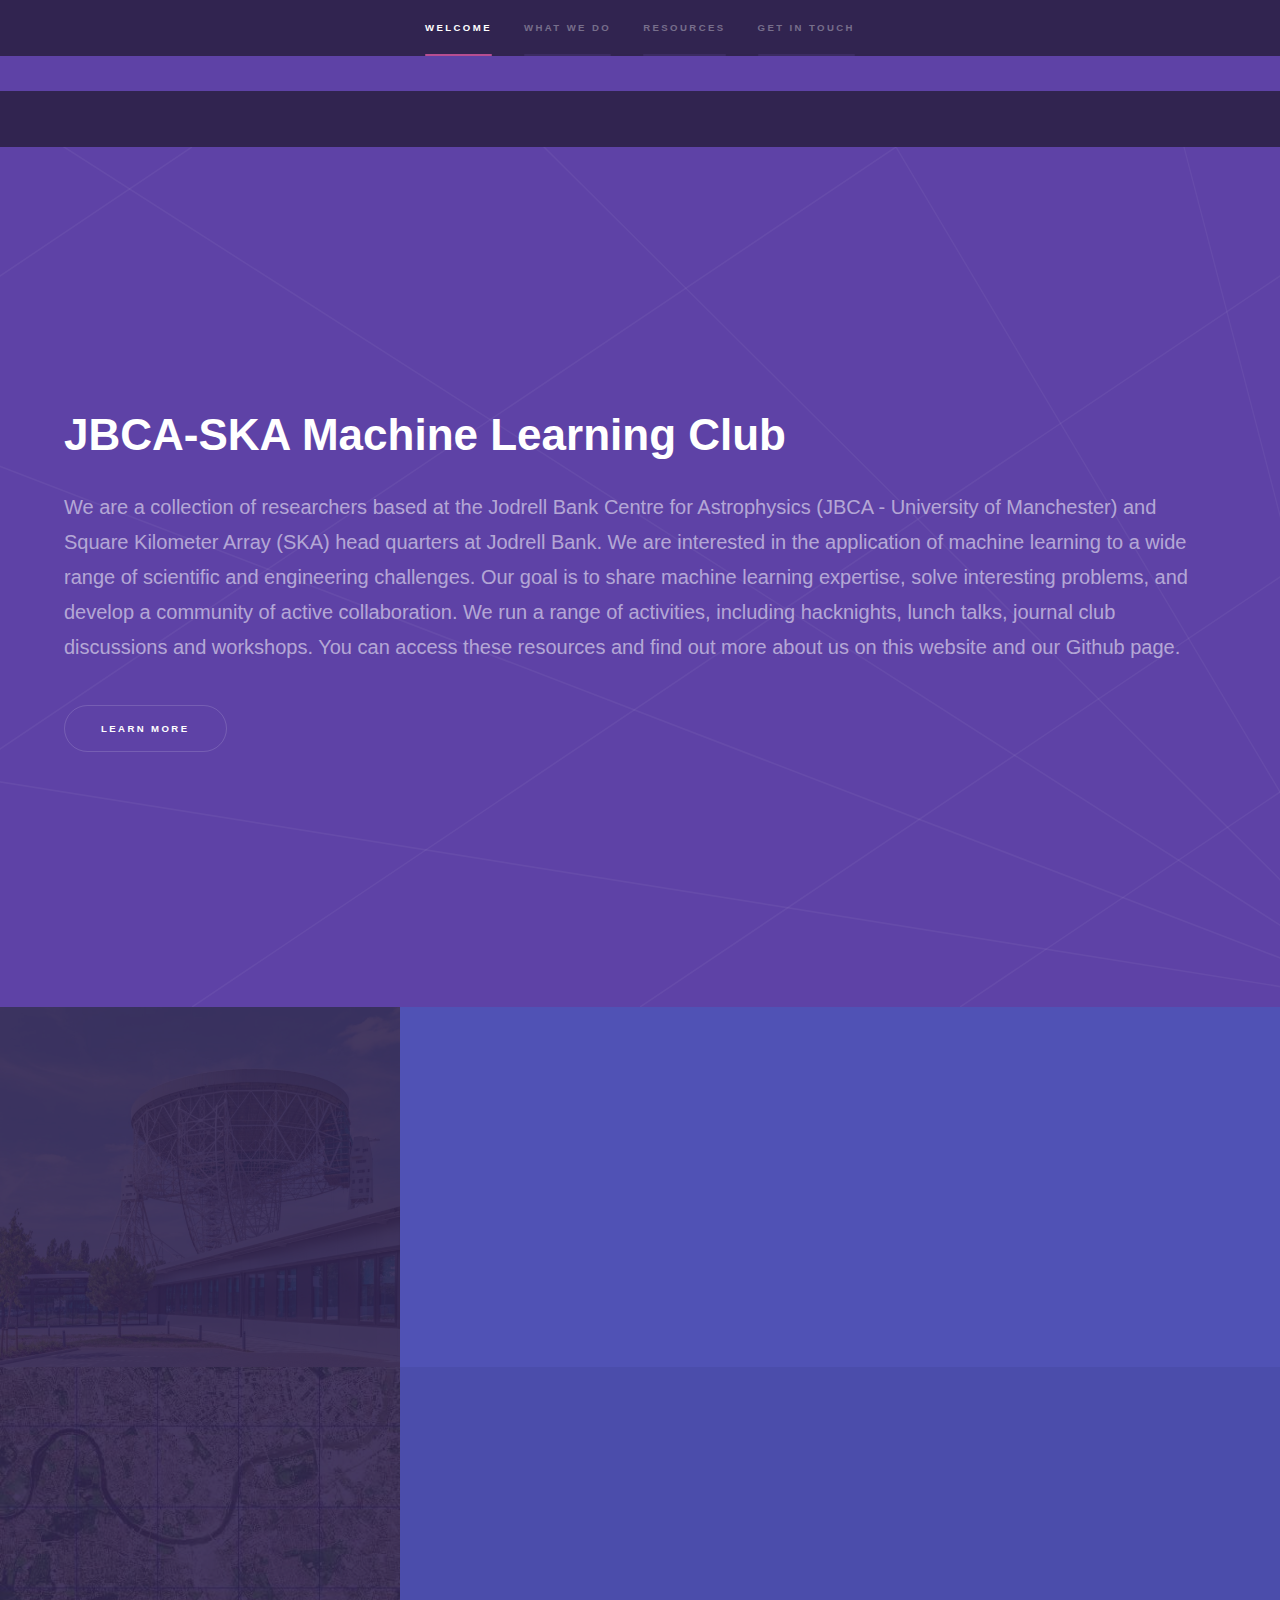
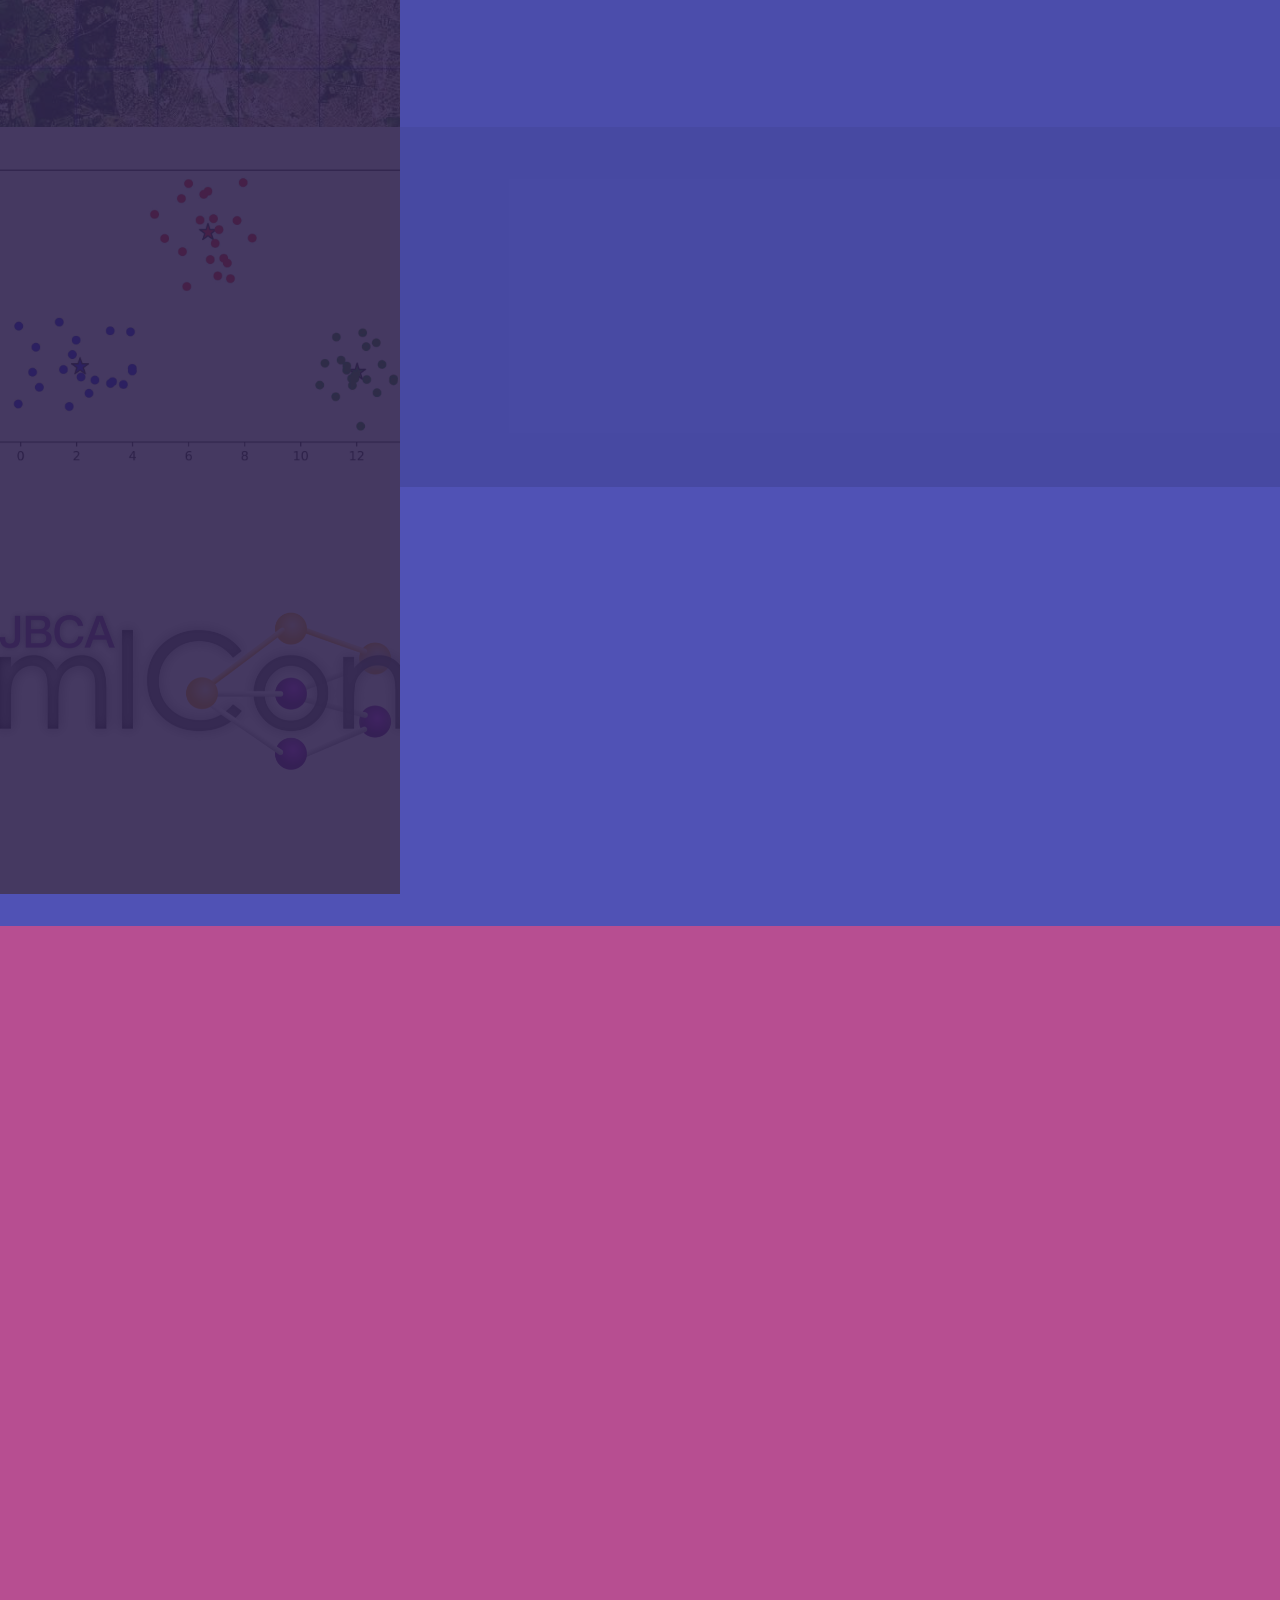
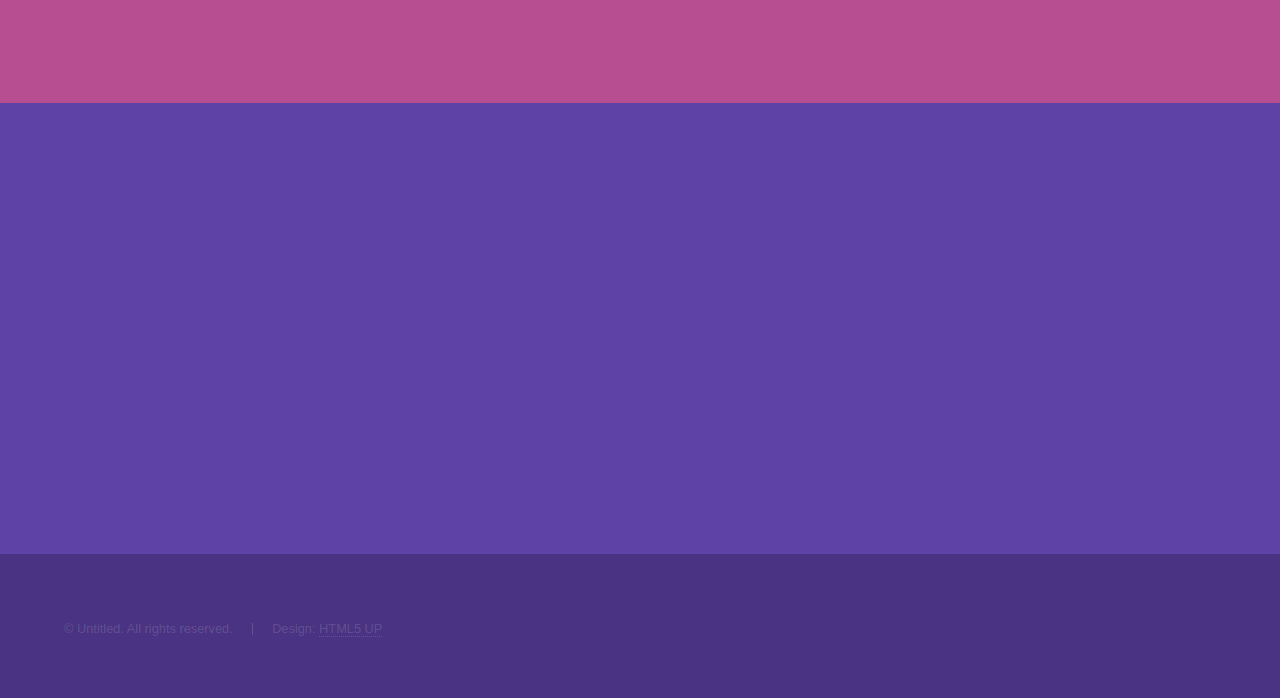
<file: index.html>
<!DOCTYPE HTML>
<!--
	Hyperspace by HTML5 UP
	html5up.net | @ajlkn
	Free for personal and commercial use under the CCA 3.0 license (html5up.net/license)
-->
<html>
	<head>
		<title>JBCA-SKA Machine Learning Club</title>
		<meta charset="utf-8" />
		<meta name="viewport" content="width=device-width, initial-scale=1, user-scalable=no" />
		<link rel="stylesheet" href="assets/css/main.css" />
		<noscript><link rel="stylesheet" href="assets/css/noscript.css" /></noscript>
		<meta name="google-site-verification" content="DUS4inKGyNF9IewQXTI3TpweCl8TZJHEFjOnmb1-7mU" />
		<meta name="description" content="We are a collection of researchers based at the Jodrell Bank Centre for Astrophysics (JBCA - University of Manchester)
						  	and Square Kilometer Array (SKA) head quarters at Jodrell Bank. 
						  		We are interested in the application of machine learning to a wide range of scientific and engineering challenges. 
						  		Our goal is to share machine learning expertise, solve interesting problems, and develop a community of active collaboration.
								We run a range of activities, including hacknights, lunch talks, journal club discussions and workshops. 
						  	You can access these resources and find out more about us on this website and our Github page.">
</head>
	</head>
	<body class="is-preload">

		 <!-- Header -->
            <header id="header">
                <a href="index.html" class="title">JBCA Journal Club</a>
                <nav>
                    <ul>
                        <li><a href="index.html" class="active">Home</a></li>
                        <li><a href="workshop.html" class="active">Workshop</a></li>
                        <li><a href="hacknight.html" class="active">Hacknights</a></li>
                        <li><a href="ML_lunches.html" class="active">Lunch Talks</a></li>
			<li><a href="journalclub.html" class="active">Journal Club</a></li>
                    </ul>
                </nav>
            </header>
		
		
		
		<!-- Sidebar -->
			<section id="sidebar">
				<div class="inner">
					<nav>
						<ul>
							<li><a href="#intro">Welcome</a></li>
							<li><a href="#one">What we do</a></li>
							<li><a href="#two">Resources</a></li>
							<li><a href="#three">Get in touch</a></li>
						</ul>
					</nav>
				</div>
			</section>

		<!-- Wrapper -->
			<div id="wrapper">

				<!-- Intro -->
					<section id="intro" class="wrapper style1 fullscreen fade-up">
						<div class="inner">
							<h1>JBCA-SKA Machine Learning Club</h1>
							<p> We are a collection of researchers based at the Jodrell Bank Centre for Astrophysics (JBCA - University of Manchester)
						  	and Square Kilometer Array (SKA) head quarters at Jodrell Bank. 
						  		We are interested in the application of machine learning to a wide range of scientific and engineering challenges. 
						  		Our goal is to share machine learning expertise, solve interesting problems, and develop a community of active collaboration.
								We run a range of activities, including hacknights, lunch talks, journal club discussions and workshops. 
						  	You can access these resources and find out more about us on this website and our Github page. </p>
							<ul class="actions">
								<li><a href="#one" class="button scrolly">Learn more</a></li>
							</ul>
						</div>
					</section>

				<!-- One -->
					<section id="one" class="wrapper style2 spotlights">
						<section>
							<a href="journalclub.html" class="image"><img src="images/journalclub.png" alt="" data-position="top center" /></a>
							<div class="content">
								<div class="inner">
									<h2>Journal Club</h2>
									<p>We run monthly journal club (currently via Zoom) discussing relevant papers in machine learning with applications in astronomy.</p>
									<ul class="actions">
										<li><a href="journalclub.html" class="button">Learn more</a></li>
									</ul>
								</div>
							</div>
						</section>
						<section>
							<a href="hacknight.html" class="image"><img src="images/london_image_compressed.jpg" alt="" data-position="center center" /></a>
							<div class="content">
								<div class="inner">
									<h2>Hacknight Challenges</h2>
									<p>We run hacknights in the Lovel seminar room of the Alan Turing building with free pizza and prizes.</p>
									<ul class="actions">
										<li><a href="hacknight.html" class="button">Learn more</a></li>
									</ul>
								</div>
							</div>
						</section>
						<section>
							<a href="ML_lunches.html" class="image"><img src="images/kmeans_compressed.jpg" alt="" data-position="top center" /></a>
							<div class="content">
								<div class="inner">
									<h2>Machine Learning Lunches</h2>
									<p>We run a monthly seminar with introdcutory talks on different machine learning algorithms as well as talks on applications.</p>
									<ul class="actions">
										<li><a href="ML_lunches.html" class="button">Learn more</a></li>
									</ul>
								</div>
							</div>
						</section>
						<section>
							<a href="workshop.html" class="image fit"><img src="images/ml_logo.png" alt="" data-position="center center" /></a>
							<div class="content">
								<div class="inner">
									<h2>Machine Learning workshop</h2>
									<h3>13-15th of November 2018.</h3>
									<p> In order to better understand the opportunities machine learning could offer data-intensive researchers, we are running a 3-day workshop that will provide introductory sessions on data exploration, 
										a diverse range of speakers from academia and industry, and networking opportunities to meet with other data-intensive researchers and professionals.
										Our plans for subsequent workshops are currently on hold until it becomes safe to attend in-person events.</p>
									<ul class="actions">
										<li><a href="workshop.html" class="button">Learn more</a></li>
									</ul>
								</div>
							</div>
						</section>
					</section>

					<!-- Two -->
						<section id="two" class="wrapper style3 fade-up">
							<div class="inner">
								<h2>Resources</h2>
								<p>Here is a list of resources. We will add to this.</p>
								<div class="features">
									<section>
										<span <li><a href="https://github.com/JBCA-MachineLearning" class="icon major fa-code"> </a></li></span>
										<h3>Our github repo</h3>
										<p>This repository will contain our hacknights and talks given at machine learning lunches</p>
									</section>
									<section>
										<span <li><a href="https://www.coursera.org/learn/machine-learning" class="icon major fa-desktop"></a></li></span>
										<h3>Coursera ML course</h3>
										<p>This is a free online course which introduces many machine learning algorithms.</p>
									</section>
									<section>
										<span <li><a href="http://scikit-learn.org/stable/index.html" class="icon major fa-code"> </a></li></span>
										<h3>scikit-learn</h3>
										<p>Scikit-learn is a free software machine learning library for the Python programming language. It features various classification, regression and clustering algorithms including support vector machines, random forests, gradient boosting, k-means and DBSCAN, and is designed to interoperate with the Python numerical and scientific libraries NumPy and SciPy. </p>
									</section>
									<section>
										<span <li><a href="http://scikit-image.org/" class="icon major fa-code"> </a></li></span>
										<h3>scikit-image</h3>
										<p>scikit-image is an open source image processing library for the Python programming language.[2] It includes algorithms for segmentation, geometric transformations, color space manipulation, analysis, filtering, morphology, feature detection, and more. It is designed to interoperate with the Python numerical and scientific libraries NumPy and SciPy. </p>
									</section>
								</div>
							</div>
						</section>
				<!-- Three -->
					<section id="three" class="wrapper style1 fade-up">
						<div class="inner">
							<h2>Get in touch</h2>
							<p>If you have any questions please feel free to get in touch. </p>
							<div class="split style1">
								<section>
 									
								</section>
								<section>
									<ul class="contact">
										<li>
											<h3>Address</h3>
											<span>Alan Turing Building<br />
											Manchester, M13 9PL<br />
											UK</span>
										</li>
										<li>
											<h3>Email</h3>
											<p>jbca.machinelearning at gmail .com</>
										</li>
										
									</ul>
								</section>
							</div>
						</div>
					</section>

			</div>

		<!-- Footer -->
			<footer id="footer" class="wrapper style1-alt">
				<div class="inner">
					<ul class="menu">
						<li>&copy; Untitled. All rights reserved.</li><li>Design: <a href="http://html5up.net">HTML5 UP</a></li>
					</ul>
				</div>
			</footer>

		<!-- Scripts -->
			<script src="assets/js/jquery.min.js"></script>
			<script src="assets/js/jquery.scrollex.min.js"></script>
			<script src="assets/js/jquery.scrolly.min.js"></script>
			<script src="assets/js/browser.min.js"></script>
			<script src="assets/js/breakpoints.min.js"></script>
			<script src="assets/js/util.js"></script>
			<script src="assets/js/main.js"></script>

	</body>
</html>
</file>
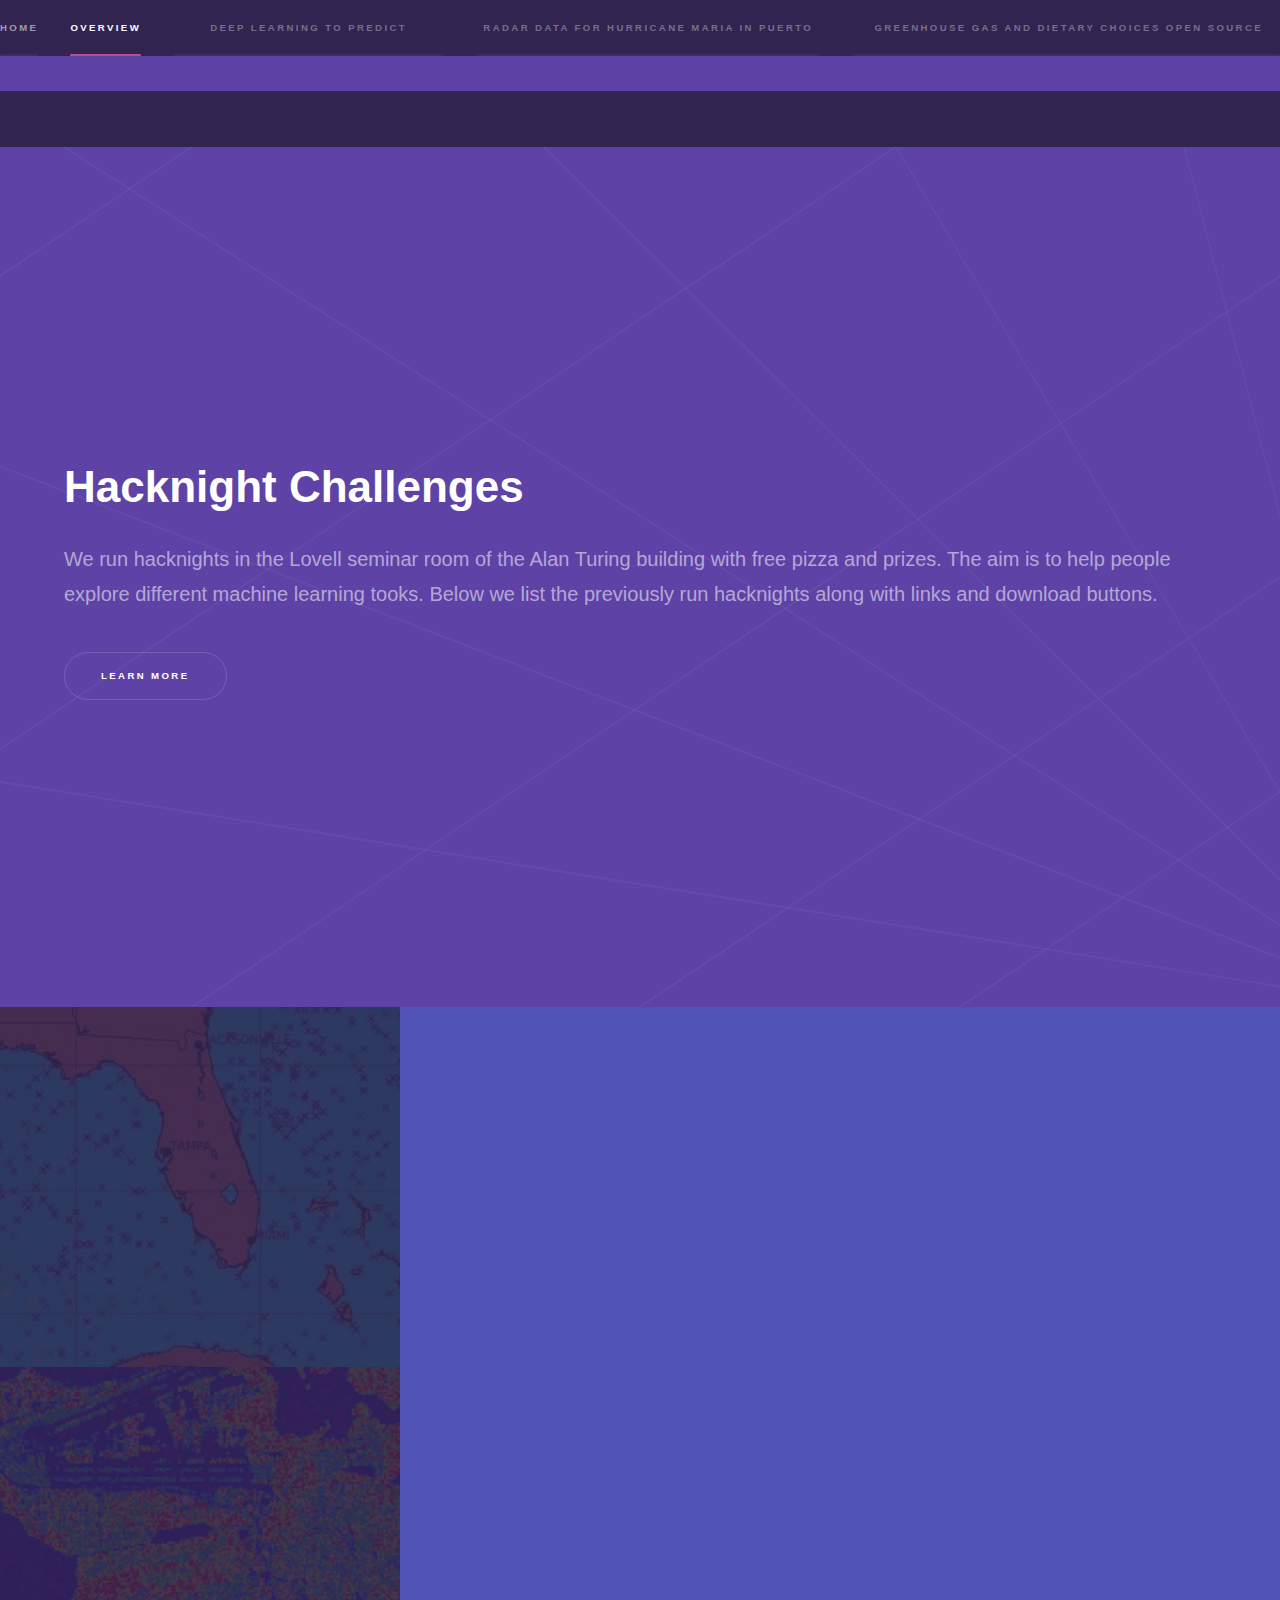
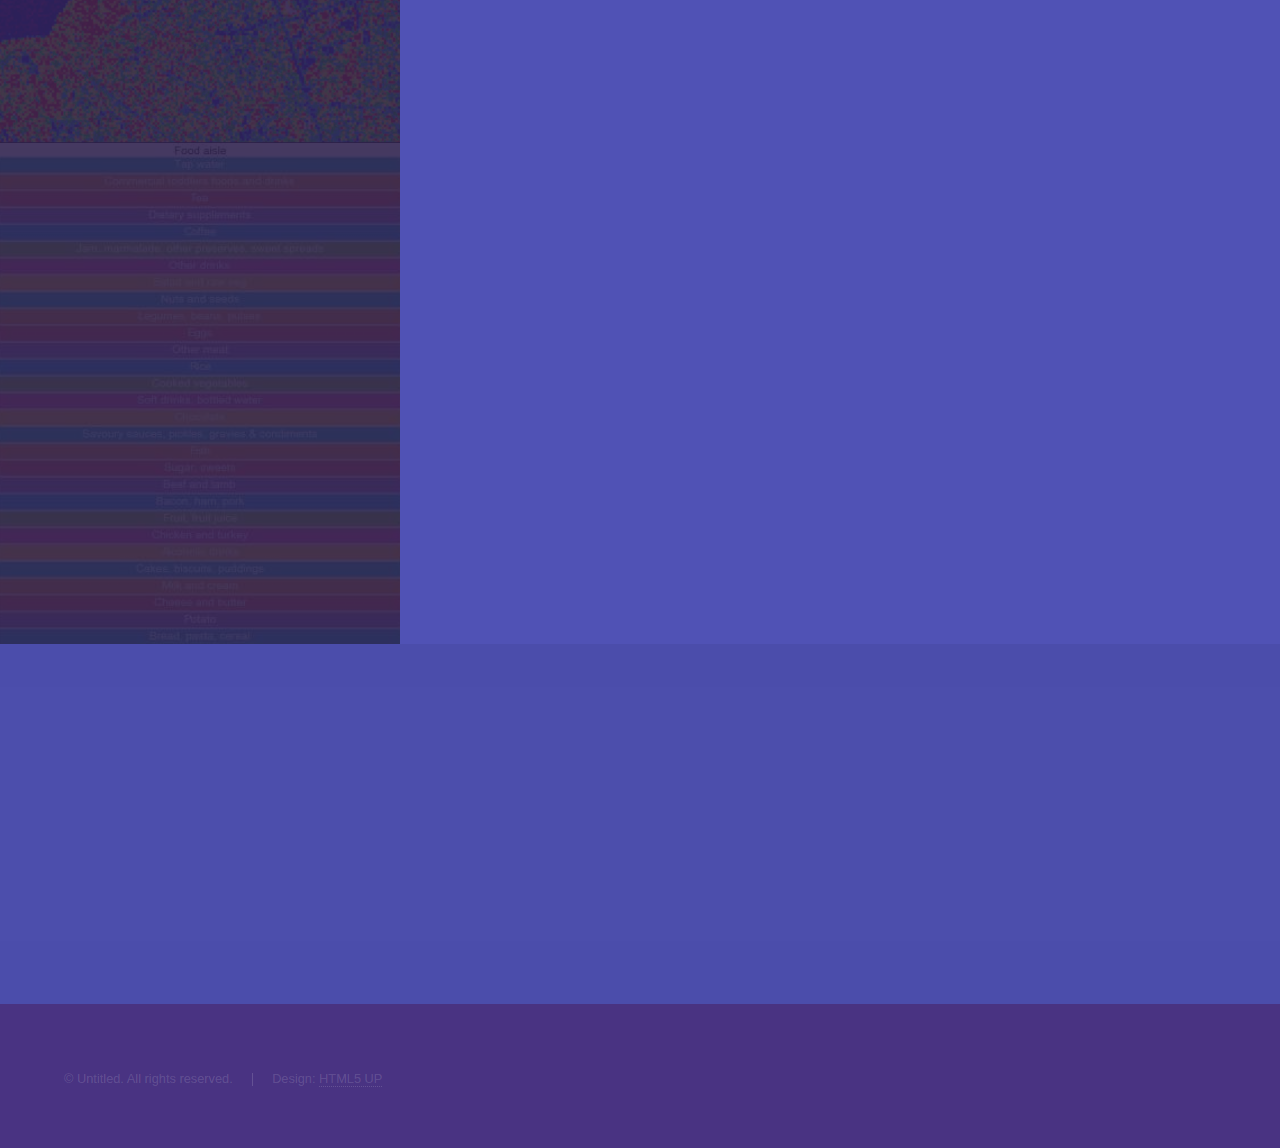
<file: hacknight.html>
<!DOCTYPE HTML>
<!--
	Hyperspace by HTML5 UP
	html5up.net | @ajlkn
	Free for personal and commercial use under the CCA 3.0 license (html5up.net/license)
-->
<html>
	<head>
		<title>Hacknight Challenges</title>
		<meta charset="utf-8" />
		<meta name="viewport" content="width=device-width, initial-scale=1, user-scalable=no" />
		<link rel="stylesheet" href="assets/css/main.css" />
		<noscript><link rel="stylesheet" href="assets/css/noscript.css" /></noscript>
	</head>
	<body class="is-preload">

        <!-- Header -->
            <header id="header">
                <a href="index.html" class="title">JBCA ML Club</a>
                <nav>
                    <ul>
                        <li><a href="index.html">Home</a></li>
                        <li><a href="workshop.html">Workshop</a></li>
                        <li><a href="hacknight.html" class="active">Hacknights</a></li>
                        <li><a href="ML_lunches.html">Lunch Talks</a></li>
			<li><a href="journalclub.html">Journal Club</a></li>
                    </ul>
                </nav>
            </header>
		<!-- Sidebar -->
			<section id="sidebar">
				<div class="inner">
					<nav>
						<ul>
							<li><a href="index.html">Home</a></li>
							<li><a href="#intro">Overview</a></li>
							<li><a href="#one">Deep Learning to Predict Hurricanes</a></li>
							<li><a href="#two">Radar data for Hurricane Maria in Puerto Rico</a></li>
              <li><a href="#three"> Greenhouse gas and Dietary choices Open source Toolkit</a></li>
						</ul>
					</nav>
				</div>
			</section>

		<!-- Wrapper -->
			<div id="wrapper">

				<!-- Intro -->
					<section id="intro" class="wrapper style1 fullscreen fade-up">
						<div class="inner">
							<h1>Hacknight Challenges</h1>
							<p> We run hacknights in the Lovell seminar room of the Alan Turing building with free pizza and prizes. The aim is to help people explore different machine learning tooks.
                  Below we list the previously run hacknights along with links and download buttons.</p>
							<ul class="actions">
								<li><a href="#one" class="button scrolly">Learn more</a></li>
							</ul>
						</div>
					</section>

          <!-- One -->
  					<section id="one" class="wrapper style2 spotlights">
  						<section>
  							<a href="#" class="image"><img src="images/huricane_compressed.jpg" alt="" data-position="center center" /></a>
  							<div class="content">
  								<div class="inner">
  									<h2>Deep Learning to Predict Hurricanes</h2>
  									<p>In this hacknight we provide an introduction to neural networks using keras. The goal of the hacknight is to predict hurricanes using weather data.</p>
  									<ul class="actions">
  										<li><a href="https://github.com/JBCA-MachineLearning/Typhoons-and-Hurricanes-Hacknight/archive/master.zip" class="button primary icon fa-download">Download</a></li>
                      <li><a href="https://github.com/JBCA-MachineLearning/Typhoons-and-Hurricanes-Hacknight" class="button">Github</a></li>
  									</ul>
  								</div>
  							</div>
  						</section>
                    </section>
  						<section>

                <!-- One -->
        					<section id="two" class="wrapper style2 spotlights">
        						<section>
        							<a href="#" class="image"><img src="images/SAR_compressed.jpg" alt="" data-position="center center" /></a>
        							<div class="content">
        								<div class="inner">
        									<h2>Radar data for Hurricane Maria in Puerto Rico</h2>
        									<p>On the 18th of September 2017 a hurricane made landfall in Puerto Rico. Torrential rain and high winds caused extensive damage to infrastructure and led to widespread flooding https://en.wikipedia.org/wiki/Hurricane_Maria
                             Using radar data provided by the European Space Agency Sentinel 1 Mission, can we detect the damage/flooding which occured?</p>
        									<ul class="actions">
        										<li><a href="https://github.com/joe-fennell/hacknight_1/archive/master.zip" class="button primary icon fa-download">Download</a></li>
                            <li><a href="https://github.com/joe-fennell/hacknight_1" class="button">Github</a></li>
        									</ul>
        								</div>
        							</div>
        						</section>
                                </section>
        						<section>

                      <!-- One -->
              					<section id="three" class="wrapper style2 spotlights">
              						<section>
              							<a href="#" class="image"><img src="images/food_hack_compressed.jpg" alt="" data-position="top center" /></a>
              							<div class="content">
              								<div class="inner">
              									<h2>Greenhouse gas and Dietary choices Open source Toolkit</h2>
              									<p>We'll be developing tools for estimating the contribution of food to greenhouse gas emissions, as part of the Greenhouse gas and Dietary choices Open source Toolkit (GDOT) project funded by N8 Agrifood. We have made a set of tools for you to play with which shows a breakdown of emissions and nutrition for a set of foods you specify e.g. what you ate yesterday, or your favourite recipe, or the average UK diet. You could play with different foods to try to find a nutritious and tasty low carbon diet, work on improving the visualisation of this complex dataset or think of neat optimisation tools.</p>
              									<ul class="actions">
              										<li><a href="https://github.com/TomArmitage/HackNight_16_05_2018/archive/master.zip" class="button primary icon fa-download">Download</a></li>
                                  <li><a href="https://github.com/TomArmitage/HackNight_16_05_2018" class="button">Github</a></li>
              									</ul>
              								</div>
              							</div>
              						</section>

              						<section>

			</div>

		<!-- Footer -->
			<footer id="footer" class="wrapper style1-alt">
				<div class="inner">
					<ul class="menu">
						<li>&copy; Untitled. All rights reserved.</li><li>Design: <a href="http://html5up.net">HTML5 UP</a></li>
					</ul>
				</div>
			</footer>

		<!-- Scripts -->
			<script src="assets/js/jquery.min.js"></script>
			<script src="assets/js/jquery.scrollex.min.js"></script>
			<script src="assets/js/jquery.scrolly.min.js"></script>
			<script src="assets/js/browser.min.js"></script>
			<script src="assets/js/breakpoints.min.js"></script>
			<script src="assets/js/util.js"></script>
			<script src="assets/js/main.js"></script>

	</body>
</html>
</file>
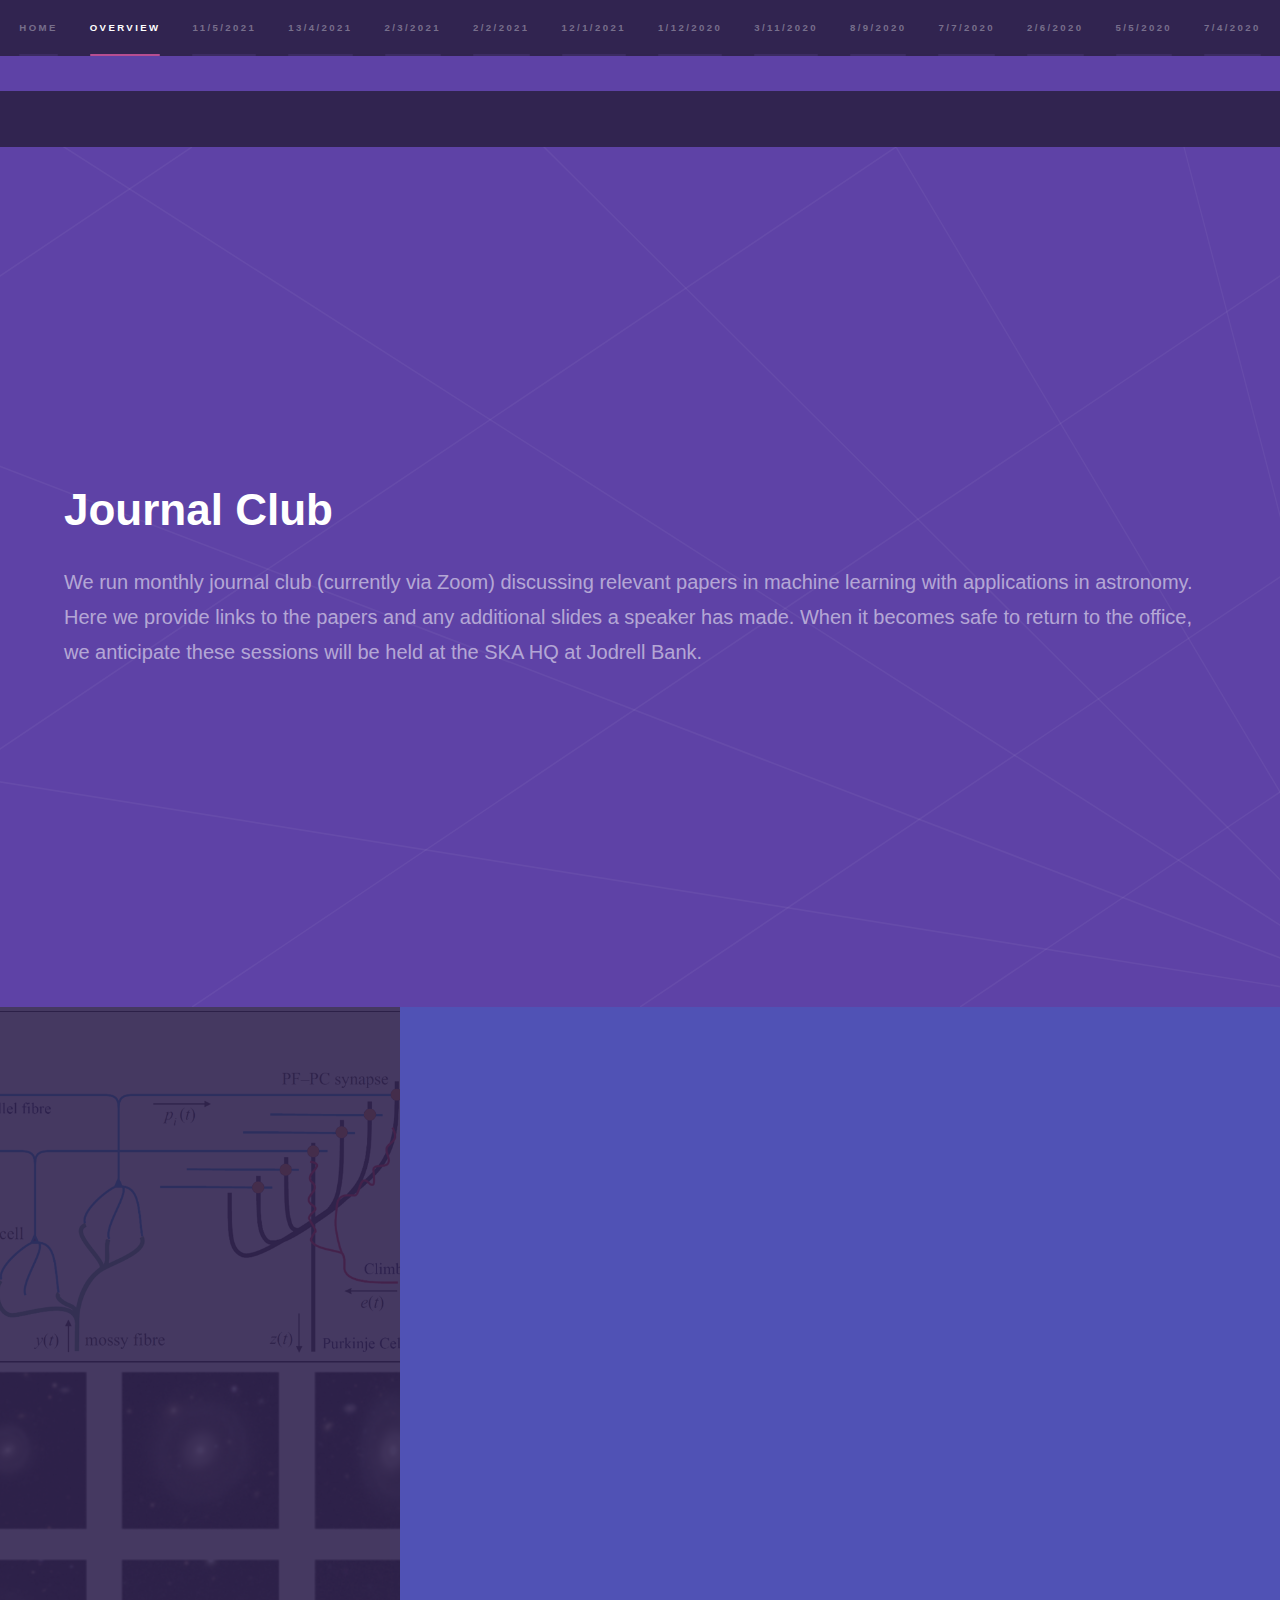
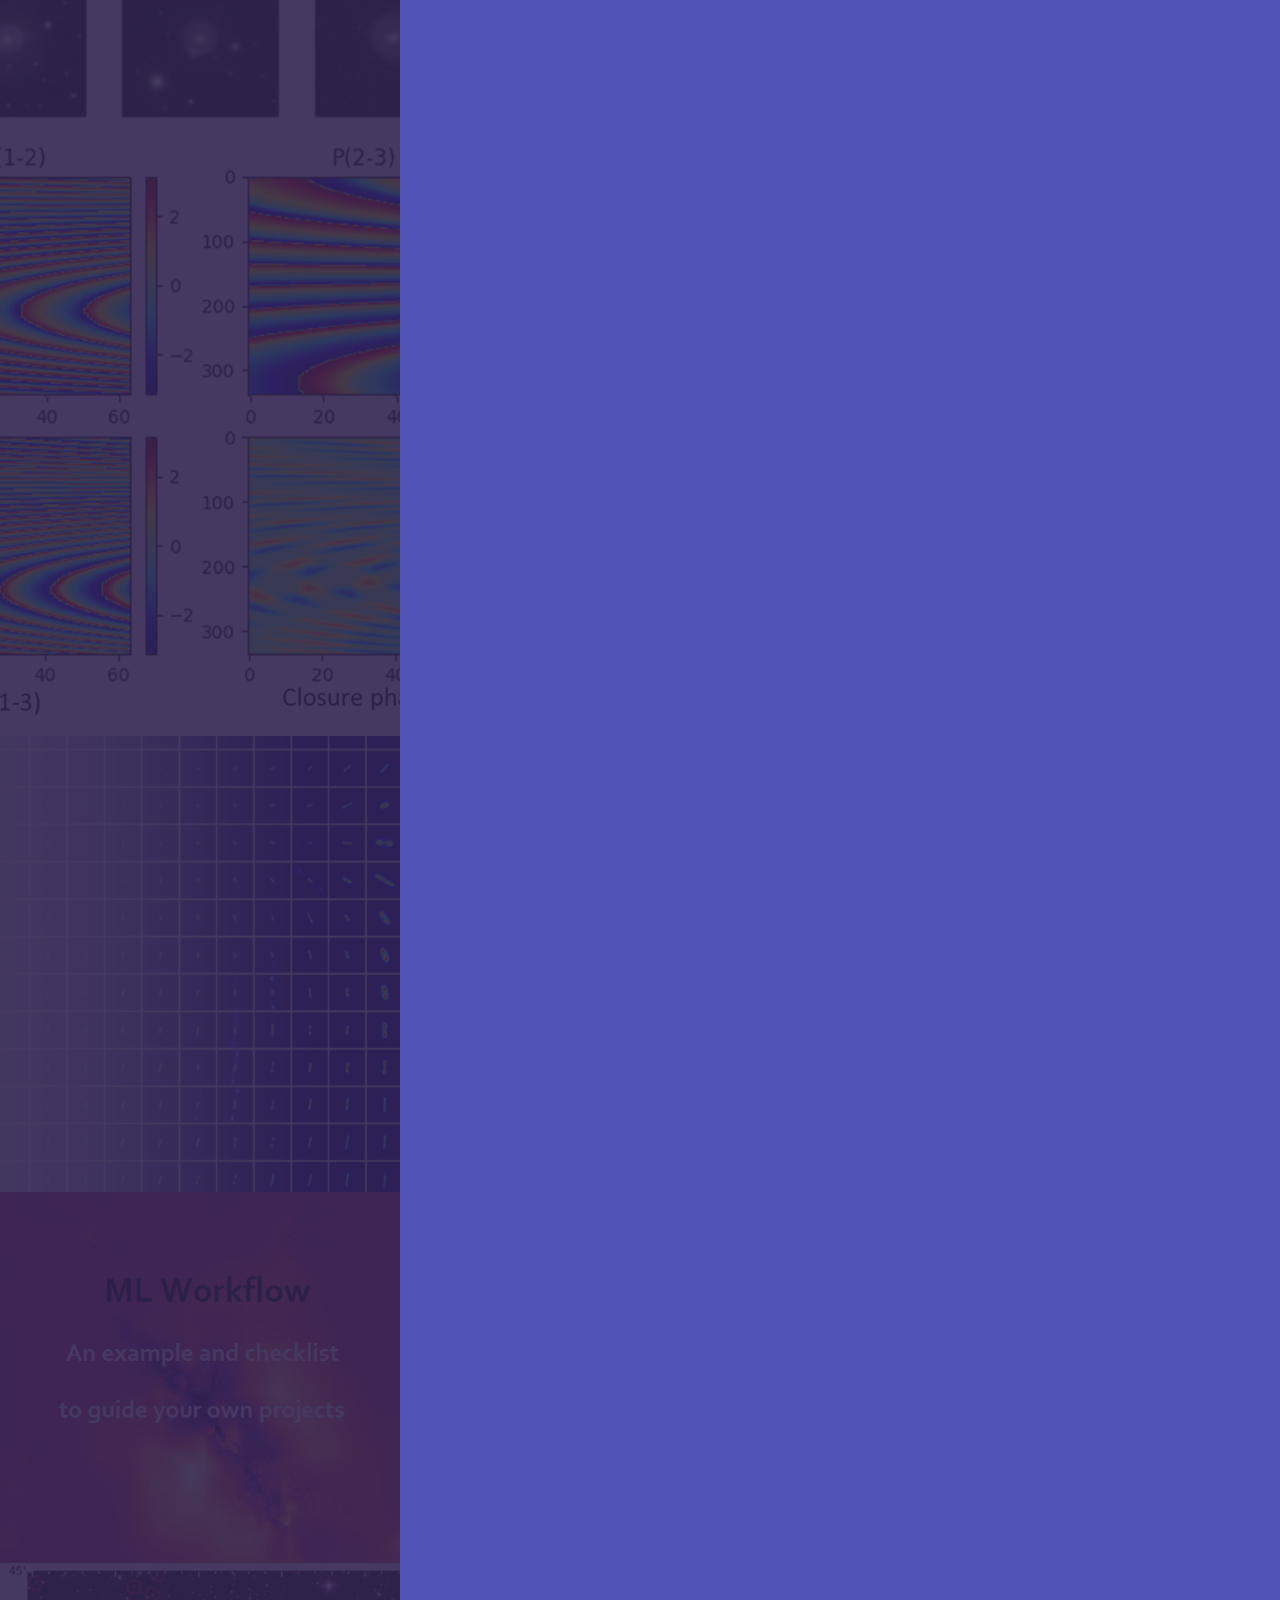
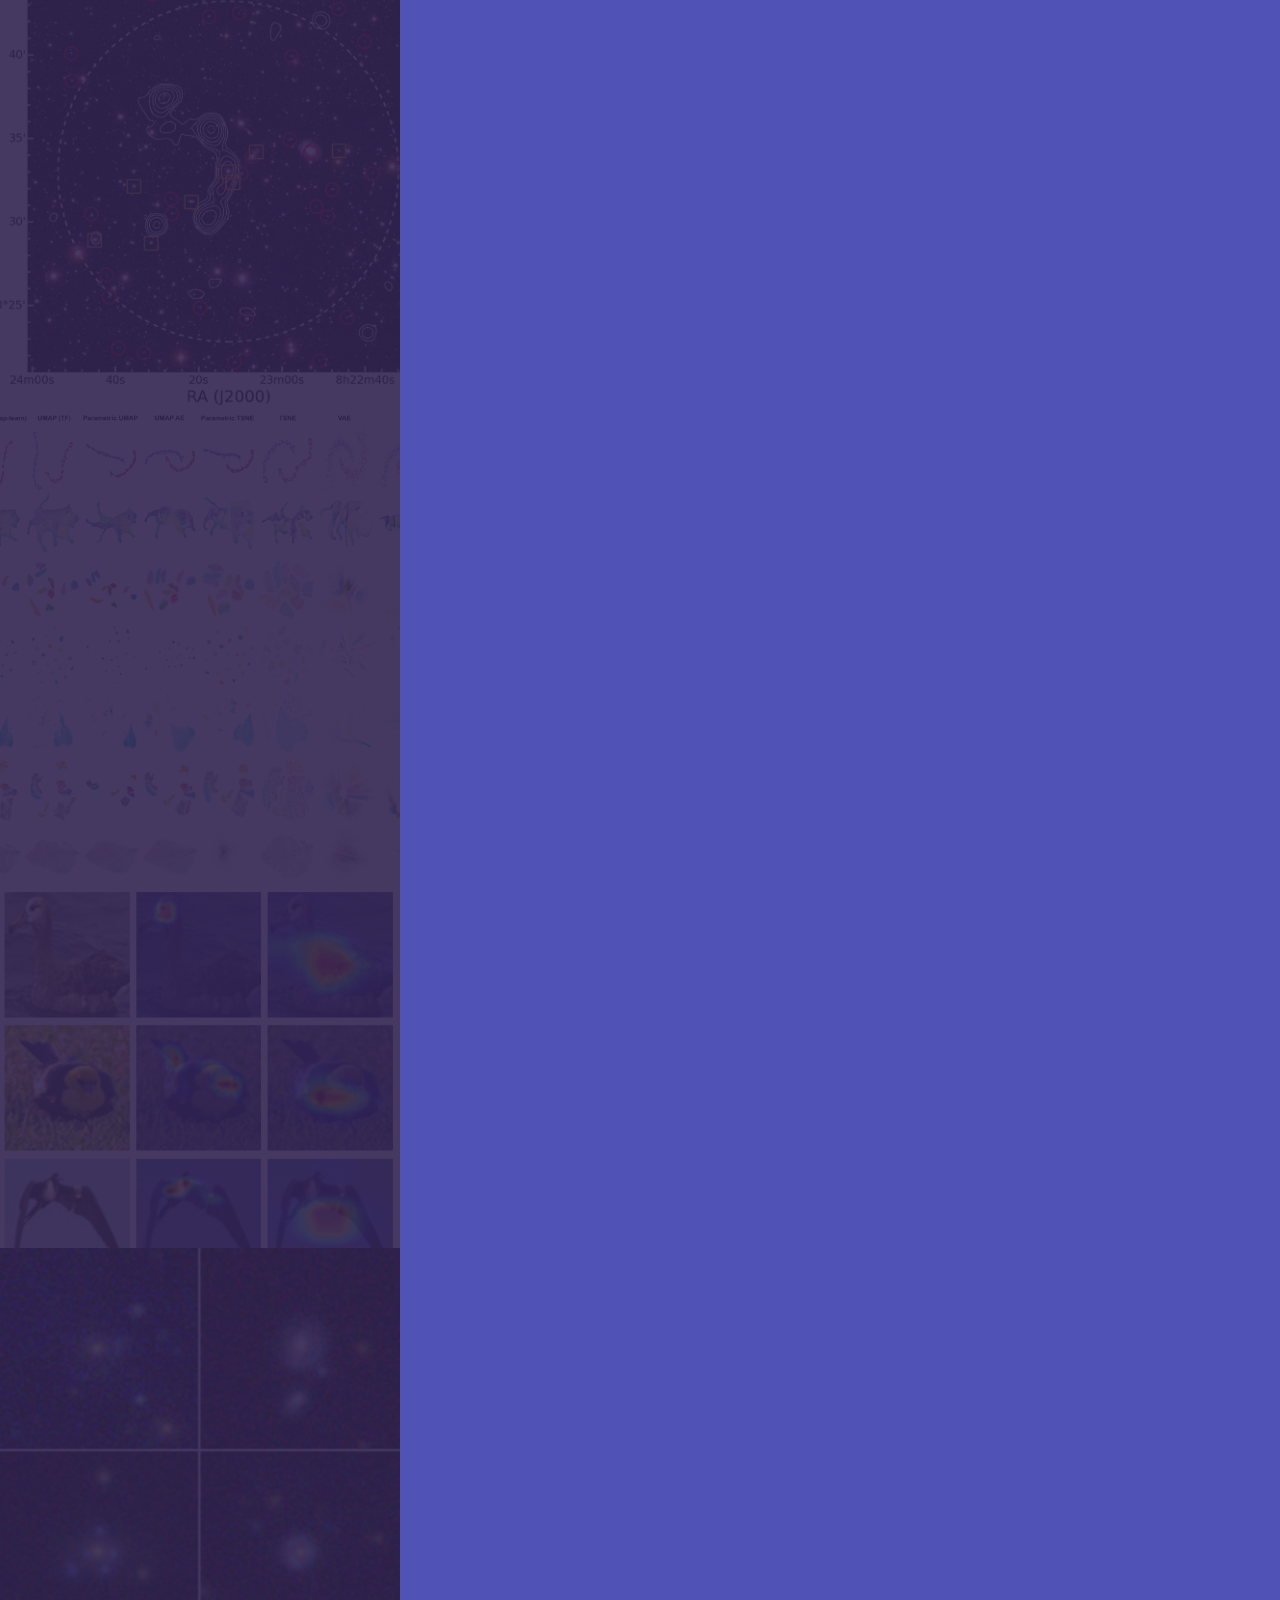
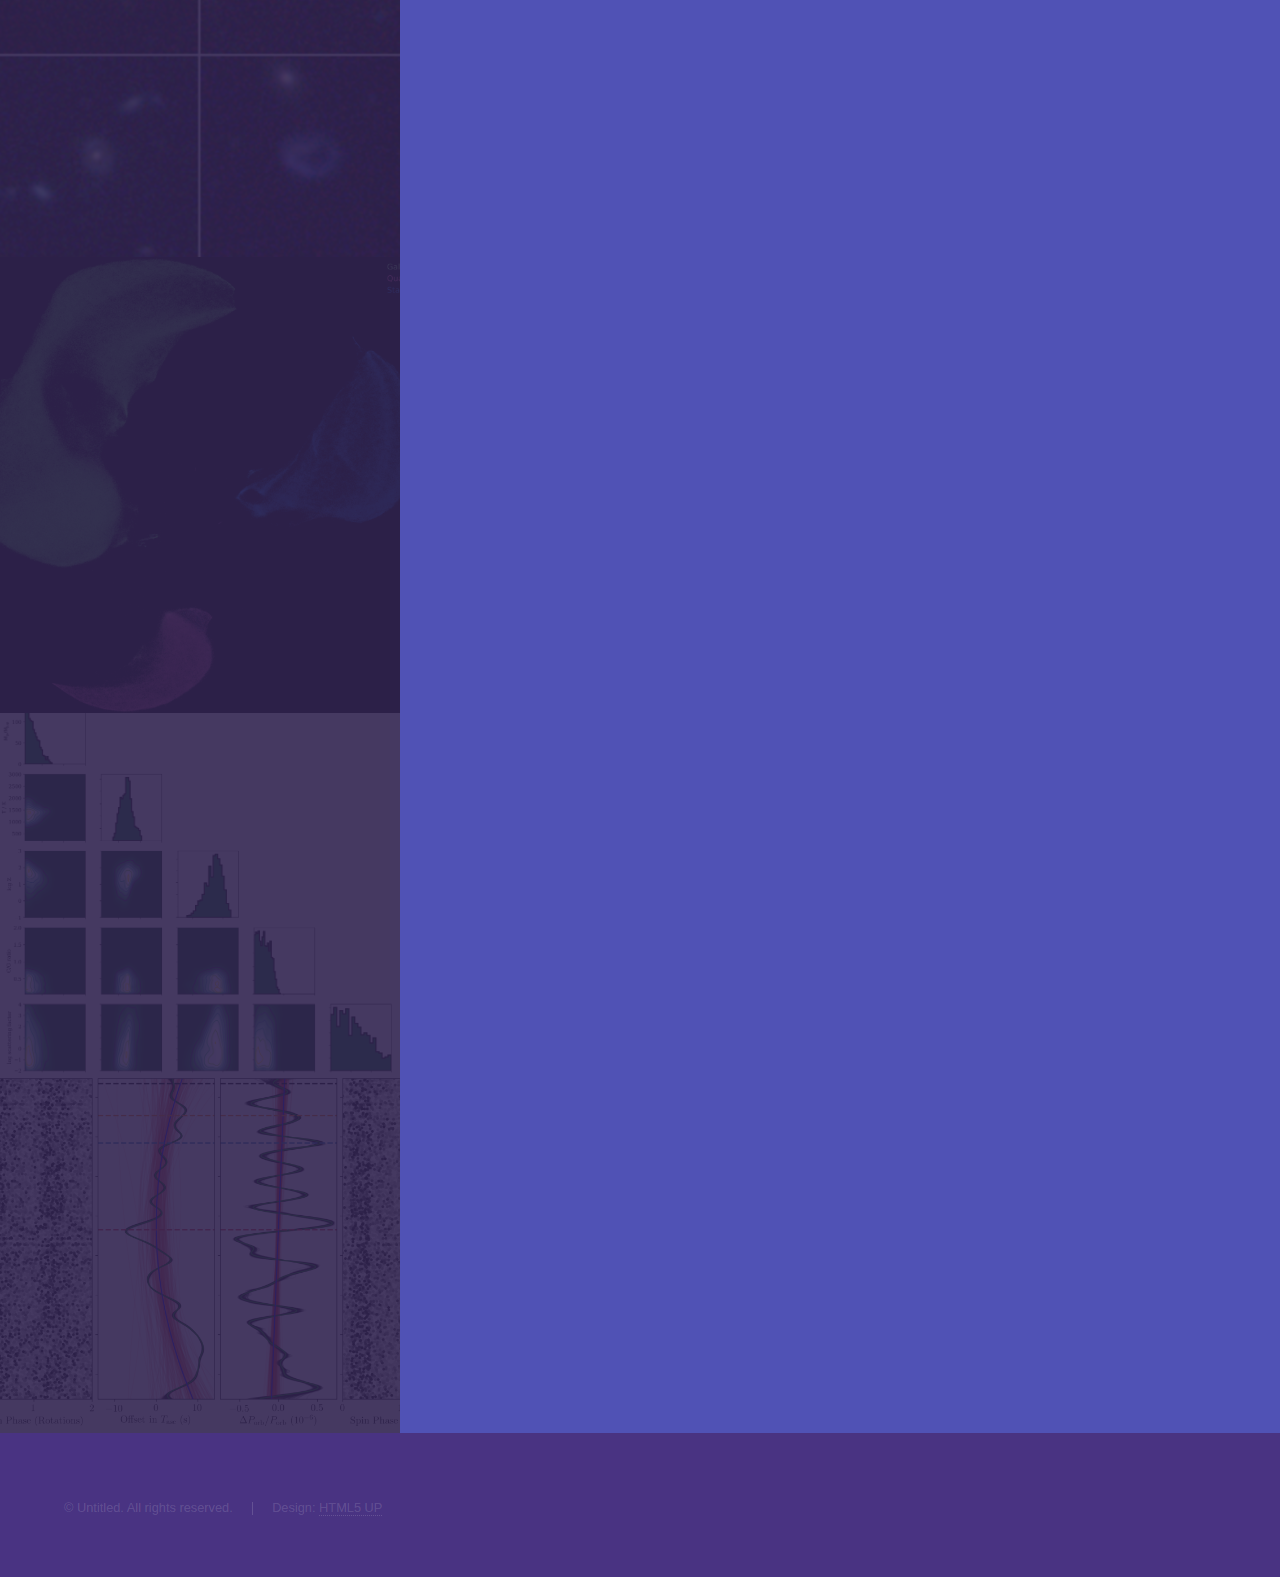
<file: journalclub.html>
<!DOCTYPE HTML>
<!--
	Hyperspace by HTML5 UP
	html5up.net | @ajlkn
	Free for personal and commercial use under the CCA 3.0 license (html5up.net/license)
-->
<html>
	<head>
		<title>Journal Club</title>
		<meta charset="utf-8" />
		<meta name="viewport" content="width=device-width, initial-scale=1, user-scalable=no" />
		<link rel="stylesheet" href="assets/css/main.css" />
		<noscript><link rel="stylesheet" href="assets/css/noscript.css" /></noscript>
	</head>
	<body class="is-preload">

        <!-- Header -->
            <header id="header">
                <a href="index.html" class="title">JBCA Journal Club</a>
                <nav>
                    <ul>
                        <li><a href="index.html">Home</a></li>
                        <li><a href="workshop.html">Workshop</a></li>
                        <li><a href="hacknight.html">Hacknights</a></li>
                        <li><a href="ML_lunches.html">Lunch Talks</a></li>
			<li><a href="journalclub.html" class="active">Journal Club</a></li>
                    </ul>
                </nav>
            </header>

		<!-- Sidebar -->
			<section id="sidebar">
				<div class="inner">
					<nav>
						<ul>
							<li><a href="index.html">Home</a></li>
							<li><a href="#intro">Overview</a></li>
							<li><a href="#12">11/5/2021</a></li>
							<li><a href="#11">13/4/2021</a></li>
							<li><a href="#10">2/3/2021</a></li>
							<li><a href="#9">2/2/2021</a></li>
							<li><a href="#8">12/1/2021</a></li>
							<li><a href="#7">1/12/2020</a></li>
							<li><a href="#6">3/11/2020</a></li>
							<li><a href="#5">8/9/2020</a></li>
							<li><a href="#4">7/7/2020</a></li>
							<li><a href="#3">2/6/2020</a></li>
							<li><a href="#2">5/5/2020</a></li>
							<li><a href="#1">7/4/2020</a></li>
						</ul>
					</nav>
				</div>
			</section>



		<!-- Wrapper -->
			<div id="wrapper">

				<!-- Intro -->
					<section id="intro" class="wrapper style1 fullscreen fade-up">
						<div class="inner">
							<h1>Journal Club</h1>
							<p> We run monthly journal club (currently via Zoom) discussing relevant papers in machine learning with applications in astronomy. Here we provide links to the papers and any additional slides a speaker has made. 
								When it becomes safe to return to the office, we anticipate these sessions will be held at the SKA HQ at Jodrell Bank.</p>
						</div>
					</section>
		
	<!-- 11/5/2021 -->
        					<section id="11" class="wrapper style2 spotlights">
        						<section>
         							<a href="" class="image" target="_blank"><img src="images/MarkBaxendale-coverimage.png" alt="" data-position="top center" /></a>
        							<div class="content">
        								<div class="inner">
        									<h2> Audio localisation for robots - Adaptive filter model of the cerebellum with multiple models for sound source localisation - Mark Baxendale </h2>
        									<p> 
											</p>
										<td><a href="https://github.com/JBCA-MachineLearning/JBCA-MachineLearning.github.io/blob/master/journalclub_slides/MarkBaxendale-MLJournalClub.pdf" 
									       class="button primary small icon fa-download" target="_blank">Additional Slides</a></td>
        								</div>
        							</div>
        						</section>
                                </section>
        						<section>

              						<section>			
	<!-- 13/4/2021 -->
        					<section id="11" class="wrapper style2 spotlights">
        						<section>
         							<a href="" class="image" target="_blank"><img src="images/MikeWalmsley-coverimage.png" alt="" data-position="top center" /></a>
        							<div class="content">
        								<div class="inner">
        									<h2> Finding Radio Bursts Fast; Deep learning and citizen science for searching large datasets - Mike Walmsley </h2>
        									<p> 
											</p>
										<td><a href="https://github.com/JBCA-MachineLearning/JBCA-MachineLearning.github.io/blob/master/journalclub_slides/Mike-Walmsley-MLjournalclub.pdf" 
									       class="button primary small icon fa-download" target="_blank">Additional Slides</a></td>
        								</div>
        							</div>
        						</section>
                                </section>
        						<section>

              						<section>
								
	<!-- 2/3/2021 -->
        					<section id="10" class="wrapper style2 spotlights">
        						<section>
         							<a href="" class="image" target="_blank"><img src="images/Abby-Tom-CPcoverimage.png" alt="" data-position="top center" /></a>
        							<div class="content">
        								<div class="inner">
        									<h2> Closure phase interpretation using the pix2pix machine learning algorithm - Abby Morris and Tom Farr </h2>
        									<p> Modern interferometric imaging frequently uses self-calibration to reduce errors from instrumental
											and propagation effects when synthesising images from measured visibilities. 
											However, the initial image and calibration assumptions used can greatly affect the image produced. 
											A method to image the data using only closure phases and closure amplitudes was suggested by Chael et al.
											https://arxiv.org/pdf/1803.07088.pdf, which used a regularized maximum likelihood algorithm. 
											We will present our improvements to Chael’s approach by using the pix2pix algorithm developed by Isola et al. 
											https://arxiv.org/pdf/1611.07004.pdf to predict source structures directly from a plot of closure phase values. 
											As the bulk of the work was performed by the model, this only requires a fraction of the computational power needed by Chael’s method. 
											In this talk we will cover the various architectures used in training, 
											how we simulated large quantities of training data, and some of the key results that were obtained.
											</p>
        									<td><a href="https://github.com/JBCA-MachineLearning/JBCA-MachineLearning.github.io/blob/master/journalclub_slides/Abby-Tom-CPimaging.pdf" 
									       class="button primary small icon fa-download" target="_blank">Additional Slides</a></td>
        								</div>
        							</div>
        						</section>
                                </section>
        						<section>

              						<section>
								
	<!-- 2/2/2021 -->
        					<section id="9" class="wrapper style2 spotlights">
        						<section>
         							<a href="http://arxiv.org/abs/2102.01007" class="image" target="_blank"><img src="images/VAE_david.png" alt="" data-position="top center" /></a>
        							<div class="content">
        								<div class="inner">
        									<h2> Generating synthetic radio sources using variational auto encoders - David Bastien </h2>
        									<p> We present a novel machine learning technique that can be used for generating postage stamp images of synthetic Faranoff Riley Class 1 and Class 2 radio sources.
											Such a method will be useful in the simulations of future surveys like those being developed by the SKA as it can generate a large amount of unobserved sources. 
											We will introduce the basic concepts used in generative machine learning with a focus on variational auto-encoders (VAE) 
											which is our chosen methodology and will show how this can be applied to radio astronomy for the generation of FRIs and FRIIs.
											</p>
        									<td><a href="https://drive.google.com/file/d/1vWGOB3kakODToiZpkB_pH-l67DzOifT8/view" 
									       class="button primary small icon fa-download" target="_blank">Additional Slides</a></td>
										<td><a href="http://arxiv.org/abs/2102.01007" 
									       class="button primary small icon fa-download" target="_blank">Link to the paper</a></td>
        								</div>
        							</div>
        						</section>
                                </section>
        						<section>

              						<section>
								
				
	<!-- 12/1/2021 -->
        					<section id="8" class="wrapper style2 spotlights">
        						<section>
         							<a href="https://github.com/JBCA-MachineLearning/JBCA-MachineLearning.github.io/blob/master/journalclub_slides/11Jan2021_ML_Workflow.pdf" class="image" target="_blank"><img src="images/micah-ml-workflow.png" alt="" data-position="top center" /></a>
        							<div class="content">
        								<div class="inner">
        									<h2> Exploring a machine learning workflow - Micah Bowles </h2>
        									<p> Approaching a ML project can seem daunting, especially if you haven't seen a project through the full process before. 
											In this talk, I present an overview of what a workflow for a ML project might look like. Each step is explained along side an astronomy-centric example project to help ground each step in practical application, 
											which astronomers can relate to.
											</p>
        									<td><a href="https://github.com/JBCA-MachineLearning/JBCA-MachineLearning.github.io/blob/master/journalclub_slides/11Jan2021_ML_Workflow.pdf" 
									       class="button primary small icon fa-download" target="_blank">Additional Slides</a></td>
        								</div>
        							</div>
        						</section>
                                </section>
        						<section>
                

              						<section>			
	
	<!-- 1/12/2020 -->
        					<section id="7" class="wrapper style2 spotlights">
        						<section>
         							<a href="https://academic.oup.com/mnras/article/499/1/68/5906554" class="image" target="_blank"><img src="images/hongming_grg.png" alt="" data-position="top center" /></a>
        							<div class="content">
        								<div class="inner">
        									<h2> A Recap of hunting for giant radio galaxies: from visual inspection to machine learning - Hongming Tang </h2>
        									<p>In this talk I will recap the Giant Radio Galaxies searching pipelines people have adopted, 
											and introduce how people have changed their ways of finding these sources, 
											from doing visual inspection by experts, citizen scientists, to recent semi-automated algorithm development.
											I will also discuss what are the factors necessary when building a training dataset for training GRG-non GRG deep learing classifier.
											</p>
        									<td><a href="https://github.com/JBCA-MachineLearning/JBCA-MachineLearning.github.io/blob/master/journalclub_slides/HongmingTang_01122020_GRGHunting.pdf" 
									       class="button primary small icon fa-download" target="_blank">Additional Slides</a></td>
										<td><a href="https://academic.oup.com/mnras/article/499/1/68/5906554" 
									       class="button primary small icon fa-download" target="_blank">Link to the paper</a></td>
        								</div>
        							</div>
        						</section>
                                </section>
        						<section>
                

              						<section>
								
	<!-- 3/11/2020 -->
        					<section id="6" class="wrapper style2 spotlights">
        						<section>
         							<a href="https://arxiv.org/pdf/2009.12981.pdf" class="image" target="_blank"><img src="images/parametricUMAP-fig.png" alt="" data-position="top center" /></a>
        							<div class="content">
        								<div class="inner">
        									<h2> Neighbour-graphs for dimension reduction: Parametric UMAP - Alex Clarke </h2>
        									<p>I will introduce and discuss the advantages of neighbour-graph models for dimension reduction, 
											going over a recent paper that implements a parametric version of an algorithm called UMAP. 
											Their work allows a neighbour-graph loss function to be used with a deep neural network to learn a mapping 
											from a high to a low dimensional space. This means the UMAP loss function can be used in combination with 
											auto-encoder or classifier loss functions, for data generation or semi-supervised learning. 
											The UMAP loss function is particularly suited to regularising a deep neural network using sampled batches of data, 
											allowing real-time signal processing on big datasets (transients, pulsars, RFI). </p>
        									<td><a href="https://docs.google.com/presentation/d/1JkCGglnEqHh2ET5TGPtGms7g2YCpVmdIhjaCbjwI3p4/edit?usp=sharing" 
									       class="button primary small icon fa-download" target="_blank">Additional Slides</a></td>
										<td><a href="https://arxiv.org/pdf/2009.12981.pdf" 
									       class="button primary small icon fa-download" target="_blank">Link to the paper</a></td>
        								</div>
        							</div>
        						</section>
                                </section>
        						<section>
                

              						<section>
								
	<!-- 8/9/2020 -->
        					<section id="5" class="wrapper style2 spotlights">
        						<section>
         							<a href="https://arxiv.org/pdf/1804.02391.pdf" class="image" target="_blank"><img src="images/payattention-fig.png" alt="" data-position="top center" /></a>
        							<div class="content">
        								<div class="inner">
        									<h2>Learn to Pay Attention - Micah Bowles </h2>
        									<p>An end-to-end-trainable attention module for convolutional neural network (CNN) architectures 
											built for image classification. </p>
										<td><a href="https://arxiv.org/pdf/1804.02391.pdf" 
									       class="button primary small icon fa-download" target="_blank">Link to the paper</a></td>
        									
        								</div>
        							</div>
        						</section>
                                </section>
        						<section>
                

              						<section>
				
		
	<!-- 7/7/2020 -->
  					<section id="4" class="wrapper style2 spotlights">
  						<section>
  							<a href="https://arxiv.org/abs/1802.03609" class="image" target="_blank"><img src="images/stronglense.png" alt="" data-position="center center" /></a>
  							<div class="content">
  								<div class="inner">
  									<h2>Classifying strong lenses - Phillippa Hartley </h2>
  									<p>Formed when the light from a background galaxy is deflected by the mass of a foreground galaxy, 
										strong gravitational lenses are exotic cosmic objects, manifesting as dramatic arcs and rings in space. 
										Since the amount of deflection is independent of the type of matter, strong lenses can be used to investigate the distribution of dark matter, 
										allowing us to map and measure the dark Universe. Within the next decade several new sky surveys will yield hundreds of thousands of new lenses, 
										creating a statistically robust sample for the first time. Exploiting the scientific potential of these rare objects now depends on finding them within huge datasets. 
										Of high importance are the abilities of a finder both to outperform a human and to reject false positives due to intrinsic structure in galaxies. 
										I will present the support vector machine technique we have developed which does exactly this - https://arxiv.org/abs/1705.08949. 
										I will also present the results of the application of our finder to the Strong Gravitational Lens Challenge, 
										and to the search for lenses in real-life observations, where we have successfully found over a hundred new strong lens candidates - https://arxiv.org/abs/1802.03609. </p>
  									
									<td><a href="https://github.com/JBCA-MachineLearning/JBCA-MachineLearning.github.io/blob/master/journalclub_slides/PhillippaHartley_07072020_classifyingstronglenses.pdf" 
									       class="button primary small icon fa-download" target="_blank">Additional Slides</a></td>
									<td><a href="https://arxiv.org/abs/1705.08949" 
									       class="button primary small icon fa-download" target="_blank">Link to the SVM paper</a></td>
									<td><a href="https://arxiv.org/abs/1802.03609" 
									       class="button primary small icon fa-download" target="_blank">Link to the Gravitational Lens paper</a></td>
  								</div>
  							</div>
  						</section>
                        </section>
  						<section>			
							
				
	<!-- 2/6/2020 -->
  					<section id="3" class="wrapper style2 spotlights">
  						<section>
  							<a href="https://arxiv.org/pdf/1909.10963.pdf" class="image" target="_blank"><img src="images/umap-gqs.png" alt="" data-position="center center" /></a>
  							<div class="content">
  								<div class="inner">
  									<h2>Classifying galaxies, quasars and stars - Alex Clarke </h2>
  									<p> I will discuss my recent paper titled: Identifying galaxies, quasars, and stars with machine learning: A new catalogue of classifications for 111 million SDSS sources without spectra: 
										https://arxiv.org/abs/1909.10963. Here I focus on using a Random Forest to classify sources based on photometry, and also use dimension reduction with UMAP to visualise the classifications.
										I’ll also briefly discuss a paper that investigates obtaining photometric redshifts for sources found in radio surveys: Quasar photometric redshifts from SDSS, WISE and GALEX colours - https://arxiv.org/abs/2001.06514v1. 
										</p>
									<td><a href="https://docs.google.com/presentation/d/1r2D9P0JuQGMk2_RhQUQAsk3vunshTjhI22T_OnPPdt4/edit?usp=sharing" 
									       class="button primary small icon fa-download" target="_blank">Additional Slides</a></td>
									<td><a href="https://arxiv.org/pdf/1909.10963.pdf" 
									       class="button primary small icon fa-download" target="_blank">Link to the paper</a></td>
  									
  								</div>
  							</div>
  						</section>
                        </section>
  						<section>
				
				
          

               <!-- 5/5/2020 -->
  					<section id="2" class="wrapper style2 spotlights">
  						<section>
  							<a href="https://arxiv.org/abs/1909.00718v2" class="image" target="_blank"><img src="images/exoplanetatmosphere.png" alt="" data-position="center center" /></a>
  							<div class="content">
  								<div class="inner">
  									<h2>Optimizing exoplanet atmosphere retrieval - Josh Hayes </h2>
  									<p> Optimizing exoplanet atmosphere retrieval using unsupervised machine-learning classification. </p>
  									<td><a href="https://github.com/JBCA-MachineLearning/JBCA-MachineLearning.github.io/blob/master/journalclub_slides/JoshHayes_May2020.pdf" 
									       class="button primary small icon fa-download" target="_blank">Additional Slides</a></td>
									<td><a href="https://arxiv.org/abs/1909.00718v2" 
									       class="button primary small icon fa-download" target="_blank">Link to the paper</a></td>
  								</div>
  							</div>
  						</section>
                        </section>
  						<section>
			
							
							
		<!-- 7/4/2020 -->
  					<section id="1" class="wrapper style2 spotlights">
  						<section>
  							<a href="https://arxiv.org/pdf/2007.14849.pdf" class="image" target="_blank"><img src="images/colinclarkpulsar.png" alt="" data-position="center center" /></a>
  							<div class="content">
  								<div class="inner">
  									<h2>Timing Gamma-ray Pulsars using Gaussian Processes - Colin Clark </h2>
  									<p> Timing Gamma-ray Pulsars using Gaussian Processes. </p>
									<td><a href="https://arxiv.org/pdf/2007.14849.pdf" 
									       class="button primary small icon fa-download" target="_blank">Link to the paper</a></td>
  									
  								</div>
  							</div>
  						</section>
                        </section>
  						<section>
							
							

			</div>

		<!-- Footer -->
			<footer id="footer" class="wrapper style1-alt">
				<div class="inner">
					<ul class="menu">
						<li>&copy; Untitled. All rights reserved.</li><li>Design: <a href="http://html5up.net">HTML5 UP</a></li>
					</ul>
				</div>
			</footer>

		<!-- Scripts -->
			<script src="assets/js/jquery.min.js"></script>
			<script src="assets/js/jquery.scrollex.min.js"></script>
			<script src="assets/js/jquery.scrolly.min.js"></script>
			<script src="assets/js/browser.min.js"></script>
			<script src="assets/js/breakpoints.min.js"></script>
			<script src="assets/js/util.js"></script>
			<script src="assets/js/main.js"></script>

	</body>
</html>
</file>
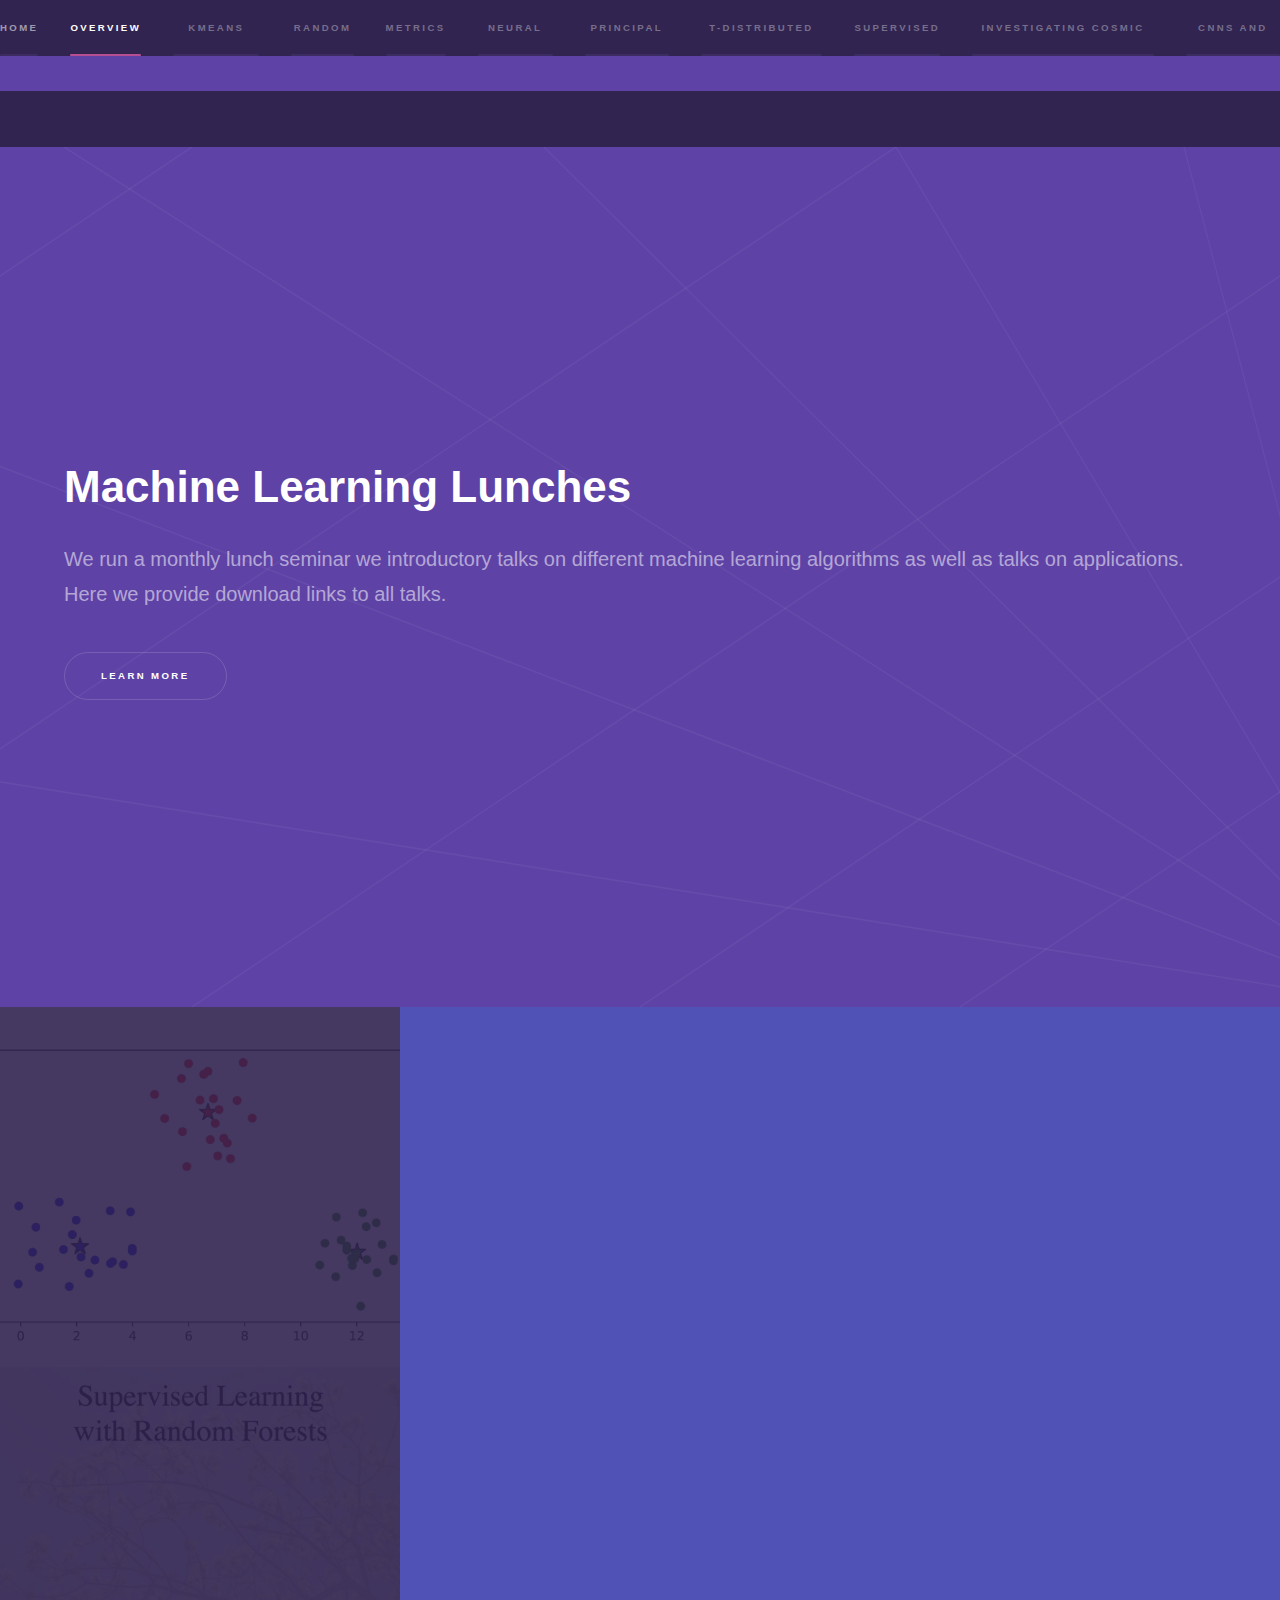
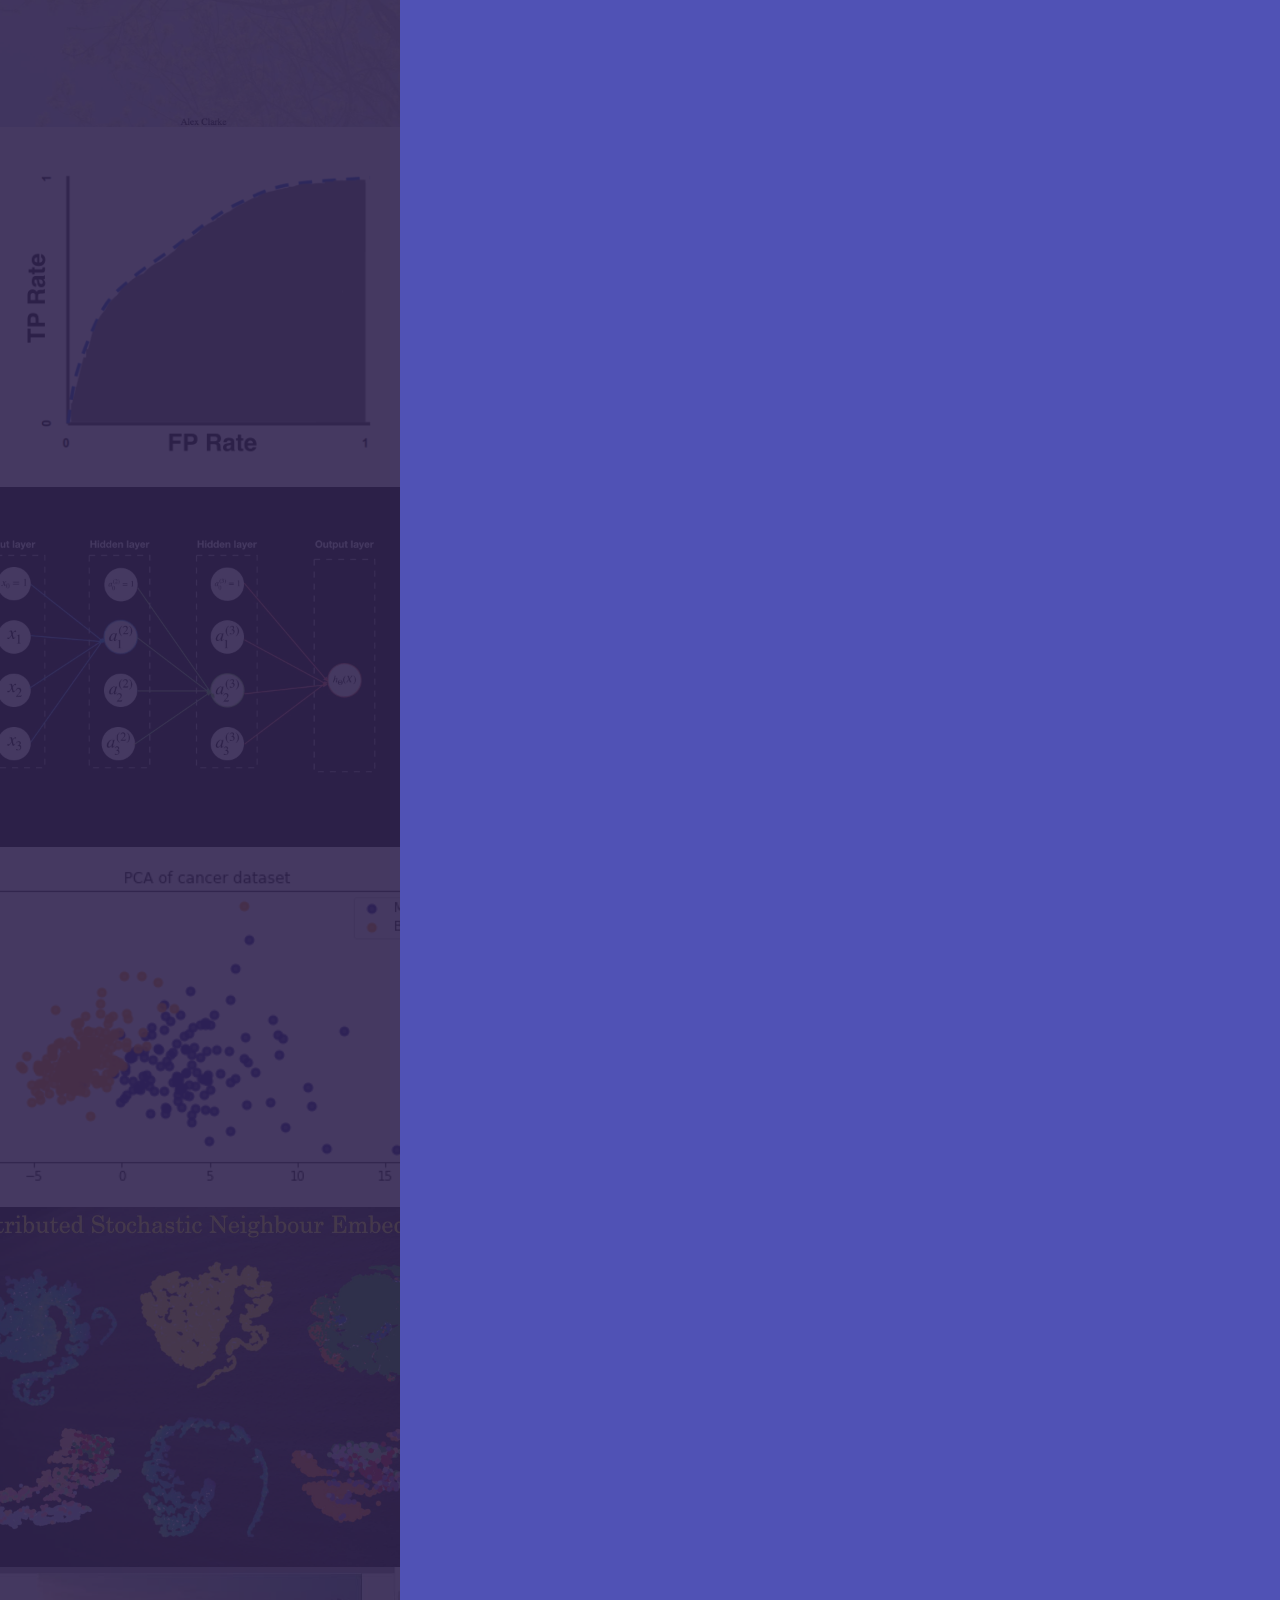
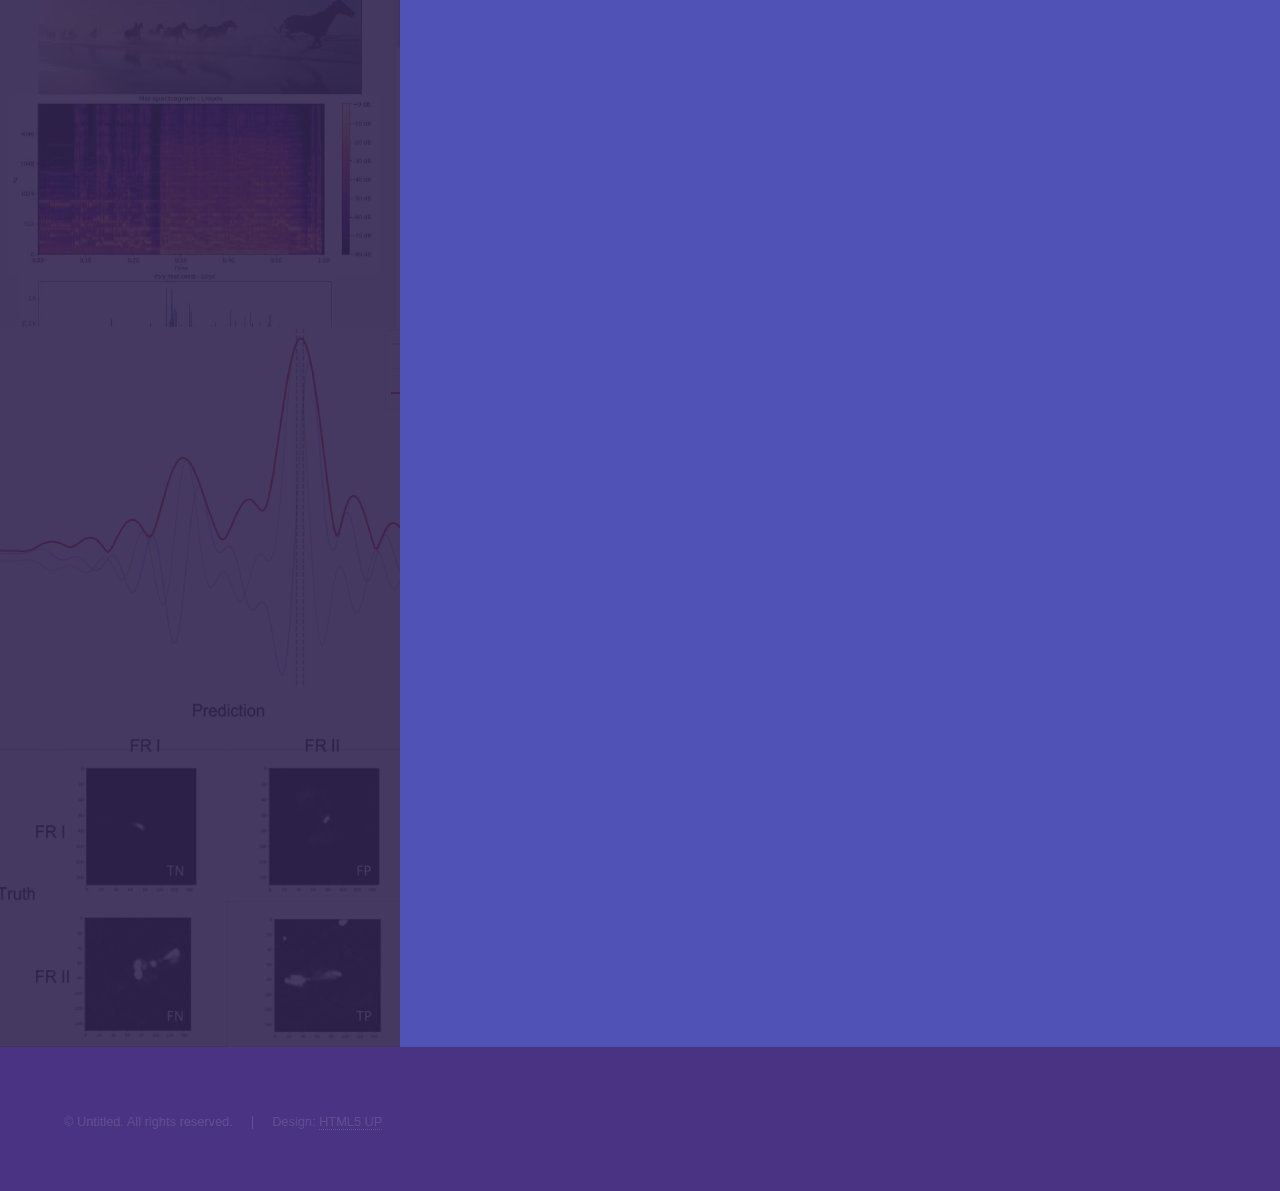
<file: ML_lunches.html>
<!DOCTYPE HTML>
<!--
	Hyperspace by HTML5 UP
	html5up.net | @ajlkn
	Free for personal and commercial use under the CCA 3.0 license (html5up.net/license)
-->
<html>
	<head>
		<title>ML Lunches</title>
		<meta charset="utf-8" />
		<meta name="viewport" content="width=device-width, initial-scale=1, user-scalable=no" />
		<link rel="stylesheet" href="assets/css/main.css" />
		<noscript><link rel="stylesheet" href="assets/css/noscript.css" /></noscript>
	</head>
	<body class="is-preload">

        <!-- Header -->
            <header id="header">
                <a href="index.html" class="title">JBCA ML Club</a>
                <nav>
                    <ul>
                        <li><a href="index.html">Home</a></li>
                        <li><a href="workshop.html">Workshop</a></li>
                        <li><a href="hacknight.html">Hacknights</a></li>
                        <li><a href="ML_lunches.html" class="active">Lunch Talks</a></li>
			<li><a href="journalclub.html" >Journal Club</a></li>
                    </ul>
                </nav>
            </header>

		<!-- Sidebar -->
			<section id="sidebar">
				<div class="inner">
					<nav>
						<ul>
							<li><a href="index.html">Home</a></li>
							<li><a href="#intro">Overview</a></li>
							<li><a href="#one">Kmeans Clustering</a></li>
							<li><a href="#two">Random Forests</a></li>
                            <li><a href="#three">Metrics</a></li>
                            <li><a href="#four">Neural Networks</a></li>
                            <li><a href="#five">Principal Component Analysis</a></li>
                            <li><a href="#six">t-distributed Stochastic Neighbour Embedding</a></li>
                            <li><a href="#seven">Supervised learning and adverts</a></li>
                            <li><a href="#eight">Investigating Cosmic Magnetism with Convolutional Neural Networks</a></li>
                            <li><a href="#nine">CNNs and Radio Galaxy Morphology</a></li>
						</ul>
					</nav>
				</div>
			</section>



		<!-- Wrapper -->
			<div id="wrapper">

				<!-- Intro -->
					<section id="intro" class="wrapper style1 fullscreen fade-up">
						<div class="inner">
							<h1>Machine Learning Lunches</h1>
							<p> We run a monthly lunch seminar we introductory talks on different machine learning algorithms as well as talks on applications. Here we provide download links to all talks.</p>
							<ul class="actions">
								<li><a href="#one" class="button scrolly">Learn more</a></li>
							</ul>
						</div>
					</section>

          <!-- One -->
  					<section id="one" class="wrapper style2 spotlights">
  						<section>
  							<a href="#" class="image"><img src="images/kmeans_compressed.jpg" alt="" data-position="center center" /></a>
  							<div class="content">
  								<div class="inner">
  									<h2>K-means Clustering</h2>
  									<p>This is an introductory talk on K-means clustering.</p>
  									<ul class="actions">
  										<li><a href="https://github.com/JBCA-MachineLearning/ML_lunch_talks/raw/master/kmeans.pdf" class="button primary icon fa-download">Download</a></li>
  									</ul>
  								</div>
  							</div>
  						</section>
                        </section>
  						<section>

                <!-- Two -->
        					<section id="two" class="wrapper style2 spotlights">
        						<section>
        							<a href="#" class="image"><img src="images/forest_compressed.jpg" alt="" data-position="top center" /></a>
        							<div class="content">
        								<div class="inner">
        									<h2>Random Forests</h2>
        									<p>An Introduction to supervised learning using Random Forests</p>
        									<ul class="actions">
        										<li><a href="https://github.com/JBCA-MachineLearning/ML_lunch_talks/raw/master/AlexClarke_JBCA_RandomForest.pdf" class="button primary icon fa-download">Download</a></li>
        									</ul>
        								</div>
        							</div>
        						</section>
                                </section>
        						<section>
                <!-- Three -->
                            <section id="three" class="wrapper style2 spotlights">
                                <section>
                                    <a href="#" class="image"><img src="images/roc_curve.png" alt="" data-position="top center" /></a>
                                    <div class="content">
                                        <div class="inner">
                                            <h2>Metrics</h2>
                                            <p>An introduction to different metrics</p>
                                            <ul class="actions">
                                                <li><a href="https://github.com/JBCA-MachineLearning/ML_lunch_talks/raw/master/metrics.pdf" class="button primary icon fa-download">Download</a></li>
                                            </ul>
                                        </div>
                                    </div>
                                </section>
                                </section>
                                <section>
                 <!-- four -->
                            <section id="four" class="wrapper style2 spotlights">
                                <section>
                                    <a href="#" class="image"><img src="images/NN_presentation_compressed.jpg" alt="" data-position="top center" /></a>
                                    <div class="content">
                                        <div class="inner">
                                            <h2>Neural Networks</h2>
                                            <p>An introduction to neural networks</p>
                                            <ul class="actions">
                                                <li><a href="https://github.com/JBCA-MachineLearning/ML_lunch_talks/raw/master/intro_neural_networks.pdf" class="button primary icon fa-download">Download</a></li>
                                            </ul>
                                        </div>
                                    </div>
                                </section>
                                </section>
                                <section>
                 <!-- five -->
                            <section id="five" class="wrapper style2 spotlights">
                                <section>
                                    <a href="#" class="image"><img src="images/pca.png" alt="" data-position="top center" /></a>
                                    <div class="content">
                                        <div class="inner">
                                            <h2>PCA</h2>
                                            <p>An introduction to principal component analysis</p>
                                            <ul class="actions">
                                                <li><a href="https://github.com/JBCA-MachineLearning/ML_lunch_talks/raw/master/PCA.pdf" class="button primary icon fa-download">Download</a></li>
                                            </ul>
                                        </div>
                                    </div>
                                </section>
                                </section>
                                <section>
                 <!-- six -->
                            <section id="six" class="wrapper style2 spotlights">
                                <section>
                                    <a href="#" class="image"><img src="images/tsne_compressed.jpg" alt="" data-position="top center" /></a>
                                    <div class="content">
                                        <div class="inner">
                                            <h2>t-SNE</h2>
                                            <p>An introduction to t-distributed Stochastic Neighbour Embedding</p>
                                            <ul class="actions">
                                                <li><a href="https://github.com/JBCA-MachineLearning/ML_lunch_talks/raw/master/t-SNE.pdf" class="button primary icon fa-download">Download</a></li>
                                            </ul>
                                        </div>
                                    </div>
                                </section>
                                </section>
                                <section>
                 <!-- seven -->
                            <section id="seven" class="wrapper style2 spotlights">
                                <section>
                                    <a href="#" class="image"><img src="images/naim_compressed.jpg" alt="" data-position="top center" /></a>
                                    <div class="content">
                                        <div class="inner">
                                            <h2>Supervised Learning and adverts</h2>
                                            <p>Can we tell what an advert is about based on its audio?</p>
                                            <ul class="actions">
                                                <li><a href="https://github.com/JBCA-MachineLearning/ML_lunch_talks/raw/master/NaimSen_Summer_MusicML.pdf" class="button primary icon fa-download">Download</a></li>
                                            </ul>
                                        </div>
                                    </div>
                                </section>
                                </section>
                                <section>
                 <!-- eight -->
                            <section id="eight" class="wrapper style2 spotlights">
                                <section>
                                    <a href="#" class="image"><img src="images/HAnson.jpg" alt="" data-position="top center" /></a>
                                    <div class="content">
                                        <div class="inner">
                                            <h2>Investigating Cosmic Magnetism with Convolutional Neural Networks</h2>
                                            <p>Training CNNs for identifying features in faraday spectra</p>
                                            <ul class="actions">
                                                <li><a href="https://github.com/JBCA-MachineLearning/ML_lunch_talks/raw/master/Hanson_ML_Lunch_26_Oct_2018.pdf" class="button primary icon fa-download">Download</a></li>
                                            </ul>
                                        </div>
                                    </div>
                                </section>
                                </section>
                                <section>
                 <!-- nine -->
                            <section id="nine" class="wrapper style2 spotlights">
                                <section>
                                    <a href="#" class="image"><img src="images/Tang.jpg" alt="" data-position="top center" /></a>
                                    <div class="content">
                                        <div class="inner">
                                            <h2>CNNs and Radio Galaxy Morphology</h2>
                                            <p>From identifying handwritten digits (MNIST) to classifying radio galaxy FR morphology</p>
                                            <ul class="actions">
                                                <li><a href="https://github.com/JBCA-MachineLearning/ML_lunch_talks/raw/master/20181026_ML_Lunch_upload_Tang.pdf" class="button primary icon fa-download">Download</a></li>
                                            </ul>
                                        </div>
                                    </div>
                                </section>
                                </section>
                                <section>

              						<section>

			</div>

		<!-- Footer -->
			<footer id="footer" class="wrapper style1-alt">
				<div class="inner">
					<ul class="menu">
						<li>&copy; Untitled. All rights reserved.</li><li>Design: <a href="http://html5up.net">HTML5 UP</a></li>
					</ul>
				</div>
			</footer>

		<!-- Scripts -->
			<script src="assets/js/jquery.min.js"></script>
			<script src="assets/js/jquery.scrollex.min.js"></script>
			<script src="assets/js/jquery.scrolly.min.js"></script>
			<script src="assets/js/browser.min.js"></script>
			<script src="assets/js/breakpoints.min.js"></script>
			<script src="assets/js/util.js"></script>
			<script src="assets/js/main.js"></script>

	</body>
</html>
</file>
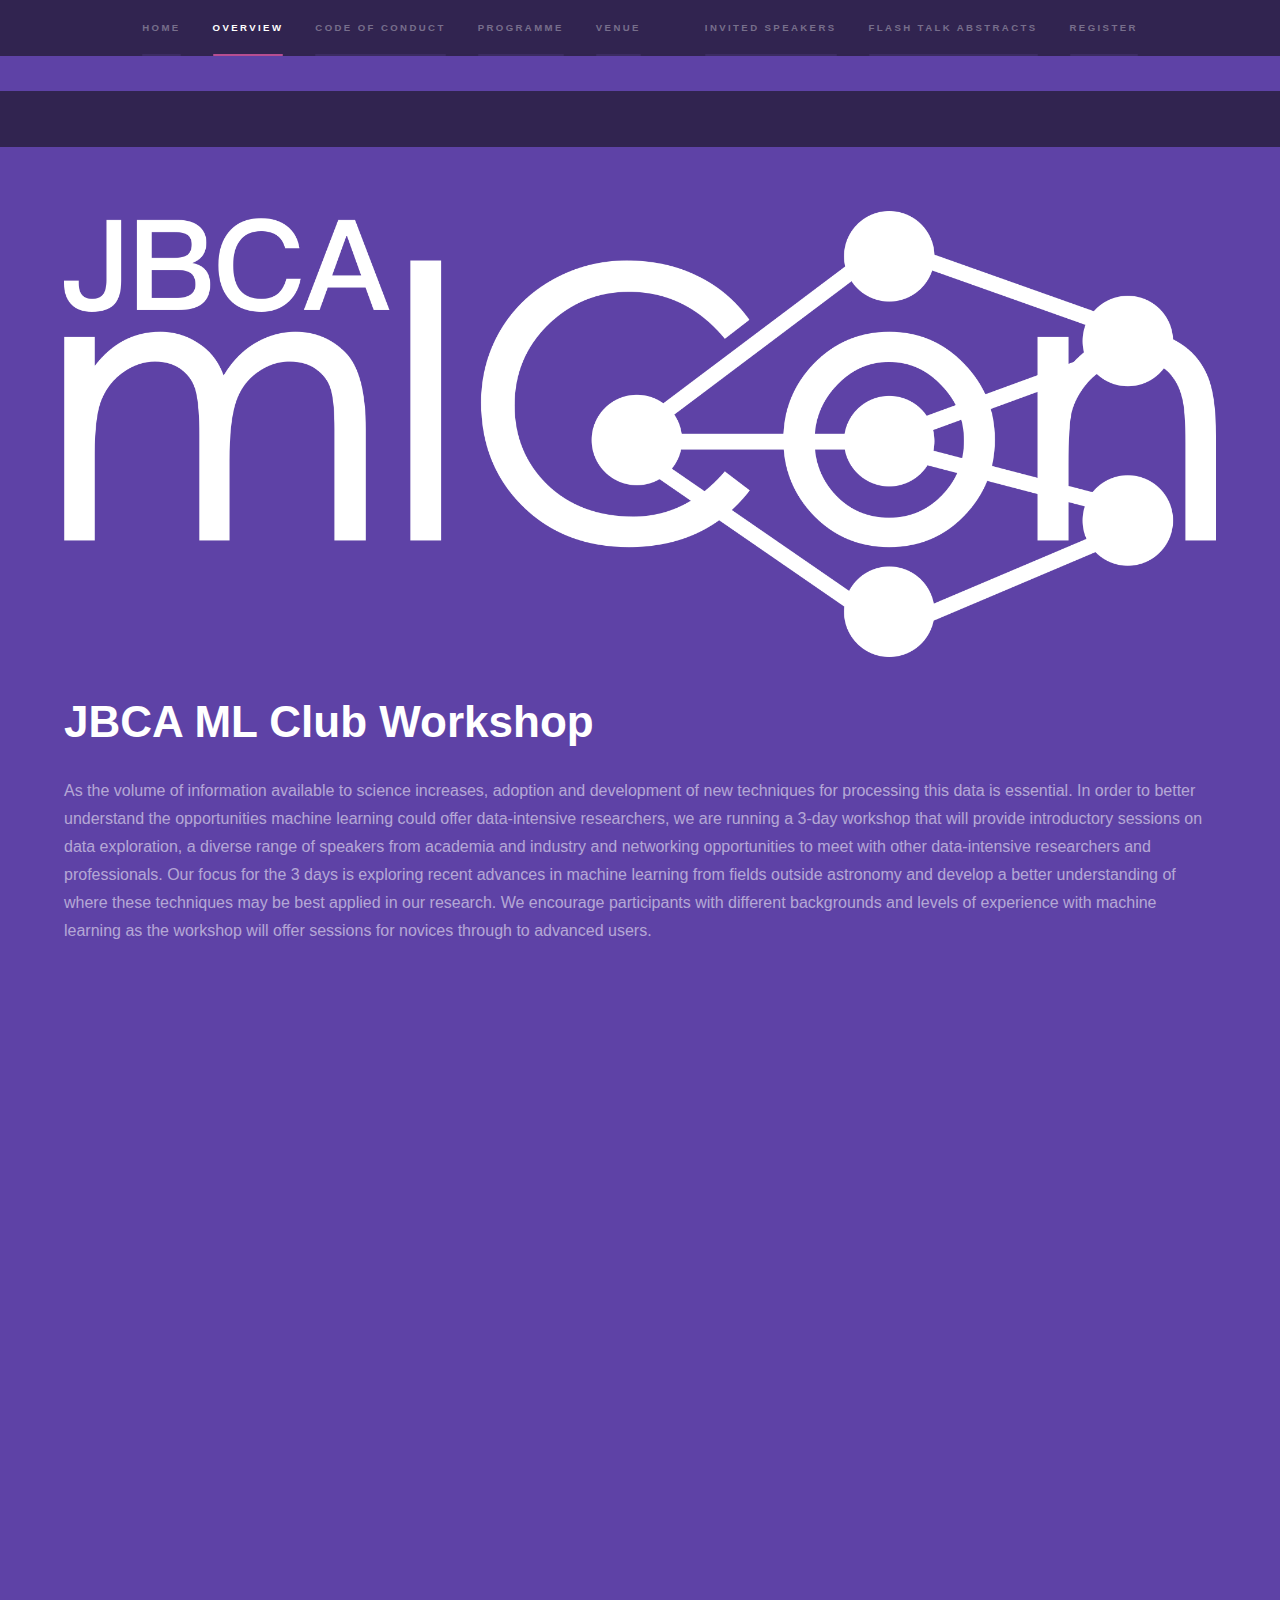
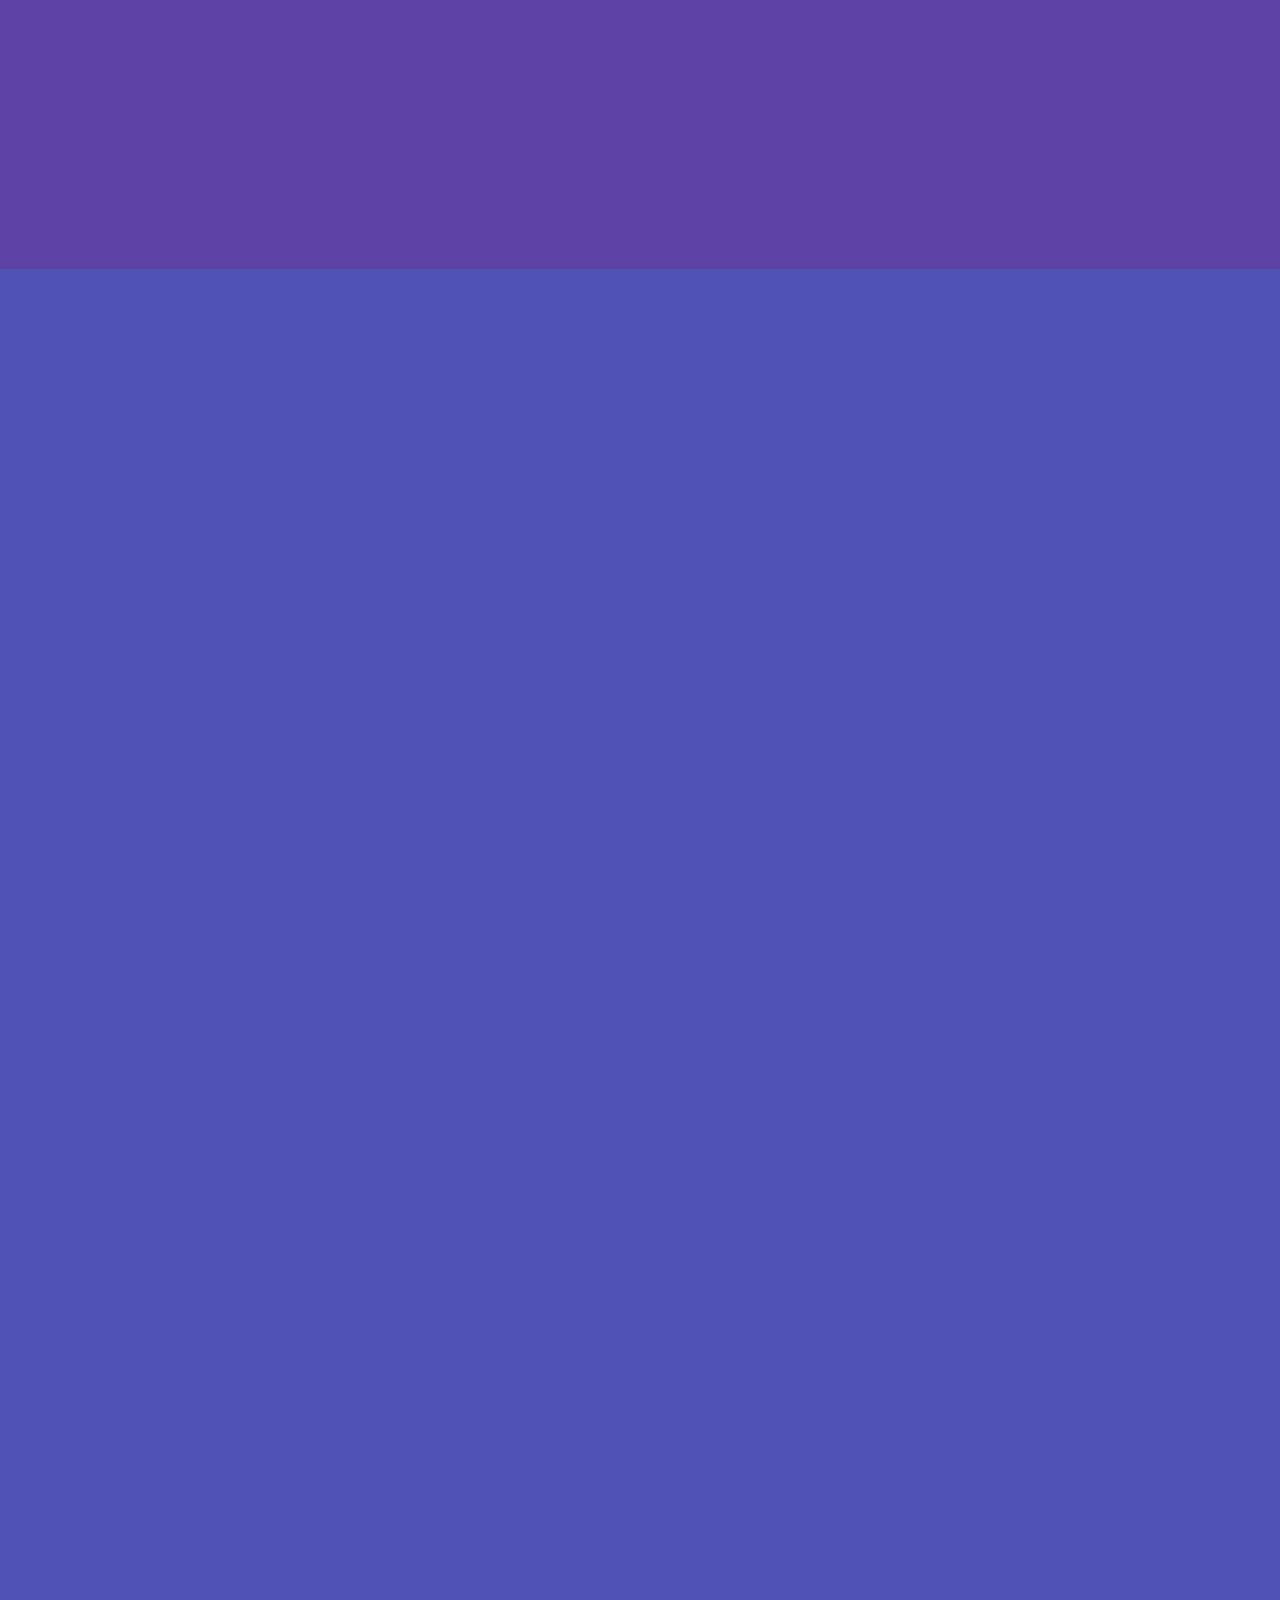
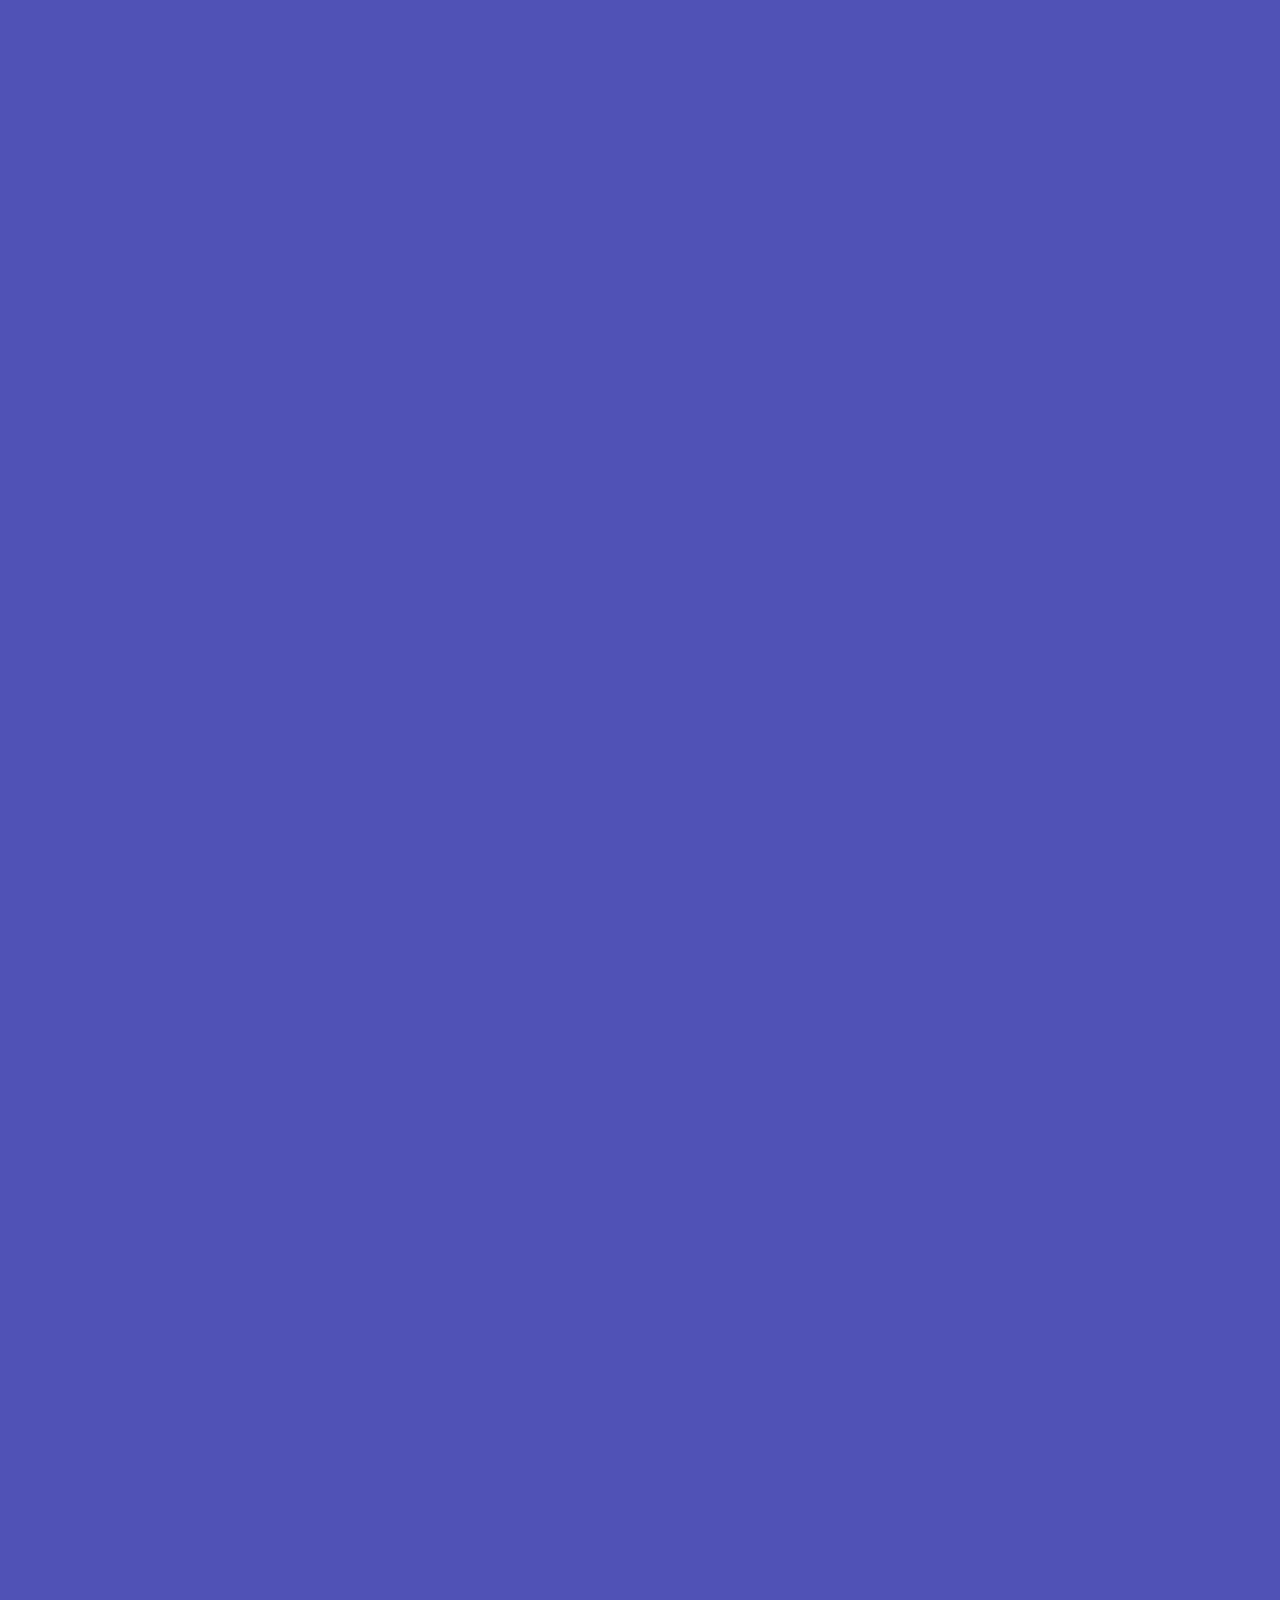
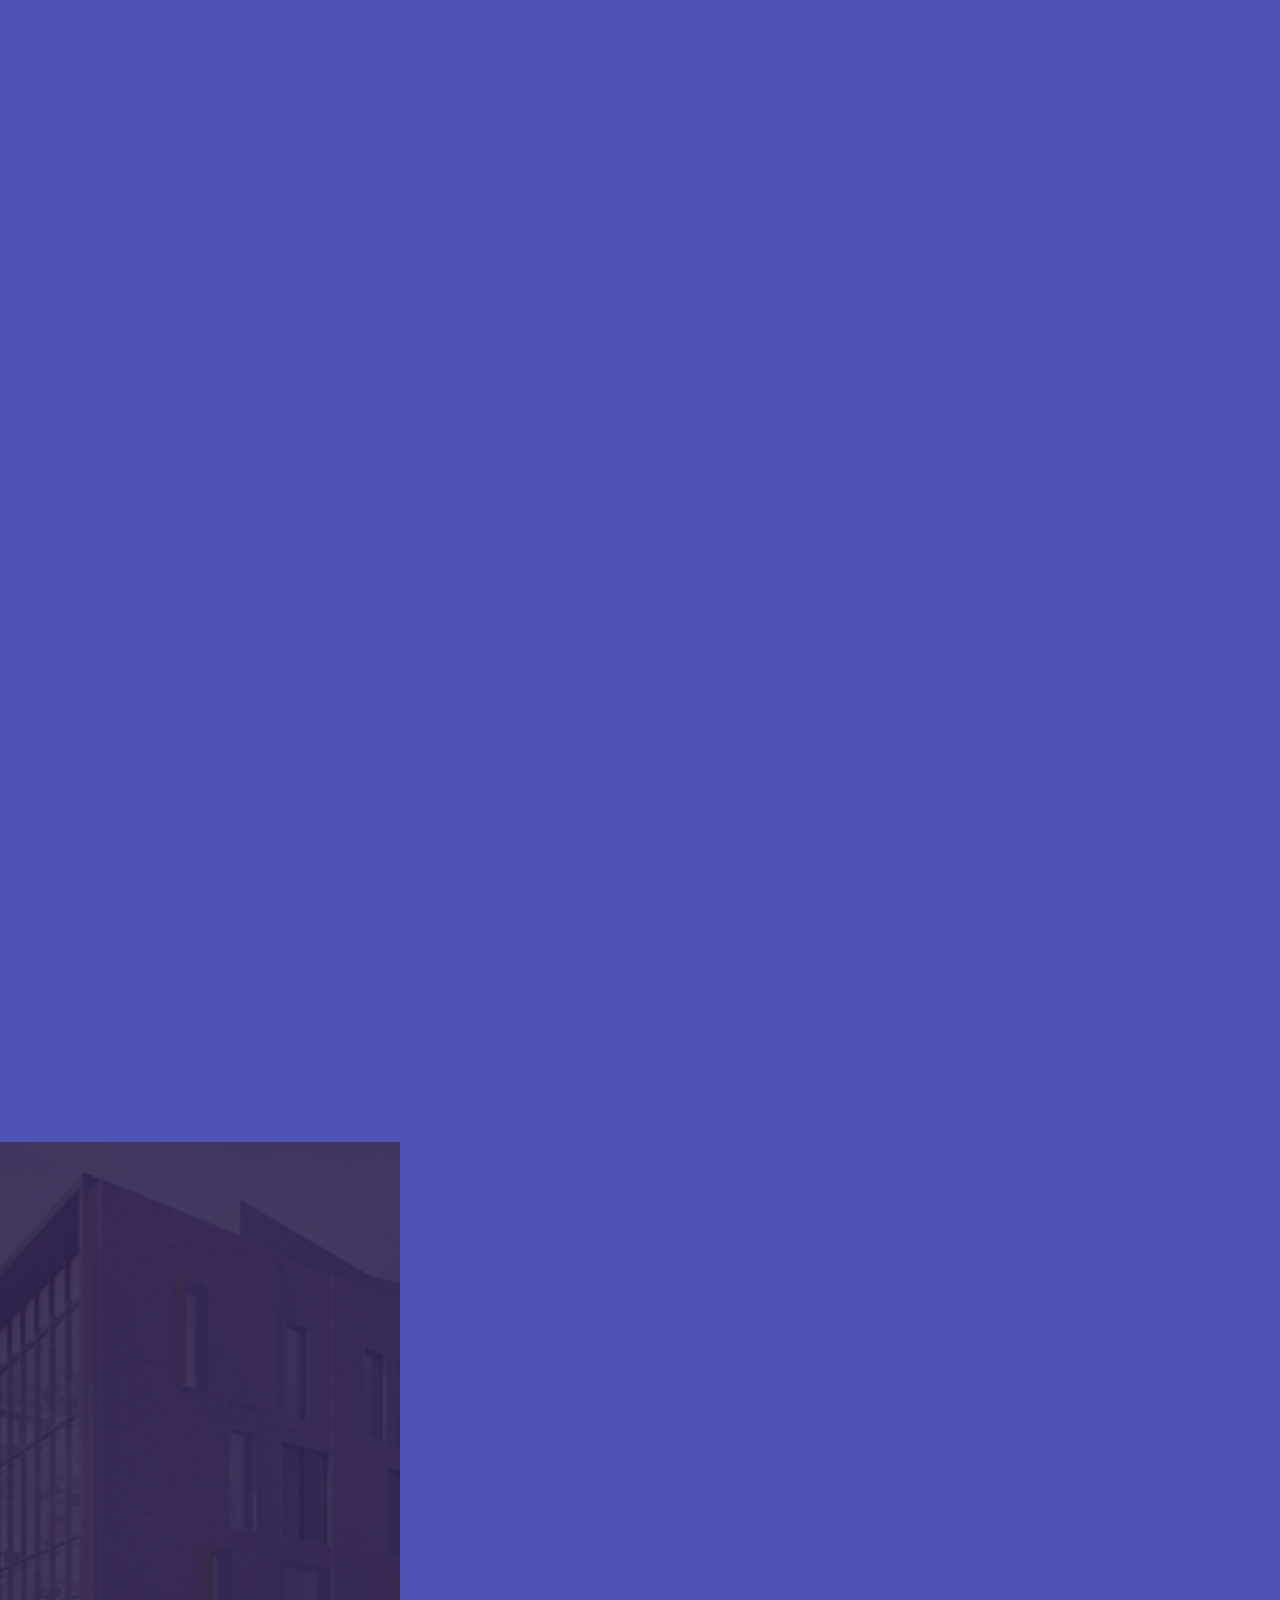
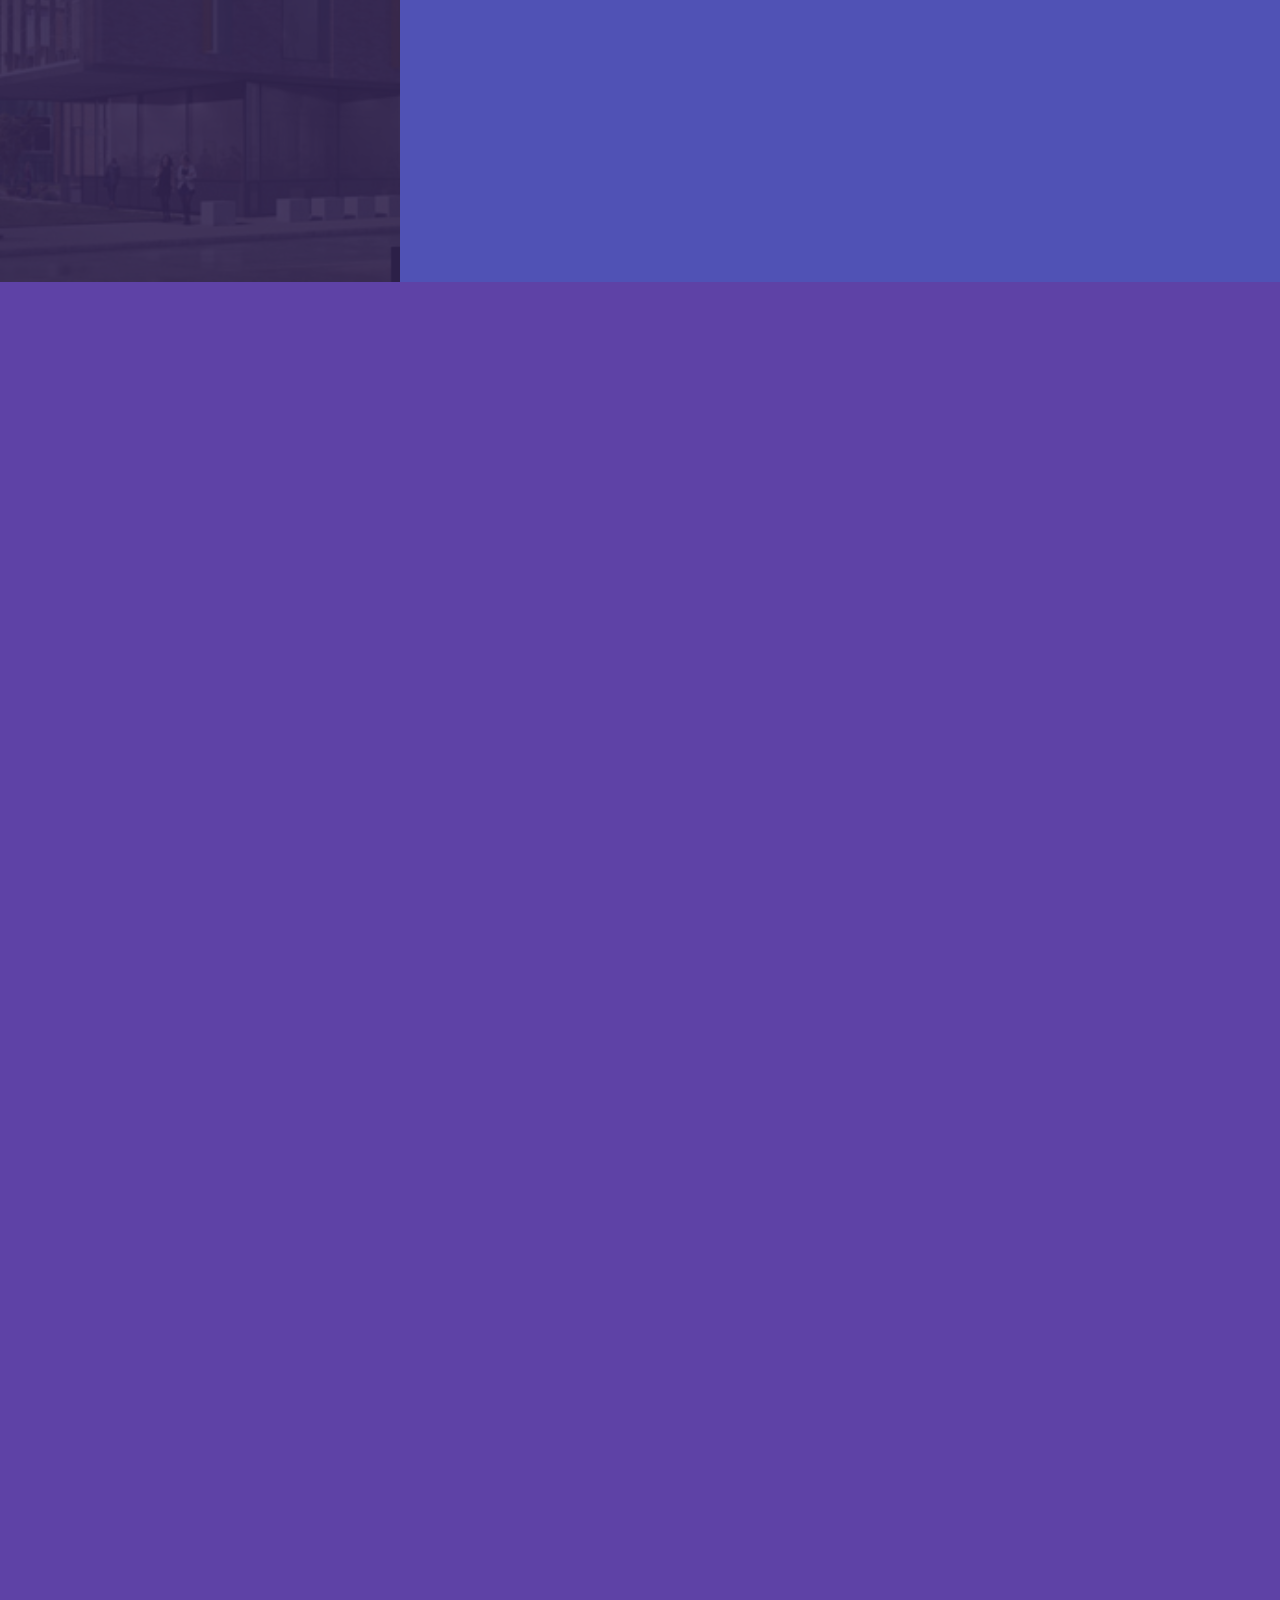
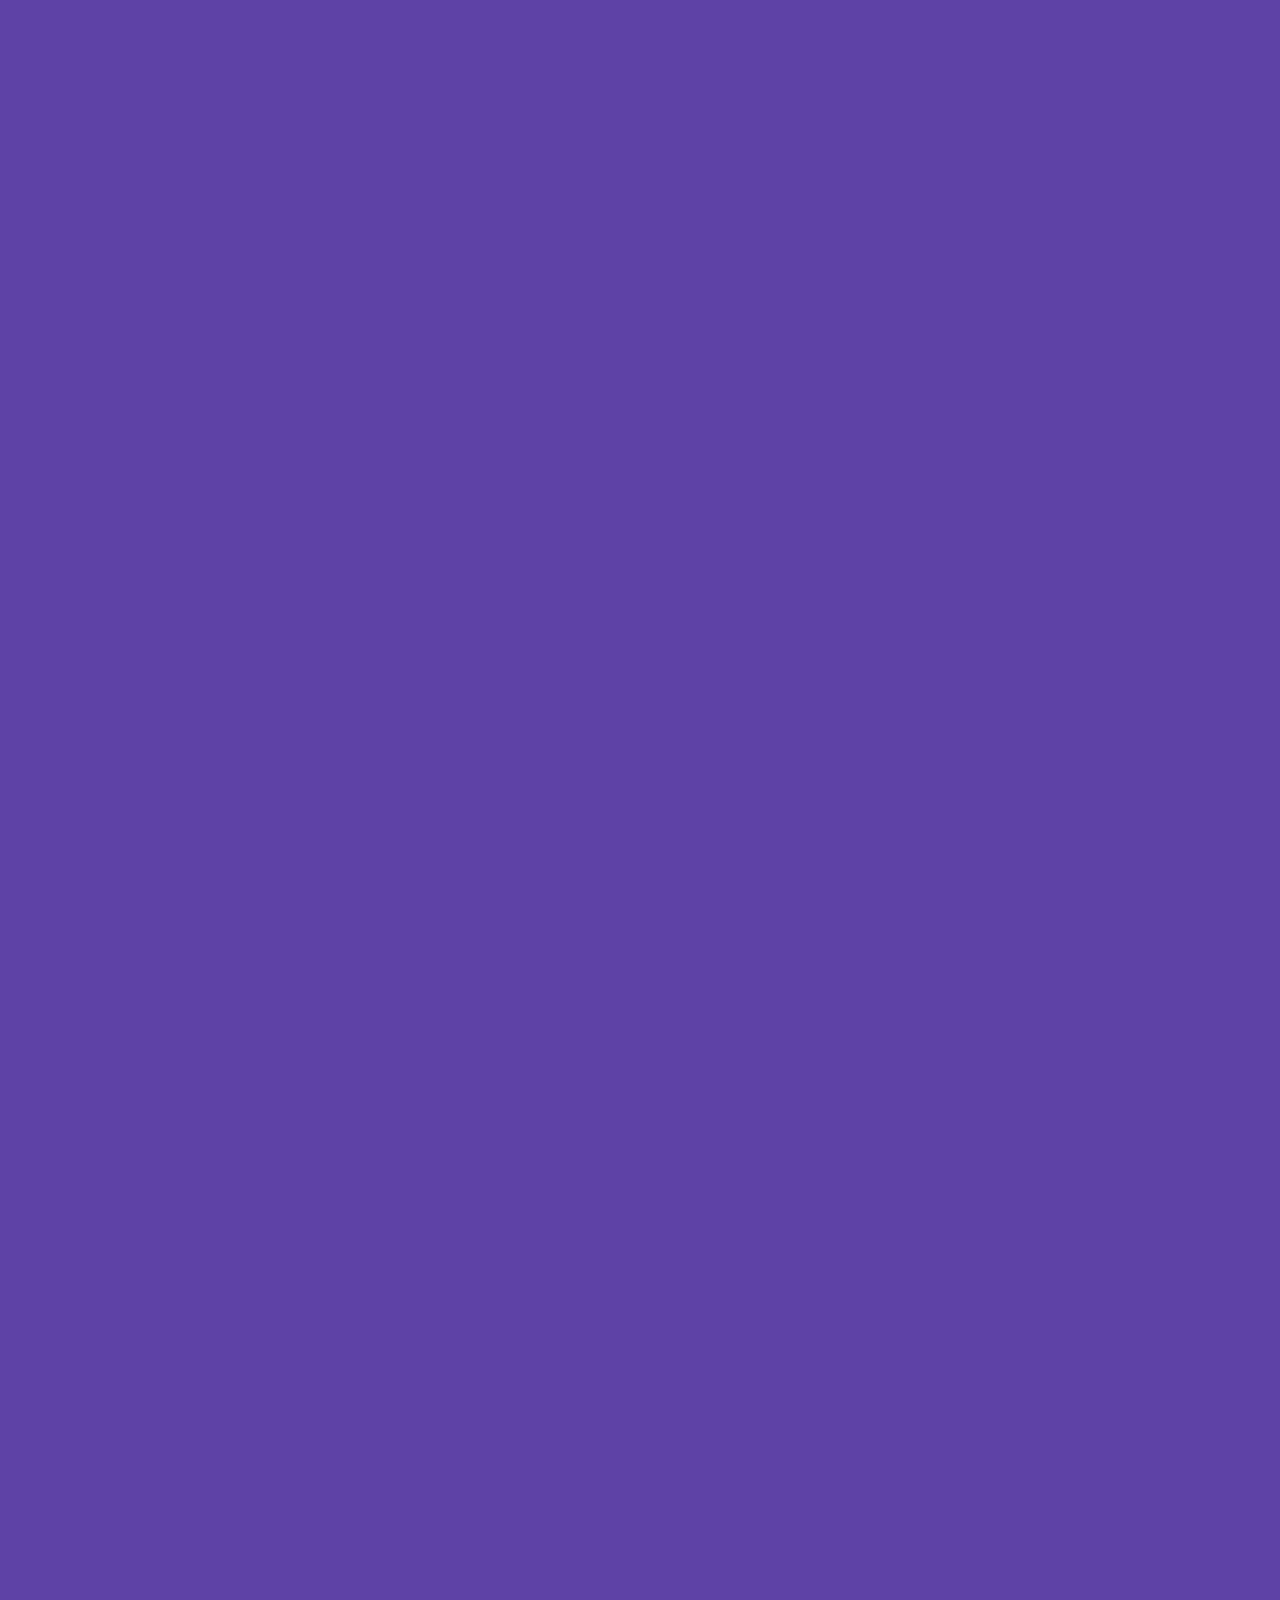
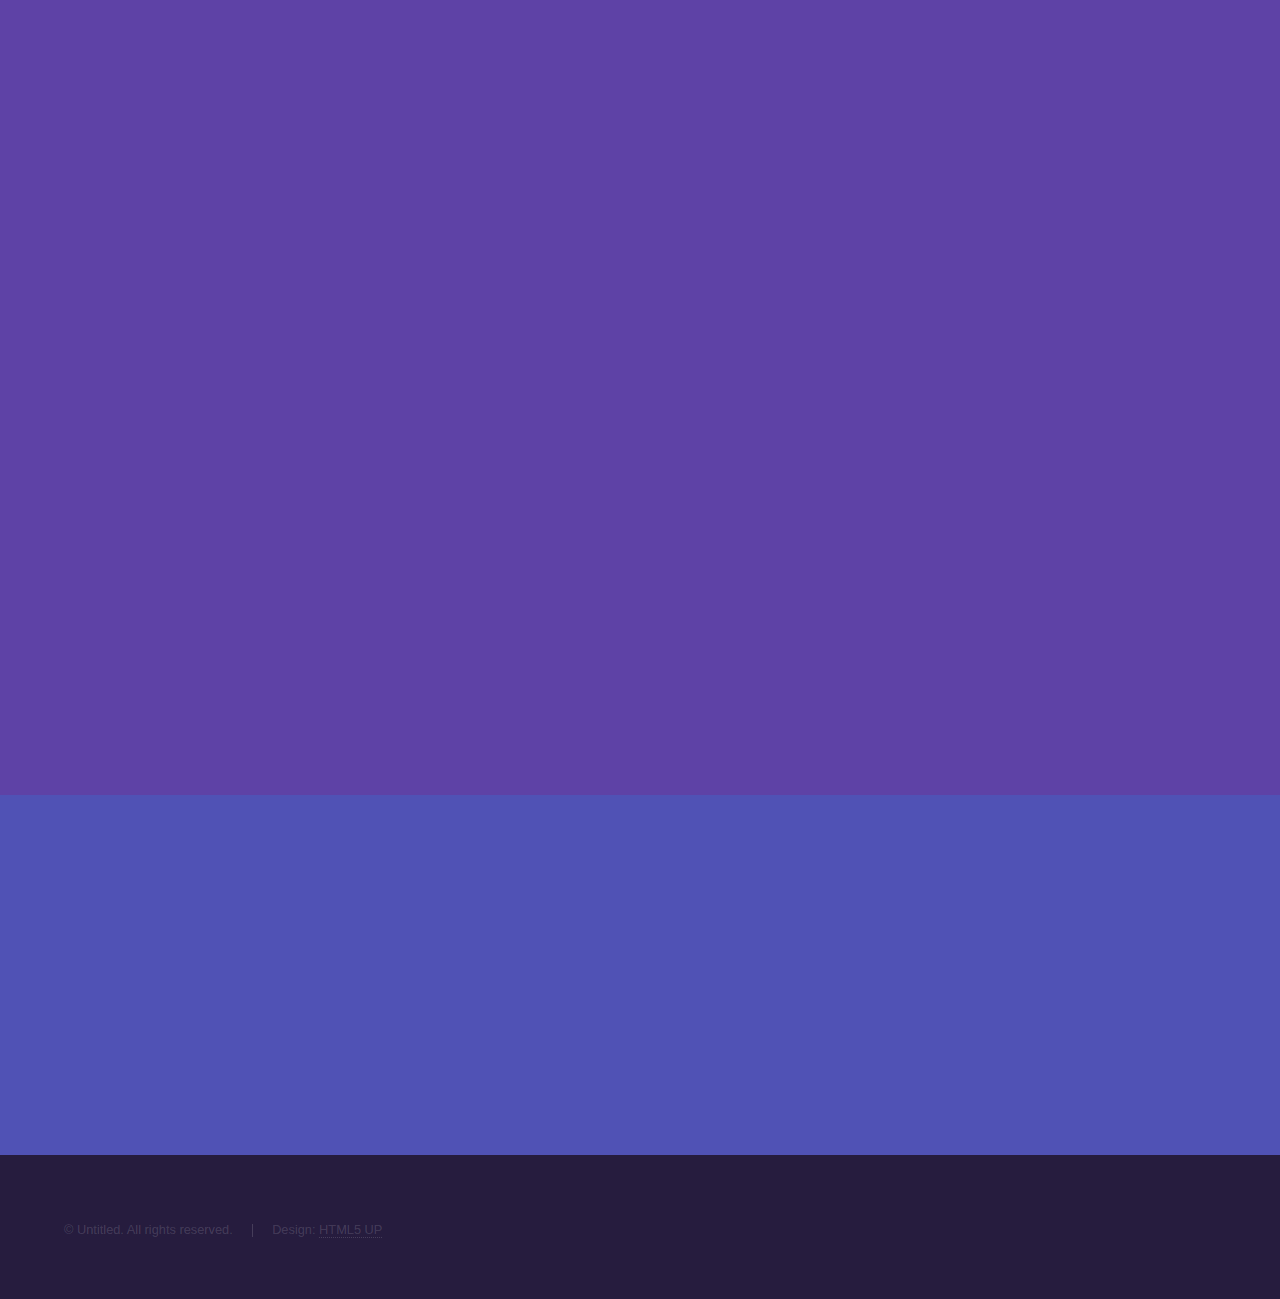
<file: workshop.html>
<!DOCTYPE HTML>
<!--
    Hyperspace by HTML5 UP
    html5up.net | @ajlkn
    Free for personal and commercial use under the CCA 3.0 license (html5up.net/license)
-->
<html>
    <head>
        <title>JBCA Machine Learning Club Workshop</title>
        <meta charset="utf-8" />
        <meta name="viewport" content="width=device-width, initial-scale=1, user-scalable=no" />
        <link rel="stylesheet" href="assets/css/main.css" />
        <noscript><link rel="stylesheet" href="assets/css/noscript.css" /></noscript>
    </head>
    <body class="is-preload">


        <!-- Header -->
            <header id="header">
                <a href="index.html" class="title">JBCA ML Club</a>
                <nav>
                    <ul>
                        <li><a href="index.html">Home</a></li>
                        <li><a href="workshop.html" class="active">Workshop</a></li>
                        <li><a href="hacknight.html">Hacknights</a></li>
                        <li><a href="ML_lunches.html" >Lunch Talks</a></li>
			<li><a href="journalclub.html" >Journal Club</a></li>
                    </ul>
                </nav>
            </header>

        <!-- Sidebar -->
            <section id="sidebar">
                <div class="inner">
                    <nav>
                        <ul>
                            <li><a href="index.html">Home</a></li>
                            <li><a href="#main">Overview</a></li>
                            <li><a href="#five">Code of Conduct</a></li>
                            <li><a href="#one">Programme</a></li>
                            <li><a href="#four">Venue</a><li>
                            <li><a href="#two">Invited Speakers</a></li>
                            <li><a href="#six">Flash Talk Abstracts</a></li>
                            <li><a href="#three">Register</a></li>
                        </ul>
                        </ul>
                    </nav>
                </div>
            </section>

        <!-- Wrapper -->
            <div id="wrapper">

                <!-- Main -->
                    <section id="main" class="wrapper style1 fullscreen fade-up">
                        <div class="inner">
                            <div class="col-12"><span class="image fit"><img src="images/logo_w_large.png" alt="" /></span></div>
                            <h1>JBCA ML Club Workshop</h1>
                            <p>As the volume of information available to science increases, adoption and development of new techniques for processing this data is essential. In order to better understand the opportunities machine learning could offer data-intensive researchers, we are running a 3-day workshop that will provide introductory sessions on data exploration, a diverse range of speakers from academia and industry and networking opportunities to meet with other data-intensive researchers and professionals. Our focus for the 3 days is exploring recent advances in machine learning from fields outside astronomy and develop a better understanding of where these techniques may be best applied in our research. We encourage participants with different backgrounds and levels of experience with machine learning as the workshop will offer sessions for novices through to advanced users.</p>
                        </div>
                    </section>

          <!-- five -->
                    <section id="five" class="wrapper style1 fullscreen fade-up">
                                <div class="inner">
                                    <h2>Jodrell Bank Centre for Astrophysics Code of Conduct for Meetings, Conferences & Events </h2>
                                    <p>JBCA is dedicated to providing an environment free from discrimination, bullying, harassment or victimisation, where all staff, students, visitors and guests are treated with respect and dignity.</p>

                                    <p>In line with the University of Manchester policy on Equality and Diversity, JBCA aims to create a culture of diversity where all are valued for their contribution and individuality.</p>

                                    <p>JBCA will not tolerate harassment of any group or individual with regards to age, disability, ethnicity, gender, religion, sexual orientation, physical appearance or political opinion.</p>

                                    <p>This code applies to all staff, students and visitors of JBCA, as well as attendees at events hosted by the organisation.</p>
                                    <ul>
                                                <li>All communications (both verbal and written) should be appropriate for a professional audience that includes a diverse range of background. Sexual or sexist language and imagery should not be used at any time during meetings, conference and events – including presentation and posters.</li>
                                                <li>Be kind to others, and treat each other with respect. Do not insult or put down other attendees. Behave professionally. Remember that harassment and sexist, racist, or exclusionary jokes are not appropriate.</li>
                                                <li>Individuals asked to stop any inappropriate behaviour are expected to comply immediately. Any attendees violating this code may be asked to leave the event at the sole discretion of the event organisers, in consultation with the JBCA Directorate. </li>
                                            </ul>
                            </div>
                        </section>

          <!-- One -->
                    <section id="one" class="wrapper style2 spotlights">
                        <section>
                            <div class="content">
                                <div class="inner">
                                    <h2>Programme</h2>
                                    <p>A detailed programme will follow but the general outline of the workshop is as follows:
                                        <ul class="alt">
                                                <li><strong>Tuesday 13th: Introduction to Machine Learning for data-intensive science</strong>
                                                <div class="table-wrapper">
                                        <table class="alt">
                                            <thead>
                                                <tr>
                                                    <th>Time</th>
                                                    <th>Session</th>
                                                    <th>Speaker</th>
                                                    <th>Slides</th>
                                                </tr>
                                            </thead>
                                            <tbody>
                                                <tr>
                                                    <td>9:00-10:00</td>
                                                    <td>Coffee and Registration</td>
                                                    <td></td>
                                                    <td></td>
                                                </tr>
                                                <tr>
                                                    <td>10:00-10:05</td>
                                                    <td>Welcome & Logistics</td>
                                                    <td>Alex Clarke</td>
                                                    <td><a href="https://github.com/JBCA-MachineLearning/Workshop/raw/master/Presentations/MLcon_introduction.pdf" class="button primary small icon fa-download">Download</a></td>
                                                </tr>
                                                <tr>
                                                    <td>10:05-10:15</td>
                                                    <td>Workshop Overview & Open Science</td>
                                                    <td>Rachael Ainsworth</td>
                                                    <td></td>
                                                </tr>
                                                <tr>
                                                    <td>10:15-10:30</td>
                                                    <td>Intro to JBCA</td>
                                                    <td>Sara Summerton</td>
                                                    <td><a href="https://github.com/JBCA-MachineLearning/Workshop/raw/master/Presentations/MLcon-intro.pdf" class="button primary small icon fa-download">Download</a></td>
                                                </tr>
                                                <tr>
                                                    <td>10:30-11:00</td>
                                                    <td>Machine Learning Basics</td>
                                                    <td>Alex Clarke</td>
                                                    <td><a href="https://github.com/JBCA-MachineLearning/Workshop/raw/master/Presentations/ML_Introduction_clarke.pdf" class="button primary small icon fa-download">Download</a></td>
                                                </tr>
                                                <tr>
                                                    <td>11:00-11:25</td>
                                                    <td>Introduction to Neural Networks</td>
                                                    <td> Therese Cantwell</td>
                                                    <td><a href="https://github.com/JBCA-MachineLearning/Workshop/raw/master/Presentations/Introduction_to_Neural_Networks.pdf" class="button primary small icon fa-download">Download</a></td>
                                                </tr>
                                                <tr>
                                                    <td>11:25-11:35</td>
                                                    <td>Comfort Break</td>
                                                    <td> </td>
                                                    <td></td>
                                                </tr>
                                                <tr>
                                                    <td>11:35-12:05</td>
                                                    <td>Introduction to Support Vector Machines</td>
                                                    <td>Joe Fennell</td>
                                                    <td><a href="https://github.com/JBCA-MachineLearning/Workshop/raw/master/Presentations/SVM_talk_part_1.pdf" class="button primary small icon fa-download">Download</a></td>
                                                </tr>
                                                <tr>
                                                    <td>12:05-12:30</td>
                                                    <td>Introduction to Random Forests & t-SNE</td>
                                                    <td>Alex Clarke</td>
                                                    <td><a href="https://github.com/JBCA-MachineLearning/Workshop/raw/master/Presentations/RF_tSNE.pdf" class="button primary small icon fa-download">Download</a></td>
                                                </tr>
                                                <tr>
                                                    <td>12:30-13:45</td>
                                                    <td>Lunch</td>
                                                    <td></td>
                                                    <td></td>
                                                </tr>
                                                <tr>
                                                    <td>13:45-14:30</td>
                                                    <td>Machine Learning with Music & Audio</td>
                                                    <td>Alex Clarke</td>
                                                    <td><a href="https://github.com/JBCA-MachineLearning/Workshop/raw/master/Presentations/Music_MachineLearning_Clarke.pdf" class="button primary small icon fa-download">Download</a></td>
                                                </tr>
                                                <tr>
                                                    <td>14:30-15:15</td>
                                                    <td>Machine Learning with Satellite data</td>
                                                    <td>Joe Fennell</td>
                                                    <td><a href="https://github.com/JBCA-MachineLearning/Workshop/raw/master/Presentations/SVM_talk_part_2.pdf" class="button primary small icon fa-download">Download</a></td>
                                                </tr>
                                                <tr>
                                                    <td>15:15-15:30</td>
                                                    <td>Comfort Break</td>
                                                    <td></td>
                                                    <td></td>
                                                </tr>
                                                <tr>
                                                    <td>15:30-16:15</td>
                                                    <td>Fine-Tuning Convolutional Neural Networks</td>
                                                    <td>Therese Cantwell</td>
                                                    <td><a href="https://github.com/JBCA-MachineLearning/Workshop/raw/master/Presentations/CNN.pdf" class="button primary small icon fa-download">Download</a></td>
                                                </tr>
                                                <tr>
                                                    <td>16:15-19:00</td>
                                                    <td>Pizza social</td>
                                                    <td></td>
                                                    <td>Lovell Room. Alan Turing Building</td>
                                                </tr>
                                            </tbody>
                                        </table>
                                    </div></li>
                                                <li><strong>Wednesday 14th: Machine Learning applications and methods</strong>
                                                <div class="table-wrapper">
                                        <table class="alt">
                                            <thead>
                                                <tr>
                                                    <th>Time</th>
                                                    <th>Session</th>
                                                    <th>Speaker</th>
                                                    <th>Slides</th>
                                                </tr>
                                            </thead>
                                            <tbody>
                                                <tr>
                                                    <td>8:45-9:15</td>
                                                    <td>Coffee and Registration</td>
                                                    <td></td>
                                                    <td></td>
                                                </tr>
                                                <tr>
                                                    <td>9:15-9:30</td>
                                                    <td>Day 2 Introduction</td>
                                                    <td>Anna Scaife</td>
                                                    <td></td>
                                                </tr>
                                                <tr>
                                                    <td>9:30-10:15</td>
                                                    <td> The Automation of Science</td>
                                                    <td> Ross King </td>
                                                    <td><a href="https://github.com/JBCA-MachineLearning/Workshop/raw/master/Presentations/j1_small.pdf" class="button primary small icon fa-download">Download</a></td>
                                                    <td></td>
                                                </tr>
                                                <tr>
                                                    <td>10:15-11:00</td>
                                                    <td>Flash Talks 1</td>
                                                    <td>
                                                        <li>Joe Hanson</li>
                                                        <li>Richard Henchman</li>
                                                        <li>Ann Gledson</li>
                                                        <li>Matt Crooks</li></td>
                                                    <td></td>
                                                </tr>
                                                <tr>
                                                    <td>11:00-11:15</td>
                                                    <td>Comfort Break</td>
                                                    <td></td>
                                                    <td></td>
                                                </tr>
                                                <tr>
                                                    <td>11:15-12:00</td>
                                                    <td>Data-driven optimization - Designing meta-heuristics for data-rich optimization settings.</td>
                                                    <td>Julia Handl</td>
                                                    <td></td>
                                                </tr>
                                                <tr>
                                                    <td>12:00-12:30</td>
                                                    <td>Flash Talks 2</td>
                                                    <td>
                                                        <li>Karim Sidaoui</li>
                                                        <li>Hongmin Tang</li>
                                                        <li>Arianna Dagliati</li></td>
                                                    <td></td>
                                                </tr>
                                                <tr>
                                                    <td>12:30-13:45</td>
                                                    <td>Lunch</td>
                                                    <td></td>
                                                    <td></td>
                                                </tr>
                                                <tr>
                                                    <td>13:45-14:30</td>
                                                    <td>An overview of the ML and Data Science work at IBM research UK</td>
                                                    <td>Blair Edwards</td>
                                                    <td></td>
                                                </tr>
                                                <tr>
                                                    <td>14:30-15:15</td>
                                                    <td>Assessing Mental Health through Social Media and Smart Devices: Current State, Challenges and Future Directions</td>
                                                    <td>Adam Tsakalidis</td>
                                                    <td><a href="https://github.com/adtsakal/presentations/blob/master/2018_Invited_Talk_JBCA_Tsakalidis.pdf" class="button primary small icon fa-download">Download</a></td>
                                                </tr>
                                                <tr>
                                                    <td>15:15-15:30</td>
                                                    <td>Comfort Break</td>
                                                    <td></td>
                                                    <td></td>
                                                </tr>
                                                <tr>
                                                    <td>15:30-16:15</td>
                                                    <td>Learning at Scale</td>
                                                    <td>Sidharth Kashyap</td>
                                                    <td></td>
                                                </tr>
                                                <tr>
                                                    <td>16:16-17:00</td>
                                                    <td>Flash Talks 3</td>
                                                    <td>
                                                        <li>Stephanie Shoop-Worrall</li>
                                                        <li>Zafiirah Hosenie</li>
                                                        <li>Alexia Sampri</li></td>
                                                    <td></td>
                                                </tr>
                                                <tr>
                                                    <td>17:00-18:00</td>
                                                    <td>Drinks Reception</td>
                                                    <td></td>
                                                    <td></td>
                                                </tr>
                                            </tbody>
                                        </table>
                                    </div></li>
                                                <li><strong>Thursday 15th: Machine Learning applications and methods</strong>
                                                <div class="table-wrapper">
                                        <table class="alt">
                                            <thead>
                                                <tr>
                                                    <th>Time</th>
                                                    <th>Session</th>
                                                    <th>Speaker</th>
                                                    <th>Slides</th>
                                                </tr>
                                            </thead>
                                            <tbody>
                                                <tr>
                                                    <td>8:30-9:00</td>
                                                    <td>Coffee</td>
                                                    <td></td>
                                                    <td></td>
                                                </tr>
                                                <tr>
                                                    <td>9:00-9:45</td>
                                                    <td>Toward learning from few examples ('one-shot' learning) using neuromorphic hardware</td>
                                                    <td>Kamelia Demova</td>
                                                    <td></td>
                                                </tr>
                                                <tr>
                                                    <td>9:45-10:30</td>
                                                    <td>Online Inference Using Distribution-Valued Stochastic Processes</td>
                                                    <td> Thomas House </td>
                                                    <td></td>
                                                </tr>
                                                <tr>
                                                    <td>10:30-10:45</td>
                                                    <td>Comfort Break</td>
                                                    <td></td>
                                                    <td></td>
                                                </tr>
                                                <tr>
                                                    <td>10:45-11:30</td>
                                                    <td>Shipping a Machine Learning model to Production; is it always smooth sailing?</td>
                                                    <td>Leanne Fitzpatrick</td>
                                                    <td><a href="https://github.com/JBCA-MachineLearning/Workshop/raw/master/Presentations/JBCA-20181115-LeanneFitzpatrick.pdf" class="button primary small icon fa-download">Download</a></td>
                                                </tr>
                                                <tr>
                                                    <td>11:30-12:14</td>
                                                    <td>Flash Talks 4</td>
                                                    <td>
                                                    <li>Georgia Ionescu</li></td>
                                                    <td></td>
                                                </tr>
                                                <tr>
                                                    <td>12:15-12:45</td>
                                                    <td>Discussion and closing comments</td>
                                                    <td></td>
                                                    <td></td>
                                                </tr>
                                                <tr>
                                                    <td>12:45-13:45</td>
                                                    <td>Lunch</td>
                                                    <td></td>
                                                    <td></td>
                                                </tr>
                                            </tbody>
                                        </table>
                                    </div></li>
                                            </ul>
                                            </p>
                            </div>
                        </section>
                        </section>

                                  <!-- four -->
                    <section id="four" class="wrapper style2 spotlights">
                        <section>
                            <a href="#" class="image"><img src="images/schuster_annex.jpg" alt="" data-position="top center" /></a>
                            <div class="content">
                                <div class="inner">
                                    <h2>Venue</h2>
                                    <P> The workshop will take place in the Bell-Burnell Lecture Room located in the Schuster Building on the University of Manchester's main campus. </P>
                                    <div class="mapouter"><div class="gmap_canvas"><iframe width="600" height="500" id="gmap_canvas" src="https://maps.google.com/maps?q=Schuster%20Building%2C%20Manchester&t=&z=13&ie=UTF8&iwloc=&output=embed" frameborder="0" scrolling="no" marginheight="0" marginwidth="0"></iframe><a href="https://www.embedgooglemap.net">embedgooglemap.net</a></div><style>.mapouter{text-align:right;height:500px;width:600px;}.gmap_canvas {overflow:hidden;background:none!important;height:500px;width:600px;}</style></div>
                            </div>
                            </div>
                        </section>
                        </section>

          <!-- two -->
                    <section id="two" class="wrapper style1 fullscreen fade-up">
                                <div class="inner">
                                    <h2>Invited Speakers</h2>
                                    <p>We have invited speakers from both academia and industry to talk about the latest research and applications in Machine Learning:
                                        <div class="table-wrapper">
                                        <table class="alt">
                                            <thead>
                                                <tr>
                                                    <th>Name</th>
                                                    <th>Title </th>
                                                    <th>Abstract</th>
                                                    <th>Institute/Company</th>
                                                </tr>
                                            </thead>
                                            <tbody>
                                                <tr>
                                                    <td>Ross King</td>
                                                    <td> The Automation of Science </td>
                                                    <td>The application of Artificial Intelligence (AI) to science has a distinguished history.  Recent progress in AI and laboratory automation has made possible the full automation of simple forms of scientific research. A Robot Scientist is a physically implemented robotic system that applies techniques from AI to execute cycles of automated scientific experimentation: hypothesis formation, selection of efficient experiments to discriminate between hypotheses, execution of experiments using laboratory automation equipment, and analysis of results. The motivation for Robot Scientists is to both to better understand science, and to make science more efficient. Our Robot Scientist ‘Adam’ was the first machine to autonomously discover novel scientific knowledge.  Our Robot Scientist  ‘Eve’ was originally designed to automate drug discovery, with a focus on neglected tropical diseases. In chess there is a continuum of ability from novices up to Grandmasters. We argue that this is true in science as well, from the simple research that Adam and Eve can do, up to an Einstein or Newton.  If this is true then it is likely that advances in AI and lab automation will drive the development of ever-smarter Robot Scientists. The Physics Nobel Frank Wilczek is on record as saying (10 years ago) that in 100 years’ time the best physicist will be a machine. If this comes to pass this will not only transform technology, but our understanding of science, and the Universe.
                                                    <td>University of Manchester</td>
                                                </tr>
                                                <tr>
                                                    <td>Blair Edwards  </td>
                                                    <td> An overview of the ML and Data Science work at IBM research UK</td>
                                                    <td></td>
                                                    <td>IBM Hartree Centre</td>
                                                </tr>
                                                <tr>
                                                    <td>Kamelia Dimova</td>
                                                    <td>Toward learning from few examples ('one-shot' learning)  using neuromorphic hardware.</td>
                                                    <td>  Mindtrace is a start-up company, which aims to develop learning algorithms bringing the Artificial Intelligence closer to the learning capabilities of the brain. We aim to do so using a specialist hardware, which in itself represents some of the key processing characteristics of the brain. This talk will give an overview of the unsupervised, 'one-shot' learning challenges and current approaches to solving them.</td>
                                                    <td>Mind Trace</td>
                                                </tr>
                                                <tr>
                                                    <td>Sidharth Kashyap</td>
                                                    <td>Learning at Scale.</td>
                                                    <td>Deep Learning today is in its nascent stages and the systems and methodologies that are being put into play to solve problems using Deep Learning are evolving constantly. We need to understand the underlying building blocks and then think about scale out methodologies for us to solve real world problems that go beyond recognizing a few images. We shall explore these and discuss the current state of the art in large scale Deep Learning.</td>
                                                    <td>Intel</td>
                                                </tr>
                                                <tr>
                                                    <td>Adam Tsakalidis</td>
                                                    <td>Assessing Mental Health through Social Media and Smart Devices: Current State, Challenges and Future Directions. </td>
                                                    <td>Predicting mental health from smartphone and social media data on a longitudinal basis has recently attracted great interest, with very promising results being reported across many studies. Such approaches have the potential to revolutionise mental health assessment, if their development and evaluation follows a real world deployment setting.In this talk, we will provide an overview on the field and our work, in two parts. In the first part, we will present the first study to combine textual data from social media (i.e., posts and messages) and logs from smart devices to assess an individual's mental health. In particular, we will present a multiple kernel learning approach that leverages such heterogeneous data for assessing an individual's mental health over time, with very high accuracy. In the second part of the talk, we will take a closer look on the ability of such approaches be employed under a real-world setting. Using extensive experimentation and evaluation of current state-of-the-art approaches, we will outline major open challenges in the field and provide directions for future research.
</td>
                                                    <td>The Alan Turing Institute</td>
                                                </tr>
                                                <tr>
                                                    <td>Julia Handl</td>
                                                    <td>Data-driven optimization - Designing meta-heuristics for data-rich optimization settings.</td>
                                                    <td>Optimization, in direct or indirect form, lies at the heart of most of machine learning approaches. The reverse of this relationship is less well explored: specifically, the design of optimization methods in data-rich problem domains can significantly benefit from the integration of the available data. In this context, machine learning has a significant role to play in extracting the most relevant patterns and relationships in the data. In my talk, I will discuss the benefits of a data-driven approach to the design of meta-heuristic optimisers, providing examples in applications ranging from data clustering, over planning problems, to structure prediction.</td>
                                                    <td>University of Manchester</td>
                                                </tr>
                                                <tr>
                                                    <td>Leanne Fitzpatrick</td>
                                                    <td>Shipping a Machine Learning model to Production; is it always smooth sailing?</td>
                                                    <td>Allowing data services to be deployed in production environments can have many barriers to entry, from culture to frameworks to real-time practicalities. Many data scientists are trained to develop machine learning models, but how can these seamlessly be integrated into the rest of the production technology stack and what pain points can this bring? Despite developing a range of in-house capabilities, processes and practices in order to tackle this problem it’s not always smooth sailing! Pitfalls such as internal schema development, package management, and testing can all leave you wondering why you wanted to deploy your model in the first place! We’ll discuss how to get started with deploying a machine learning model, considerations around the practicalities of the build and how to bridge gaps between a technical team’s skill sets to enable data products in production.</td>
                                                    <td>Hello Soda </td>
                                                </tr>
                                                <tr>
                                                    <td>Thomas House</td>
                                                    <td>Online Inference Using Distribution-Valued Stochastic Processes.</td>
                                                    <td>Gaussian processes are a commonly used technique in statistical learning, and allow for flexible data-driven inference with few (hyper-)parameters. I will present a generalisation of this approach to other distribution-valued processes that allow for calibration of SDE- and pure-jump Markov-based models, as well as model-free inference for highly non-Gaussian data such as small counts and nominal observations.</td>
                                                    <td>University of Manchester</td>
                                                </tr>
                                            </tbody>
                                        </table>
                                    </div>
                                            </p>
                            </div>
                        </section>
                        </section>

          <!-- six -->
                    <section id="six" class="wrapper style1 fullscreen fade-up">
                                <div class="inner">
                                    <h2>Flash Talk Abstracts</h2>
                                    <p>There will be a number of flash talk on Wednesday and Thursday:
                                        <div class="table-wrapper">
                                        <table class="alt">
                                            <thead>
                                                <tr>
                                                    <th>Name</th>
                                                    <th>Abstract</th>
                                                    <th>Flash Talk</th>
                                                </tr>
                                            </thead>
                                            <tbody>
                                                <tr>
                                                    <td>Joe Hanson</td>
                                                    <td> I'm applying machine learning to research cosmic magnetism in astrophysics, and my work involves classification with convolutional neural networks. This novel application of machine learning also necessitates further research into some specific problems; including handling class imbalance, and transitioning (e.g. through transfer or semi-supervised learning) from labelled simulated datasets to real (and unlabelled) observations.
                                                    <td>Flash Talks 1</td>
                                                </tr>
                                                <tr>
                                                    <td>Richard Henchman</td>
                                                    <td>We develop theory for the total quantification of molecular flexibility using computer simulation. A key challenge is to automate the process so that it works for any simulation.</td>
                                                    <td>Flash Talks 1</td>
                                                </tr>
                                                <tr>
                                                    <td>Ann Gledson</td>
                                                    <td> Ann has been conducting research since 2000 in the areas of data analytics, text mining, interface design and software engineering and she will give an overview of the variety of data science tasks she has recently worked on in her current role as a Research Software Engineer at the UoM. For example in the InnovateUK CityVerve project she developed a web application to combine disparate streams of IoT data and allows users to perform various analysis techniques.</td>
                                                    <td>Flash Talks 1</td>
                                                </tr>
                                                <tr>
                                                    <td>Matt Crooks</td>
                                                    <td> How well can we differentiate school days from school holidays using viewing figures of CBBC programmes on BBC iPlayer? In fact, well enough to identify snow days!</td>
                                                    <td>Flash Talks 1</td>
                                                </tr>
                                                <tr>
                                                    <td>Karim Sidaoui </td>
                                                    <td>Understanding customer experience using artificial intelligence and machine learning.</td>
                                                    <td>Flash Talks 2</td>
                                                </tr>
                                                <tr>
                                                    <td>Hongmin Tang</td>
                                                    <td>Classifying radio galaxy morphology has been done by visual inspection in the last few decades. Given that CNN can extract features from image data, we adopted a 13-layer convolutional network architecture to classify selected radio survey images. The best approach yielded over 90% of general model accuracy. Some transfer learning approach were done as well.</td>
                                                    <td>Flash Talks 2</td>
                                                </tr>
                                                <tr>
                                                    <td>Arianna Dagliati</td>
                                                    <td>Use of Topological Data Analysis approaches to tackle precision medicine issues. Application of unsupervised methods to identify temporal phenotypes.</td>
                                                    <td>Flash Talks 2</td>
                                                </tr>
                                                <tr>
                                                    <td>Stephanie Shoop-Worrall </td>
                                                    <td>There are six key outcomes for young people with arthritis which may change over time in different directions. We aim to understand if groups of young people experience different outcome patterns.</td>
                                                    <td>Flash Talks 3</td>
                                                </tr>
                                                <tr>
                                                    <td>Zafiirah Hosenie </td>
                                                    <td>I will outline the application of machine learning techniques for variable star classification. In particular, I will demonstrate various methods for feature visualisation and evaluation applicable to high dimensional datasets.</td>
                                                    <td>Flash Talks 3</td>
                                                </tr>
                                                <tr>
                                                    <td>Alexia Sampri </td>
                                                    <td>Challenges in the aggregation of biomedical datasets and probabilistic approaches to overcome representational heterogeneity - Systemic Lupus Erythematosus exemplar</td>
                                                    <td>Flash Talks 3</td>
                                                </tr>
                                                <tr>
                                                    <td>Georgia Ionescu </td>
                                                    <td> Deep learning can be used for predicting breast cancer by analysing mammographic images. Our method has been tested on a large dataset and showed results comparable with human readers (medical experts).</td>
                                                    <td>Flash Talks 4</td>
                                                </tr>

                                            </tbody>
                                        </table>
                                    </div>
                                            </p>
                            </div>
                        </section>
                        </section>

          <!-- three -->
                    <section id="three" class="wrapper style2 spotlights">
                        <section>
                            <div class="content">
                                <div class="inner">
                                    <h2>Register</h2>
                                    <p>Registration is now closed.
                                            </p>
                            </div>
                        </section>
            </div>

        <!-- Footer -->
            <footer id="footer" class="wrapper alt">
                <div class="inner">
                    <ul class="menu">
                        <li>&copy; Untitled. All rights reserved.</li><li>Design: <a href="http://html5up.net">HTML5 UP</a></li>
                    </ul>
                </div>
            </footer>

        <!-- Scripts -->
            <script src="assets/js/jquery.min.js"></script>
            <script src="assets/js/jquery.scrollex.min.js"></script>
            <script src="assets/js/jquery.scrolly.min.js"></script>
            <script src="assets/js/browser.min.js"></script>
            <script src="assets/js/breakpoints.min.js"></script>
            <script src="assets/js/util.js"></script>
            <script src="assets/js/main.js"></script>

    </body>
</html>
</file>
<file: assets/css/noscript.css>
/*
	Hyperspace by HTML5 UP
	html5up.net | @ajlkn
	Free for personal and commercial use under the CCA 3.0 license (html5up.net/license)
*/

/* Spotlights */

	.spotlights > section > .image:before {
		opacity: 0 !important;
	}

	.spotlights > section > .content > .inner {
		-moz-transform: none !important;
		-webkit-transform: none !important;
		-ms-transform: none !important;
		transform: none !important;
		opacity: 1 !important;
	}

/* Wrapper */

	.wrapper > .inner {
		opacity: 1 !important;
		-moz-transform: none !important;
		-webkit-transform: none !important;
		-ms-transform: none !important;
		transform: none !important;
	}

/* Sidebar */

	#sidebar > .inner {
		opacity: 1 !important;
	}

	#sidebar nav > ul > li {
		-moz-transform: none !important;
		-webkit-transform: none !important;
		-ms-transform: none !important;
		transform: none !important;
		opacity: 1 !important;
	}
</file>
<file: assets/css/main.css>
@import url(font-awesome.min.css);

/*
	Hyperspace by HTML5 UP
	html5up.net | @ajlkn
	Free for personal and commercial use under the CCA 3.0 license (html5up.net/license)
*/

html, body, div, span, applet, object,
iframe, h1, h2, h3, h4, h5, h6, p, blockquote,
pre, a, abbr, acronym, address, big, cite,
code, del, dfn, em, img, ins, kbd, q, s, samp,
small, strike, strong, sub, sup, tt, var, b,
u, i, center, dl, dt, dd, ol, ul, li, fieldset,
form, label, legend, table, caption, tbody,
tfoot, thead, tr, th, td, article, aside,
canvas, details, embed, figure, figcaption,
footer, header, hgroup, menu, nav, output, ruby,
section, summary, time, mark, audio, video {
	margin: 0;
	padding: 0;
	border: 0;
	font-size: 100%;
	font: inherit;
	vertical-align: baseline;}

article, aside, details, figcaption, figure,
footer, header, hgroup, menu, nav, section {
	display: block;}

body {
	line-height: 1;
}

ol, ul {
	list-style: none;
}

blockquote, q {
	quotes: none;
}

	blockquote:before, blockquote:after, q:before, q:after {
		content: '';
		content: none;
	}

table {
	border-collapse: collapse;
	border-spacing: 0;
}

body {
	-webkit-text-size-adjust: none;
}

mark {
	background-color: transparent;
	color: inherit;
}

input::-moz-focus-inner {
	border: 0;
	padding: 0;
}

input, select, textarea {
	-moz-appearance: none;
	-webkit-appearance: none;
	-ms-appearance: none;
	appearance: none;
}

/* Basic */

	@-ms-viewport {
		width: device-width;
	}

	body {
		-ms-overflow-style: scrollbar;
	}

	@media screen and (max-width: 480px) {

		html, body {
			min-width: 320px;
		}

	}

	html {
		box-sizing: border-box;
	}

	*, *:before, *:after {
		box-sizing: inherit;
	}

	body {
		background: #312450;
	}

		body.is-preload *, body.is-preload *:before, body.is-preload *:after {
			-moz-animation: none !important;
			-webkit-animation: none !important;
			-ms-animation: none !important;
			animation: none !important;
			-moz-transition: none !important;
			-webkit-transition: none !important;
			-ms-transition: none !important;
			transition: none !important;
		}

/* Type */

	body, input, select, textarea {
		color: rgba(255, 255, 255, 0.55);
		font-family: Arial, Helvetica, sans-serif;
		font-size: 16.5pt;
		font-weight: normal;
		line-height: 1.75;
	}

		@media screen and (max-width: 1680px) {

			body, input, select, textarea {
				font-size: 13pt;
			}

		}

		@media screen and (max-width: 1280px) {

			body, input, select, textarea {
				font-size: 12pt;
			}

		}

		@media screen and (max-width: 360px) {

			body, input, select, textarea {
				font-size: 11pt;
			}

		}

	a {
		-moz-transition: color 0.2s ease, border-bottom-color 0.2s ease;
		-webkit-transition: color 0.2s ease, border-bottom-color 0.2s ease;
		-ms-transition: color 0.2s ease, border-bottom-color 0.2s ease;
		transition: color 0.2s ease, border-bottom-color 0.2s ease;
		border-bottom: dotted 1px rgba(255, 255, 255, 0.35);
		color: inherit;
		text-decoration: none;
	}

		a:hover {
			border-bottom-color: transparent;
			color: #ffffff;
		}

	strong, b {
		color: #ffffff;
		font-weight: bold;
	}

	em, i {
		font-style: italic;
	}

	p {
		margin: 0 0 2em 0;
	}

	h1, h2, h3, h4, h5, h6 {
		color: #ffffff;
		font-weight: bold;
		line-height: 1.5;
		margin: 0 0 0.5em 0;
	}

		h1 a, h2 a, h3 a, h4 a, h5 a, h6 a {
			color: inherit;
			text-decoration: none;
		}

	h1 {
		font-size: 2.75em;
	}

		h1.major {
			margin: 0 0 1.3em 0;
			position: relative;
			padding-bottom: 0.35em;
		}

			h1.major:after {
				background-image: -moz-linear-gradient(to right, #5e42a6, #b74e91);
				background-image: -webkit-linear-gradient(to right, #5e42a6, #b74e91);
				background-image: -ms-linear-gradient(to right, #5e42a6, #b74e91);
				background-image: linear-gradient(to right, #5e42a6, #b74e91);
				-moz-transition: max-width 0.2s ease;
				-webkit-transition: max-width 0.2s ease;
				-ms-transition: max-width 0.2s ease;
				transition: max-width 0.2s ease;
				border-radius: 0.2em;
				bottom: 0;
				content: '';
				height: 0.05em;
				position: absolute;
				right: 0;
				width: 100%;
			}

	h2 {
		font-size: 1.75em;
	}

	h3 {
		font-size: 1.1em;
	}

	h4 {
		font-size: 1em;
	}

	h5 {
		font-size: 0.8em;
	}

	h6 {
		font-size: 0.6em;
	}

	@media screen and (max-width: 736px) {

		h1 {
			font-size: 2em;
		}

		h2 {
			font-size: 1.25em;
		}

		h3 {
			font-size: 1em;
		}

		h4 {
			font-size: 0.8em;
		}

		h5 {
			font-size: 0.6em;
		}

		h6 {
			font-size: 0.6em;
		}

	}

	sub {
		font-size: 0.8em;
		position: relative;
		top: 0.5em;
	}

	sup {
		font-size: 0.8em;
		position: relative;
		top: -0.5em;
	}

	blockquote {
		border-left: solid 4px rgba(255, 255, 255, 0.15);
		font-style: italic;
		margin: 0 0 2em 0;
		padding: 0.5em 0 0.5em 2em;
	}

	code {
		background: rgba(255, 255, 255, 0.05);
		border-radius: 0.25em;
		border: solid 1px rgba(255, 255, 255, 0.15);
		font-family: "Courier New", monospace;
		font-size: 0.9em;
		margin: 0 0.25em;
		padding: 0.25em 0.65em;
	}

	pre {
		-webkit-overflow-scrolling: touch;
		font-family: "Courier New", monospace;
		font-size: 0.9em;
		margin: 0 0 2em 0;
	}

		pre code {
			display: block;
			line-height: 1.75em;
			padding: 1em 1.5em;
			overflow-x: auto;
		}

	hr {
		border: 0;
		border-bottom: solid 1px rgba(255, 255, 255, 0.15);
		margin: 2em 0;
	}

		hr.major {
			margin: 3em 0;
		}

	.align-left {
		text-align: left;
	}

	.align-center {
		text-align: center;
	}

	.align-right {
		text-align: right;
	}

/* Row */

	.row {
		display: flex;
		flex-wrap: wrap;
		box-sizing: border-box;
		align-items: stretch;
	}

		.row > * {
			box-sizing: border-box;
		}

		.row.gtr-uniform > * > :last-child {
			margin-bottom: 0;
		}

		.row.aln-left {
			justify-content: flex-start;
		}

		.row.aln-center {
			justify-content: center;
		}

		.row.aln-right {
			justify-content: flex-end;
		}

		.row.aln-top {
			align-items: flex-start;
		}

		.row.aln-middle {
			align-items: center;
		}

		.row.aln-bottom {
			align-items: flex-end;
		}

		.row > .imp {
			order: -1;
		}

		.row > .col-1 {
			width: 8.3333333333%;
		}

		.row > .off-1 {
			margin-left: 8.3333333333%;
		}

		.row > .col-2 {
			width: 16.6666666667%;
		}

		.row > .off-2 {
			margin-left: 16.6666666667%;
		}

		.row > .col-3 {
			width: 25%;
		}

		.row > .off-3 {
			margin-left: 25%;
		}

		.row > .col-4 {
			width: 33.3333333333%;
		}

		.row > .off-4 {
			margin-left: 33.3333333333%;
		}

		.row > .col-5 {
			width: 41.6666666667%;
		}

		.row > .off-5 {
			margin-left: 41.6666666667%;
		}

		.row > .col-6 {
			width: 50%;
		}

		.row > .off-6 {
			margin-left: 50%;
		}

		.row > .col-7 {
			width: 58.3333333333%;
		}

		.row > .off-7 {
			margin-left: 58.3333333333%;
		}

		.row > .col-8 {
			width: 66.6666666667%;
		}

		.row > .off-8 {
			margin-left: 66.6666666667%;
		}

		.row > .col-9 {
			width: 75%;
		}

		.row > .off-9 {
			margin-left: 75%;
		}

		.row > .col-10 {
			width: 83.3333333333%;
		}

		.row > .off-10 {
			margin-left: 83.3333333333%;
		}

		.row > .col-11 {
			width: 91.6666666667%;
		}

		.row > .off-11 {
			margin-left: 91.6666666667%;
		}

		.row > .col-12 {
			width: 100%;
		}

		.row > .off-12 {
			margin-left: 100%;
		}

		.row.gtr-0 {
			margin-top: 0;
			margin-left: 0em;
		}

			.row.gtr-0 > * {
				padding: 0 0 0 0em;
			}

			.row.gtr-0.gtr-uniform {
				margin-top: 0em;
			}

				.row.gtr-0.gtr-uniform > * {
					padding-top: 0em;
				}

		.row.gtr-25 {
			margin-top: 0;
			margin-left: -0.375em;
		}

			.row.gtr-25 > * {
				padding: 0 0 0 0.375em;
			}

			.row.gtr-25.gtr-uniform {
				margin-top: -0.375em;
			}

				.row.gtr-25.gtr-uniform > * {
					padding-top: 0.375em;
				}

		.row.gtr-50 {
			margin-top: 0;
			margin-left: -0.75em;
		}

			.row.gtr-50 > * {
				padding: 0 0 0 0.75em;
			}

			.row.gtr-50.gtr-uniform {
				margin-top: -0.75em;
			}

				.row.gtr-50.gtr-uniform > * {
					padding-top: 0.75em;
				}

		.row {
			margin-top: 0;
			margin-left: -1.5em;
		}

			.row > * {
				padding: 0 0 0 1.5em;
			}

			.row.gtr-uniform {
				margin-top: -1.5em;
			}

				.row.gtr-uniform > * {
					padding-top: 1.5em;
				}

		.row.gtr-150 {
			margin-top: 0;
			margin-left: -2.25em;
		}

			.row.gtr-150 > * {
				padding: 0 0 0 2.25em;
			}

			.row.gtr-150.gtr-uniform {
				margin-top: -2.25em;
			}

				.row.gtr-150.gtr-uniform > * {
					padding-top: 2.25em;
				}

		.row.gtr-200 {
			margin-top: 0;
			margin-left: -3em;
		}

			.row.gtr-200 > * {
				padding: 0 0 0 3em;
			}

			.row.gtr-200.gtr-uniform {
				margin-top: -3em;
			}

				.row.gtr-200.gtr-uniform > * {
					padding-top: 3em;
				}

		@media screen and (max-width: 1680px) {

			.row {
				display: flex;
				flex-wrap: wrap;
				box-sizing: border-box;
				align-items: stretch;
			}

				.row > * {
					box-sizing: border-box;
				}

				.row.gtr-uniform > * > :last-child {
					margin-bottom: 0;
				}

				.row.aln-left {
					justify-content: flex-start;
				}

				.row.aln-center {
					justify-content: center;
				}

				.row.aln-right {
					justify-content: flex-end;
				}

				.row.aln-top {
					align-items: flex-start;
				}

				.row.aln-middle {
					align-items: center;
				}

				.row.aln-bottom {
					align-items: flex-end;
				}

				.row > .imp-xlarge {
					order: -1;
				}

				.row > .col-1-xlarge {
					width: 8.3333333333%;
				}

				.row > .off-1-xlarge {
					margin-left: 8.3333333333%;
				}

				.row > .col-2-xlarge {
					width: 16.6666666667%;
				}

				.row > .off-2-xlarge {
					margin-left: 16.6666666667%;
				}

				.row > .col-3-xlarge {
					width: 25%;
				}

				.row > .off-3-xlarge {
					margin-left: 25%;
				}

				.row > .col-4-xlarge {
					width: 33.3333333333%;
				}

				.row > .off-4-xlarge {
					margin-left: 33.3333333333%;
				}

				.row > .col-5-xlarge {
					width: 41.6666666667%;
				}

				.row > .off-5-xlarge {
					margin-left: 41.6666666667%;
				}

				.row > .col-6-xlarge {
					width: 50%;
				}

				.row > .off-6-xlarge {
					margin-left: 50%;
				}

				.row > .col-7-xlarge {
					width: 58.3333333333%;
				}

				.row > .off-7-xlarge {
					margin-left: 58.3333333333%;
				}

				.row > .col-8-xlarge {
					width: 66.6666666667%;
				}

				.row > .off-8-xlarge {
					margin-left: 66.6666666667%;
				}

				.row > .col-9-xlarge {
					width: 75%;
				}

				.row > .off-9-xlarge {
					margin-left: 75%;
				}

				.row > .col-10-xlarge {
					width: 83.3333333333%;
				}

				.row > .off-10-xlarge {
					margin-left: 83.3333333333%;
				}

				.row > .col-11-xlarge {
					width: 91.6666666667%;
				}

				.row > .off-11-xlarge {
					margin-left: 91.6666666667%;
				}

				.row > .col-12-xlarge {
					width: 100%;
				}

				.row > .off-12-xlarge {
					margin-left: 100%;
				}

				.row.gtr-0 {
					margin-top: 0;
					margin-left: 0em;
				}

					.row.gtr-0 > * {
						padding: 0 0 0 0em;
					}

					.row.gtr-0.gtr-uniform {
						margin-top: 0em;
					}

						.row.gtr-0.gtr-uniform > * {
							padding-top: 0em;
						}

				.row.gtr-25 {
					margin-top: 0;
					margin-left: -0.375em;
				}

					.row.gtr-25 > * {
						padding: 0 0 0 0.375em;
					}

					.row.gtr-25.gtr-uniform {
						margin-top: -0.375em;
					}

						.row.gtr-25.gtr-uniform > * {
							padding-top: 0.375em;
						}

				.row.gtr-50 {
					margin-top: 0;
					margin-left: -0.75em;
				}

					.row.gtr-50 > * {
						padding: 0 0 0 0.75em;
					}

					.row.gtr-50.gtr-uniform {
						margin-top: -0.75em;
					}

						.row.gtr-50.gtr-uniform > * {
							padding-top: 0.75em;
						}

				.row {
					margin-top: 0;
					margin-left: -1.5em;
				}

					.row > * {
						padding: 0 0 0 1.5em;
					}

					.row.gtr-uniform {
						margin-top: -1.5em;
					}

						.row.gtr-uniform > * {
							padding-top: 1.5em;
						}

				.row.gtr-150 {
					margin-top: 0;
					margin-left: -2.25em;
				}

					.row.gtr-150 > * {
						padding: 0 0 0 2.25em;
					}

					.row.gtr-150.gtr-uniform {
						margin-top: -2.25em;
					}

						.row.gtr-150.gtr-uniform > * {
							padding-top: 2.25em;
						}

				.row.gtr-200 {
					margin-top: 0;
					margin-left: -3em;
				}

					.row.gtr-200 > * {
						padding: 0 0 0 3em;
					}

					.row.gtr-200.gtr-uniform {
						margin-top: -3em;
					}

						.row.gtr-200.gtr-uniform > * {
							padding-top: 3em;
						}

		}

		@media screen and (max-width: 1280px) {

			.row {
				display: flex;
				flex-wrap: wrap;
				box-sizing: border-box;
				align-items: stretch;
			}

				.row > * {
					box-sizing: border-box;
				}

				.row.gtr-uniform > * > :last-child {
					margin-bottom: 0;
				}

				.row.aln-left {
					justify-content: flex-start;
				}

				.row.aln-center {
					justify-content: center;
				}

				.row.aln-right {
					justify-content: flex-end;
				}

				.row.aln-top {
					align-items: flex-start;
				}

				.row.aln-middle {
					align-items: center;
				}

				.row.aln-bottom {
					align-items: flex-end;
				}

				.row > .imp-large {
					order: -1;
				}

				.row > .col-1-large {
					width: 8.3333333333%;
				}

				.row > .off-1-large {
					margin-left: 8.3333333333%;
				}

				.row > .col-2-large {
					width: 16.6666666667%;
				}

				.row > .off-2-large {
					margin-left: 16.6666666667%;
				}

				.row > .col-3-large {
					width: 25%;
				}

				.row > .off-3-large {
					margin-left: 25%;
				}

				.row > .col-4-large {
					width: 33.3333333333%;
				}

				.row > .off-4-large {
					margin-left: 33.3333333333%;
				}

				.row > .col-5-large {
					width: 41.6666666667%;
				}

				.row > .off-5-large {
					margin-left: 41.6666666667%;
				}

				.row > .col-6-large {
					width: 50%;
				}

				.row > .off-6-large {
					margin-left: 50%;
				}

				.row > .col-7-large {
					width: 58.3333333333%;
				}

				.row > .off-7-large {
					margin-left: 58.3333333333%;
				}

				.row > .col-8-large {
					width: 66.6666666667%;
				}

				.row > .off-8-large {
					margin-left: 66.6666666667%;
				}

				.row > .col-9-large {
					width: 75%;
				}

				.row > .off-9-large {
					margin-left: 75%;
				}

				.row > .col-10-large {
					width: 83.3333333333%;
				}

				.row > .off-10-large {
					margin-left: 83.3333333333%;
				}

				.row > .col-11-large {
					width: 91.6666666667%;
				}

				.row > .off-11-large {
					margin-left: 91.6666666667%;
				}

				.row > .col-12-large {
					width: 100%;
				}

				.row > .off-12-large {
					margin-left: 100%;
				}

				.row.gtr-0 {
					margin-top: 0;
					margin-left: 0em;
				}

					.row.gtr-0 > * {
						padding: 0 0 0 0em;
					}

					.row.gtr-0.gtr-uniform {
						margin-top: 0em;
					}

						.row.gtr-0.gtr-uniform > * {
							padding-top: 0em;
						}

				.row.gtr-25 {
					margin-top: 0;
					margin-left: -0.375em;
				}

					.row.gtr-25 > * {
						padding: 0 0 0 0.375em;
					}

					.row.gtr-25.gtr-uniform {
						margin-top: -0.375em;
					}

						.row.gtr-25.gtr-uniform > * {
							padding-top: 0.375em;
						}

				.row.gtr-50 {
					margin-top: 0;
					margin-left: -0.75em;
				}

					.row.gtr-50 > * {
						padding: 0 0 0 0.75em;
					}

					.row.gtr-50.gtr-uniform {
						margin-top: -0.75em;
					}

						.row.gtr-50.gtr-uniform > * {
							padding-top: 0.75em;
						}

				.row {
					margin-top: 0;
					margin-left: -1.5em;
				}

					.row > * {
						padding: 0 0 0 1.5em;
					}

					.row.gtr-uniform {
						margin-top: -1.5em;
					}

						.row.gtr-uniform > * {
							padding-top: 1.5em;
						}

				.row.gtr-150 {
					margin-top: 0;
					margin-left: -2.25em;
				}

					.row.gtr-150 > * {
						padding: 0 0 0 2.25em;
					}

					.row.gtr-150.gtr-uniform {
						margin-top: -2.25em;
					}

						.row.gtr-150.gtr-uniform > * {
							padding-top: 2.25em;
						}

				.row.gtr-200 {
					margin-top: 0;
					margin-left: -3em;
				}

					.row.gtr-200 > * {
						padding: 0 0 0 3em;
					}

					.row.gtr-200.gtr-uniform {
						margin-top: -3em;
					}

						.row.gtr-200.gtr-uniform > * {
							padding-top: 3em;
						}

		}

		@media screen and (max-width: 980px) {

			.row {
				display: flex;
				flex-wrap: wrap;
				box-sizing: border-box;
				align-items: stretch;
			}

				.row > * {
					box-sizing: border-box;
				}

				.row.gtr-uniform > * > :last-child {
					margin-bottom: 0;
				}

				.row.aln-left {
					justify-content: flex-start;
				}

				.row.aln-center {
					justify-content: center;
				}

				.row.aln-right {
					justify-content: flex-end;
				}

				.row.aln-top {
					align-items: flex-start;
				}

				.row.aln-middle {
					align-items: center;
				}

				.row.aln-bottom {
					align-items: flex-end;
				}

				.row > .imp-medium {
					order: -1;
				}

				.row > .col-1-medium {
					width: 8.3333333333%;
				}

				.row > .off-1-medium {
					margin-left: 8.3333333333%;
				}

				.row > .col-2-medium {
					width: 16.6666666667%;
				}

				.row > .off-2-medium {
					margin-left: 16.6666666667%;
				}

				.row > .col-3-medium {
					width: 25%;
				}

				.row > .off-3-medium {
					margin-left: 25%;
				}

				.row > .col-4-medium {
					width: 33.3333333333%;
				}

				.row > .off-4-medium {
					margin-left: 33.3333333333%;
				}

				.row > .col-5-medium {
					width: 41.6666666667%;
				}

				.row > .off-5-medium {
					margin-left: 41.6666666667%;
				}

				.row > .col-6-medium {
					width: 50%;
				}

				.row > .off-6-medium {
					margin-left: 50%;
				}

				.row > .col-7-medium {
					width: 58.3333333333%;
				}

				.row > .off-7-medium {
					margin-left: 58.3333333333%;
				}

				.row > .col-8-medium {
					width: 66.6666666667%;
				}

				.row > .off-8-medium {
					margin-left: 66.6666666667%;
				}

				.row > .col-9-medium {
					width: 75%;
				}

				.row > .off-9-medium {
					margin-left: 75%;
				}

				.row > .col-10-medium {
					width: 83.3333333333%;
				}

				.row > .off-10-medium {
					margin-left: 83.3333333333%;
				}

				.row > .col-11-medium {
					width: 91.6666666667%;
				}

				.row > .off-11-medium {
					margin-left: 91.6666666667%;
				}

				.row > .col-12-medium {
					width: 100%;
				}

				.row > .off-12-medium {
					margin-left: 100%;
				}

				.row.gtr-0 {
					margin-top: 0;
					margin-left: 0em;
				}

					.row.gtr-0 > * {
						padding: 0 0 0 0em;
					}

					.row.gtr-0.gtr-uniform {
						margin-top: 0em;
					}

						.row.gtr-0.gtr-uniform > * {
							padding-top: 0em;
						}

				.row.gtr-25 {
					margin-top: 0;
					margin-left: -0.375em;
				}

					.row.gtr-25 > * {
						padding: 0 0 0 0.375em;
					}

					.row.gtr-25.gtr-uniform {
						margin-top: -0.375em;
					}

						.row.gtr-25.gtr-uniform > * {
							padding-top: 0.375em;
						}

				.row.gtr-50 {
					margin-top: 0;
					margin-left: -0.75em;
				}

					.row.gtr-50 > * {
						padding: 0 0 0 0.75em;
					}

					.row.gtr-50.gtr-uniform {
						margin-top: -0.75em;
					}

						.row.gtr-50.gtr-uniform > * {
							padding-top: 0.75em;
						}

				.row {
					margin-top: 0;
					margin-left: -1.5em;
				}

					.row > * {
						padding: 0 0 0 1.5em;
					}

					.row.gtr-uniform {
						margin-top: -1.5em;
					}

						.row.gtr-uniform > * {
							padding-top: 1.5em;
						}

				.row.gtr-150 {
					margin-top: 0;
					margin-left: -2.25em;
				}

					.row.gtr-150 > * {
						padding: 0 0 0 2.25em;
					}

					.row.gtr-150.gtr-uniform {
						margin-top: -2.25em;
					}

						.row.gtr-150.gtr-uniform > * {
							padding-top: 2.25em;
						}

				.row.gtr-200 {
					margin-top: 0;
					margin-left: -3em;
				}

					.row.gtr-200 > * {
						padding: 0 0 0 3em;
					}

					.row.gtr-200.gtr-uniform {
						margin-top: -3em;
					}

						.row.gtr-200.gtr-uniform > * {
							padding-top: 3em;
						}

		}

		@media screen and (max-width: 736px) {

			.row {
				display: flex;
				flex-wrap: wrap;
				box-sizing: border-box;
				align-items: stretch;
			}

				.row > * {
					box-sizing: border-box;
				}

				.row.gtr-uniform > * > :last-child {
					margin-bottom: 0;
				}

				.row.aln-left {
					justify-content: flex-start;
				}

				.row.aln-center {
					justify-content: center;
				}

				.row.aln-right {
					justify-content: flex-end;
				}

				.row.aln-top {
					align-items: flex-start;
				}

				.row.aln-middle {
					align-items: center;
				}

				.row.aln-bottom {
					align-items: flex-end;
				}

				.row > .imp-small {
					order: -1;
				}

				.row > .col-1-small {
					width: 8.3333333333%;
				}

				.row > .off-1-small {
					margin-left: 8.3333333333%;
				}

				.row > .col-2-small {
					width: 16.6666666667%;
				}

				.row > .off-2-small {
					margin-left: 16.6666666667%;
				}

				.row > .col-3-small {
					width: 25%;
				}

				.row > .off-3-small {
					margin-left: 25%;
				}

				.row > .col-4-small {
					width: 33.3333333333%;
				}

				.row > .off-4-small {
					margin-left: 33.3333333333%;
				}

				.row > .col-5-small {
					width: 41.6666666667%;
				}

				.row > .off-5-small {
					margin-left: 41.6666666667%;
				}

				.row > .col-6-small {
					width: 50%;
				}

				.row > .off-6-small {
					margin-left: 50%;
				}

				.row > .col-7-small {
					width: 58.3333333333%;
				}

				.row > .off-7-small {
					margin-left: 58.3333333333%;
				}

				.row > .col-8-small {
					width: 66.6666666667%;
				}

				.row > .off-8-small {
					margin-left: 66.6666666667%;
				}

				.row > .col-9-small {
					width: 75%;
				}

				.row > .off-9-small {
					margin-left: 75%;
				}

				.row > .col-10-small {
					width: 83.3333333333%;
				}

				.row > .off-10-small {
					margin-left: 83.3333333333%;
				}

				.row > .col-11-small {
					width: 91.6666666667%;
				}

				.row > .off-11-small {
					margin-left: 91.6666666667%;
				}

				.row > .col-12-small {
					width: 100%;
				}

				.row > .off-12-small {
					margin-left: 100%;
				}

				.row.gtr-0 {
					margin-top: 0;
					margin-left: 0em;
				}

					.row.gtr-0 > * {
						padding: 0 0 0 0em;
					}

					.row.gtr-0.gtr-uniform {
						margin-top: 0em;
					}

						.row.gtr-0.gtr-uniform > * {
							padding-top: 0em;
						}

				.row.gtr-25 {
					margin-top: 0;
					margin-left: -0.375em;
				}

					.row.gtr-25 > * {
						padding: 0 0 0 0.375em;
					}

					.row.gtr-25.gtr-uniform {
						margin-top: -0.375em;
					}

						.row.gtr-25.gtr-uniform > * {
							padding-top: 0.375em;
						}

				.row.gtr-50 {
					margin-top: 0;
					margin-left: -0.75em;
				}

					.row.gtr-50 > * {
						padding: 0 0 0 0.75em;
					}

					.row.gtr-50.gtr-uniform {
						margin-top: -0.75em;
					}

						.row.gtr-50.gtr-uniform > * {
							padding-top: 0.75em;
						}

				.row {
					margin-top: 0;
					margin-left: -1.5em;
				}

					.row > * {
						padding: 0 0 0 1.5em;
					}

					.row.gtr-uniform {
						margin-top: -1.5em;
					}

						.row.gtr-uniform > * {
							padding-top: 1.5em;
						}

				.row.gtr-150 {
					margin-top: 0;
					margin-left: -2.25em;
				}

					.row.gtr-150 > * {
						padding: 0 0 0 2.25em;
					}

					.row.gtr-150.gtr-uniform {
						margin-top: -2.25em;
					}

						.row.gtr-150.gtr-uniform > * {
							padding-top: 2.25em;
						}

				.row.gtr-200 {
					margin-top: 0;
					margin-left: -3em;
				}

					.row.gtr-200 > * {
						padding: 0 0 0 3em;
					}

					.row.gtr-200.gtr-uniform {
						margin-top: -3em;
					}

						.row.gtr-200.gtr-uniform > * {
							padding-top: 3em;
						}

		}

		@media screen and (max-width: 480px) {

			.row {
				display: flex;
				flex-wrap: wrap;
				box-sizing: border-box;
				align-items: stretch;
			}

				.row > * {
					box-sizing: border-box;
				}

				.row.gtr-uniform > * > :last-child {
					margin-bottom: 0;
				}

				.row.aln-left {
					justify-content: flex-start;
				}

				.row.aln-center {
					justify-content: center;
				}

				.row.aln-right {
					justify-content: flex-end;
				}

				.row.aln-top {
					align-items: flex-start;
				}

				.row.aln-middle {
					align-items: center;
				}

				.row.aln-bottom {
					align-items: flex-end;
				}

				.row > .imp-xsmall {
					order: -1;
				}

				.row > .col-1-xsmall {
					width: 8.3333333333%;
				}

				.row > .off-1-xsmall {
					margin-left: 8.3333333333%;
				}

				.row > .col-2-xsmall {
					width: 16.6666666667%;
				}

				.row > .off-2-xsmall {
					margin-left: 16.6666666667%;
				}

				.row > .col-3-xsmall {
					width: 25%;
				}

				.row > .off-3-xsmall {
					margin-left: 25%;
				}

				.row > .col-4-xsmall {
					width: 33.3333333333%;
				}

				.row > .off-4-xsmall {
					margin-left: 33.3333333333%;
				}

				.row > .col-5-xsmall {
					width: 41.6666666667%;
				}

				.row > .off-5-xsmall {
					margin-left: 41.6666666667%;
				}

				.row > .col-6-xsmall {
					width: 50%;
				}

				.row > .off-6-xsmall {
					margin-left: 50%;
				}

				.row > .col-7-xsmall {
					width: 58.3333333333%;
				}

				.row > .off-7-xsmall {
					margin-left: 58.3333333333%;
				}

				.row > .col-8-xsmall {
					width: 66.6666666667%;
				}

				.row > .off-8-xsmall {
					margin-left: 66.6666666667%;
				}

				.row > .col-9-xsmall {
					width: 75%;
				}

				.row > .off-9-xsmall {
					margin-left: 75%;
				}

				.row > .col-10-xsmall {
					width: 83.3333333333%;
				}

				.row > .off-10-xsmall {
					margin-left: 83.3333333333%;
				}

				.row > .col-11-xsmall {
					width: 91.6666666667%;
				}

				.row > .off-11-xsmall {
					margin-left: 91.6666666667%;
				}

				.row > .col-12-xsmall {
					width: 100%;
				}

				.row > .off-12-xsmall {
					margin-left: 100%;
				}

				.row.gtr-0 {
					margin-top: 0;
					margin-left: 0em;
				}

					.row.gtr-0 > * {
						padding: 0 0 0 0em;
					}

					.row.gtr-0.gtr-uniform {
						margin-top: 0em;
					}

						.row.gtr-0.gtr-uniform > * {
							padding-top: 0em;
						}

				.row.gtr-25 {
					margin-top: 0;
					margin-left: -0.375em;
				}

					.row.gtr-25 > * {
						padding: 0 0 0 0.375em;
					}

					.row.gtr-25.gtr-uniform {
						margin-top: -0.375em;
					}

						.row.gtr-25.gtr-uniform > * {
							padding-top: 0.375em;
						}

				.row.gtr-50 {
					margin-top: 0;
					margin-left: -0.75em;
				}

					.row.gtr-50 > * {
						padding: 0 0 0 0.75em;
					}

					.row.gtr-50.gtr-uniform {
						margin-top: -0.75em;
					}

						.row.gtr-50.gtr-uniform > * {
							padding-top: 0.75em;
						}

				.row {
					margin-top: 0;
					margin-left: -1.5em;
				}

					.row > * {
						padding: 0 0 0 1.5em;
					}

					.row.gtr-uniform {
						margin-top: -1.5em;
					}

						.row.gtr-uniform > * {
							padding-top: 1.5em;
						}

				.row.gtr-150 {
					margin-top: 0;
					margin-left: -2.25em;
				}

					.row.gtr-150 > * {
						padding: 0 0 0 2.25em;
					}

					.row.gtr-150.gtr-uniform {
						margin-top: -2.25em;
					}

						.row.gtr-150.gtr-uniform > * {
							padding-top: 2.25em;
						}

				.row.gtr-200 {
					margin-top: 0;
					margin-left: -3em;
				}

					.row.gtr-200 > * {
						padding: 0 0 0 3em;
					}

					.row.gtr-200.gtr-uniform {
						margin-top: -3em;
					}

						.row.gtr-200.gtr-uniform > * {
							padding-top: 3em;
						}

		}

/* Box */

	.box {
		border-radius: 0.25em;
		border: solid 1px rgba(255, 255, 255, 0.15);
		margin-bottom: 2em;
		padding: 1.5em;
	}

		.box > :last-child,
		.box > :last-child > :last-child,
		.box > :last-child > :last-child > :last-child {
			margin-bottom: 0;
		}

		.box.alt {
			border: 0;
			border-radius: 0;
			padding: 0;
		}

/* Button */

	input[type="submit"],
	input[type="reset"],
	input[type="button"],
	button,
	.button {
		-moz-appearance: none;
		-webkit-appearance: none;
		-ms-appearance: none;
		appearance: none;
		-moz-transition: border-color 0.2s ease;
		-webkit-transition: border-color 0.2s ease;
		-ms-transition: border-color 0.2s ease;
		transition: border-color 0.2s ease;
		background-color: transparent;
		border: solid 1px !important;
		border-color: rgba(255, 255, 255, 0.15) !important;
		border-radius: 3em;
		color: #ffffff !important;
		cursor: pointer;
		display: inline-block;
		font-size: 0.6em;
		font-weight: bold;
		height: calc(4.75em + 2px);
		letter-spacing: 0.25em;
		line-height: 4.75em;
		outline: 0;
		padding: 0 3.75em;
		position: relative;
		text-align: center;
		text-decoration: none;
		text-transform: uppercase;
		white-space: nowrap;
	}

		input[type="submit"]:after,
		input[type="reset"]:after,
		input[type="button"]:after,
		button:after,
		.button:after {
			-moz-transform: scale(0.25);
			-webkit-transform: scale(0.25);
			-ms-transform: scale(0.25);
			transform: scale(0.25);
			pointer-events: none;
			-moz-transition: opacity 0.2s ease, -moz-transform 0.2s ease;
			-webkit-transition: opacity 0.2s ease, -webkit-transform 0.2s ease;
			-ms-transition: opacity 0.2s ease, -ms-transform 0.2s ease;
			transition: opacity 0.2s ease, transform 0.2s ease;
			background: #ffffff;
			border-radius: 3em;
			content: '';
			height: 100%;
			left: 0;
			opacity: 0;
			position: absolute;
			top: 0;
			width: 100%;
		}

		input[type="submit"].icon:before,
		input[type="reset"].icon:before,
		input[type="button"].icon:before,
		button.icon:before,
		.button.icon:before {
			margin-right: 0.75em;
		}

		input[type="submit"].fit,
		input[type="reset"].fit,
		input[type="button"].fit,
		button.fit,
		.button.fit {
			width: 100%;
		}

		input[type="submit"].small,
		input[type="reset"].small,
		input[type="button"].small,
		button.small,
		.button.small {
			font-size: 0.4em;
		}

		input[type="submit"].large,
		input[type="reset"].large,
		input[type="button"].large,
		button.large,
		.button.large {
			font-size: 0.8em;
		}

		input[type="submit"].primary,
		input[type="reset"].primary,
		input[type="button"].primary,
		button.primary,
		.button.primary {
			background-color: #ffffff;
			color: #312450 !important;
		}

			input[type="submit"].primary:after,
			input[type="reset"].primary:after,
			input[type="button"].primary:after,
			button.primary:after,
			.button.primary:after {
				display: none;
			}

		input[type="submit"].disabled, input[type="submit"]:disabled,
		input[type="reset"].disabled,
		input[type="reset"]:disabled,
		input[type="button"].disabled,
		input[type="button"]:disabled,
		button.disabled,
		button:disabled,
		.button.disabled,
		.button:disabled {
			cursor: default;
			opacity: 0.5;
			pointer-events: none;
		}

		input[type="submit"]:hover,
		input[type="reset"]:hover,
		input[type="button"]:hover,
		button:hover,
		.button:hover {
			border-color: rgba(255, 255, 255, 0.55) !important;
		}

			input[type="submit"]:hover:after,
			input[type="reset"]:hover:after,
			input[type="button"]:hover:after,
			button:hover:after,
			.button:hover:after {
				opacity: 0.05;
				-moz-transform: scale(1);
				-webkit-transform: scale(1);
				-ms-transform: scale(1);
				transform: scale(1);
			}

			input[type="submit"]:hover:active,
			input[type="reset"]:hover:active,
			input[type="button"]:hover:active,
			button:hover:active,
			.button:hover:active {
				border-color: #ffffff !important;
			}

				input[type="submit"]:hover:active:after,
				input[type="reset"]:hover:active:after,
				input[type="button"]:hover:active:after,
				button:hover:active:after,
				.button:hover:active:after {
					opacity: 0.1;
				}

/* Features */

	.features {
		display: -moz-flex;
		display: -webkit-flex;
		display: -ms-flex;
		display: flex;
		-moz-flex-wrap: wrap;
		-webkit-flex-wrap: wrap;
		-ms-flex-wrap: wrap;
		flex-wrap: wrap;
		border-radius: 0.25em;
		border: solid 1px rgba(255, 255, 255, 0.15);
		background: rgba(255, 255, 255, 0.05);
		margin: 0 0 2em 0;
	}

		.features section {
			padding: 3.5em 3em 1em 7em ;
			width: 50%;
			border-top: solid 1px rgba(255, 255, 255, 0.15);
			position: relative;
		}

			.features section:nth-child(-n + 2) {
				border-top-width: 0;
			}

			.features section:nth-child(2n) {
				border-left: solid 1px rgba(255, 255, 255, 0.15);
			}

			.features section .icon {
				-moz-transition: opacity 0.5s ease, -moz-transform 0.5s ease;
				-webkit-transition: opacity 0.5s ease, -webkit-transform 0.5s ease;
				-ms-transition: opacity 0.5s ease, -ms-transform 0.5s ease;
				transition: opacity 0.5s ease, transform 0.5s ease;
				-moz-transition-delay: 1s;
				-webkit-transition-delay: 1s;
				-ms-transition-delay: 1s;
				transition-delay: 1s;
				-moz-transform: scale(1);
				-webkit-transform: scale(1);
				-ms-transform: scale(1);
				transform: scale(1);
				position: absolute;
				left: 3em;
				top: 3em;
				opacity: 1;
			}

			.features section:nth-child(1) .icon {
				-moz-transition-delay: 0.15s;
				-webkit-transition-delay: 0.15s;
				-ms-transition-delay: 0.15s;
				transition-delay: 0.15s;
			}

			.features section:nth-child(2) .icon {
				-moz-transition-delay: 0.3s;
				-webkit-transition-delay: 0.3s;
				-ms-transition-delay: 0.3s;
				transition-delay: 0.3s;
			}

			.features section:nth-child(3) .icon {
				-moz-transition-delay: 0.45s;
				-webkit-transition-delay: 0.45s;
				-ms-transition-delay: 0.45s;
				transition-delay: 0.45s;
			}

			.features section:nth-child(4) .icon {
				-moz-transition-delay: 0.6s;
				-webkit-transition-delay: 0.6s;
				-ms-transition-delay: 0.6s;
				transition-delay: 0.6s;
			}

			.features section:nth-child(5) .icon {
				-moz-transition-delay: 0.75s;
				-webkit-transition-delay: 0.75s;
				-ms-transition-delay: 0.75s;
				transition-delay: 0.75s;
			}

			.features section:nth-child(6) .icon {
				-moz-transition-delay: 0.9s;
				-webkit-transition-delay: 0.9s;
				-ms-transition-delay: 0.9s;
				transition-delay: 0.9s;
			}

			.features section:nth-child(7) .icon {
				-moz-transition-delay: 1.05s;
				-webkit-transition-delay: 1.05s;
				-ms-transition-delay: 1.05s;
				transition-delay: 1.05s;
			}

			.features section:nth-child(8) .icon {
				-moz-transition-delay: 1.2s;
				-webkit-transition-delay: 1.2s;
				-ms-transition-delay: 1.2s;
				transition-delay: 1.2s;
			}

			.features section:nth-child(9) .icon {
				-moz-transition-delay: 1.35s;
				-webkit-transition-delay: 1.35s;
				-ms-transition-delay: 1.35s;
				transition-delay: 1.35s;
			}

			.features section:nth-child(10) .icon {
				-moz-transition-delay: 1.5s;
				-webkit-transition-delay: 1.5s;
				-ms-transition-delay: 1.5s;
				transition-delay: 1.5s;
			}

			.features section:nth-child(11) .icon {
				-moz-transition-delay: 1.65s;
				-webkit-transition-delay: 1.65s;
				-ms-transition-delay: 1.65s;
				transition-delay: 1.65s;
			}

			.features section:nth-child(12) .icon {
				-moz-transition-delay: 1.8s;
				-webkit-transition-delay: 1.8s;
				-ms-transition-delay: 1.8s;
				transition-delay: 1.8s;
			}

			.features section:nth-child(13) .icon {
				-moz-transition-delay: 1.95s;
				-webkit-transition-delay: 1.95s;
				-ms-transition-delay: 1.95s;
				transition-delay: 1.95s;
			}

			.features section:nth-child(14) .icon {
				-moz-transition-delay: 2.1s;
				-webkit-transition-delay: 2.1s;
				-ms-transition-delay: 2.1s;
				transition-delay: 2.1s;
			}

			.features section:nth-child(15) .icon {
				-moz-transition-delay: 2.25s;
				-webkit-transition-delay: 2.25s;
				-ms-transition-delay: 2.25s;
				transition-delay: 2.25s;
			}

			.features section:nth-child(16) .icon {
				-moz-transition-delay: 2.4s;
				-webkit-transition-delay: 2.4s;
				-ms-transition-delay: 2.4s;
				transition-delay: 2.4s;
			}

			.features section:nth-child(17) .icon {
				-moz-transition-delay: 2.55s;
				-webkit-transition-delay: 2.55s;
				-ms-transition-delay: 2.55s;
				transition-delay: 2.55s;
			}

			.features section:nth-child(18) .icon {
				-moz-transition-delay: 2.7s;
				-webkit-transition-delay: 2.7s;
				-ms-transition-delay: 2.7s;
				transition-delay: 2.7s;
			}

			.features section:nth-child(19) .icon {
				-moz-transition-delay: 2.85s;
				-webkit-transition-delay: 2.85s;
				-ms-transition-delay: 2.85s;
				transition-delay: 2.85s;
			}

			.features section:nth-child(20) .icon {
				-moz-transition-delay: 3s;
				-webkit-transition-delay: 3s;
				-ms-transition-delay: 3s;
				transition-delay: 3s;
			}

		.features.inactive section .icon {
			-moz-transform: scale(0.5);
			-webkit-transform: scale(0.5);
			-ms-transform: scale(0.5);
			transform: scale(0.5);
			opacity: 0;
		}

		@media screen and (max-width: 980px) {

			.features {
				display: block;
			}

				.features section {
					border-top-width: 1px !important;
					border-left-width: 0 !important;
					width: 100%;
				}

					.features section:first-child {
						border-top-width: 0 !important;
					}

		}

		@media screen and (max-width: 736px) {

			.features section {
				padding: 2.5em 1.5em 0.1em 5.5em ;
			}

				.features section .icon {
					left: 1.5em;
					top: 2em;
				}

		}

		@media screen and (max-width: 480px) {

			.features section {
				padding: 2em 1.5em 0.1em 1.5em ;
			}

				.features section .icon {
					left: 0;
					position: relative;
					top: 0;
				}

		}

/* Form */

	form {
		margin: 0 0 2em 0;
	}

		form > :last-child {
			margin-bottom: 0;
		}

		form > .fields {
			display: -moz-flex;
			display: -webkit-flex;
			display: -ms-flex;
			display: flex;
			-moz-flex-wrap: wrap;
			-webkit-flex-wrap: wrap;
			-ms-flex-wrap: wrap;
			flex-wrap: wrap;
			width: calc(100% + 3em);
			margin: -1.5em 0 2em -1.5em;
		}

			form > .fields > .field {
				-moz-flex-grow: 0;
				-webkit-flex-grow: 0;
				-ms-flex-grow: 0;
				flex-grow: 0;
				-moz-flex-shrink: 0;
				-webkit-flex-shrink: 0;
				-ms-flex-shrink: 0;
				flex-shrink: 0;
				padding: 1.5em 0 0 1.5em;
				width: calc(100% - 1.5em);
			}

				form > .fields > .field.half {
					width: calc(50% - 0.75em);
				}

				form > .fields > .field.third {
					width: calc(100%/3 - 0.5em);
				}

				form > .fields > .field.quarter {
					width: calc(25% - 0.375em);
				}

		@media screen and (max-width: 480px) {

			form > .fields {
				width: calc(100% + 3em);
				margin: -1.5em 0 2em -1.5em;
			}

				form > .fields > .field {
					padding: 1.5em 0 0 1.5em;
					width: calc(100% - 1.5em);
				}

					form > .fields > .field.half {
						width: calc(100% - 1.5em);
					}

					form > .fields > .field.third {
						width: calc(100% - 1.5em);
					}

					form > .fields > .field.quarter {
						width: calc(100% - 1.5em);
					}

		}

	label {
		color: #ffffff;
		font-weight: bold;
		line-height: 1.5;
		margin: 0 0 0.7em 0;
		display: block;
		font-size: 1.1em;
	}

	input[type="text"],
	input[type="password"],
	input[type="email"],
	input[type="tel"],
	select,
	textarea {
		-moz-appearance: none;
		-webkit-appearance: none;
		-ms-appearance: none;
		appearance: none;
		background: rgba(255, 255, 255, 0.05);
		border-radius: 0.25em;
		border: none;
		border: solid 1px rgba(255, 255, 255, 0.15);
		color: inherit;
		display: block;
		outline: 0;
		padding: 0 1em;
		text-decoration: none;
		width: 100%;
	}

		input[type="text"]:invalid,
		input[type="password"]:invalid,
		input[type="email"]:invalid,
		input[type="tel"]:invalid,
		select:invalid,
		textarea:invalid {
			box-shadow: none;
		}

		input[type="text"]:focus,
		input[type="password"]:focus,
		input[type="email"]:focus,
		input[type="tel"]:focus,
		select:focus,
		textarea:focus {
			border-color: #ffffff;
			box-shadow: 0 0 0 1px #ffffff;
		}

	select {
		background-image: url("data:image/svg+xml;charset=utf8,%3Csvg xmlns='http://www.w3.org/2000/svg' width='40' height='40' preserveAspectRatio='none' viewBox='0 0 40 40'%3E%3Cpath d='M9.4,12.3l10.4,10.4l10.4-10.4c0.2-0.2,0.5-0.4,0.9-0.4c0.3,0,0.6,0.1,0.9,0.4l3.3,3.3c0.2,0.2,0.4,0.5,0.4,0.9 c0,0.4-0.1,0.6-0.4,0.9L20.7,31.9c-0.2,0.2-0.5,0.4-0.9,0.4c-0.3,0-0.6-0.1-0.9-0.4L4.3,17.3c-0.2-0.2-0.4-0.5-0.4-0.9 c0-0.4,0.1-0.6,0.4-0.9l3.3-3.3c0.2-0.2,0.5-0.4,0.9-0.4S9.1,12.1,9.4,12.3z' fill='rgba(255, 255, 255, 0.15)' /%3E%3C/svg%3E");
		background-size: 1.25rem;
		background-repeat: no-repeat;
		background-position: calc(100% - 1rem) center;
		height: 2.75em;
		padding-right: 2.75em;
		text-overflow: ellipsis;
	}

		select option {
			color: #ffffff;
			background: #312450;
		}

		select:focus::-ms-value {
			background-color: transparent;
		}

		select::-ms-expand {
			display: none;
		}

	input[type="text"],
	input[type="password"],
	input[type="email"],
	select {
		height: 2.75em;
	}

	textarea {
		padding: 0.75em 1em;
	}

		body.is-ie textarea {
			min-height: 10em;
		}

	input[type="checkbox"],
	input[type="radio"] {
		-moz-appearance: none;
		-webkit-appearance: none;
		-ms-appearance: none;
		appearance: none;
		display: block;
		float: left;
		margin-right: -2em;
		opacity: 0;
		width: 1em;
		z-index: -1;
	}

		input[type="checkbox"] + label,
		input[type="radio"] + label {
			text-decoration: none;
			color: rgba(255, 255, 255, 0.55);
			cursor: pointer;
			display: inline-block;
			font-size: 1em;
			font-weight: normal;
			padding-left: 2.4em;
			padding-right: 0.75em;
			position: relative;
		}

			input[type="checkbox"] + label:before,
			input[type="radio"] + label:before {
				-moz-osx-font-smoothing: grayscale;
				-webkit-font-smoothing: antialiased;
				font-family: FontAwesome;
				font-style: normal;
				font-weight: normal;
				text-transform: none !important;
			}

			input[type="checkbox"] + label:before,
			input[type="radio"] + label:before {
				background: rgba(255, 255, 255, 0.05);
				border-radius: 0.25em;
				border: solid 1px rgba(255, 255, 255, 0.15);
				content: '';
				display: inline-block;
				height: 1.65em;
				left: 0;
				line-height: 1.58125em;
				position: absolute;
				text-align: center;
				top: 0;
				width: 1.65em;
			}

		input[type="checkbox"]:checked + label:before,
		input[type="radio"]:checked + label:before {
			background: #ffffff;
			border-color: #ffffff;
			color: #b74e91;
			content: '\f00c';
		}

		input[type="checkbox"]:focus + label:before,
		input[type="radio"]:focus + label:before {
			border-color: #ffffff;
			box-shadow: 0 0 0 1px #ffffff;
		}

	input[type="checkbox"] + label:before {
		border-radius: 0.25em;
	}

	input[type="radio"] + label:before {
		border-radius: 100%;
	}

	::-webkit-input-placeholder {
		color: rgba(255, 255, 255, 0.35) !important;
		opacity: 1.0;
	}

	:-moz-placeholder {
		color: rgba(255, 255, 255, 0.35) !important;
		opacity: 1.0;
	}

	::-moz-placeholder {
		color: rgba(255, 255, 255, 0.35) !important;
		opacity: 1.0;
	}

	:-ms-input-placeholder {
		color: rgba(255, 255, 255, 0.35) !important;
		opacity: 1.0;
	}

/* Icon */

	.icon {
		text-decoration: none;
		border-bottom: none;
		position: relative;
	}

		.icon:before {
			-moz-osx-font-smoothing: grayscale;
			-webkit-font-smoothing: antialiased;
			font-family: FontAwesome;
			font-style: normal;
			font-weight: normal;
			text-transform: none !important;
		}

		.icon > .label {
			display: none;
		}

		.icon.major {
			width: 2.5em;
			height: 2.5em;
			display: block;
			background: #ffffff;
			border-radius: 100%;
			color: #312450;
			text-align: center;
			line-height: 2.5em;
			margin: 0 0 1.3em 0;
		}

			.icon.major:before {
				font-size: 1.25em;
			}

				.wrapper.style1 .icon.major:before {
					color: #5e42a6;
				}

				.wrapper.style1-alt .icon.major:before {
					color: #493382;
				}

				.wrapper.style2 .icon.major:before {
					color: #5052b5;
				}

				.wrapper.style2-alt .icon.major:before {
					color: #3e4094;
				}

				.wrapper.style3 .icon.major:before {
					color: #b74e91;
				}

				.wrapper.style3-alt .icon.major:before {
					color: #953d75;
				}

/* Image */

	.image {
		border-radius: 0.25em;
		border: 0;
		display: inline-block;
		position: relative;
	}

		.image img {
			border-radius: 0.25em;
			display: block;
		}

		.image.left, .image.right {
			max-width: 40%;
		}

			.image.left img, .image.right img {
				width: 100%;
			}

		.image.left {
			float: left;
			margin: 0 1.5em 1em 0;
			top: 0.25em;
		}

		.image.right {
			float: right;
			margin: 0 0 1em 1.5em;
			top: 0.25em;
		}

		.image.fit {
			display: block;
			margin: 0 0 2em 0;
			width: 100%;
		}

			.image.fit img {
				width: 100%;
			}

		.image.main {
			display: block;
			margin: 0 0 3em 0;
			width: 100%;
		}

			.image.main img {
				width: 100%;
			}

/* List */

	ol {
		list-style: decimal;
		margin: 0 0 2em 0;
		padding-left: 1.25em;
	}

		ol li {
			padding-left: 0.25em;
		}

	ul {
		list-style: disc;
		margin: 0 0 2em 0;
		padding-left: 1em;
	}

		ul li {
			padding-left: 0.5em;
		}

		ul.alt {
			list-style: none;
			padding-left: 0;
		}

			ul.alt li {
				border-top: solid 1px rgba(255, 255, 255, 0.15);
				padding: 0.5em 0;
			}

				ul.alt li:first-child {
					border-top: 0;
					padding-top: 0;
				}

	dl {
		margin: 0 0 2em 0;
	}

		dl dt {
			display: block;
			font-weight: bold;
			margin: 0 0 1em 0;
		}

		dl dd {
			margin-left: 2em;
		}

/* Actions */

	ul.actions {
		display: -moz-flex;
		display: -webkit-flex;
		display: -ms-flex;
		display: flex;
		cursor: default;
		list-style: none;
		margin-left: -1em;
		padding-left: 0;
	}

		ul.actions li {
			padding: 0 0 0 1em;
			vertical-align: middle;
		}

		ul.actions.special {
			-moz-justify-content: center;
			-webkit-justify-content: center;
			-ms-justify-content: center;
			justify-content: center;
			width: 100%;
			margin-left: 0;
		}

			ul.actions.special li:first-child {
				padding-left: 0;
			}

		ul.actions.stacked {
			-moz-flex-direction: column;
			-webkit-flex-direction: column;
			-ms-flex-direction: column;
			flex-direction: column;
			margin-left: 0;
		}

			ul.actions.stacked li {
				padding: 1.3em 0 0 0;
			}

				ul.actions.stacked li:first-child {
					padding-top: 0;
				}

		ul.actions.fit {
			width: calc(100% + 1em);
		}

			ul.actions.fit li {
				-moz-flex-grow: 1;
				-webkit-flex-grow: 1;
				-ms-flex-grow: 1;
				flex-grow: 1;
				-moz-flex-shrink: 1;
				-webkit-flex-shrink: 1;
				-ms-flex-shrink: 1;
				flex-shrink: 1;
				width: 100%;
			}

				ul.actions.fit li > * {
					width: 100%;
				}

			ul.actions.fit.stacked {
				width: 100%;
			}

		@media screen and (max-width: 480px) {

			ul.actions:not(.fixed) {
				-moz-flex-direction: column;
				-webkit-flex-direction: column;
				-ms-flex-direction: column;
				flex-direction: column;
				margin-left: 0;
				width: 100% !important;
			}

				ul.actions:not(.fixed) li {
					-moz-flex-grow: 1;
					-webkit-flex-grow: 1;
					-ms-flex-grow: 1;
					flex-grow: 1;
					-moz-flex-shrink: 1;
					-webkit-flex-shrink: 1;
					-ms-flex-shrink: 1;
					flex-shrink: 1;
					padding: 1em 0 0 0;
					text-align: center;
					width: 100%;
				}

					ul.actions:not(.fixed) li > * {
						width: 100%;
					}

					ul.actions:not(.fixed) li:first-child {
						padding-top: 0;
					}

					ul.actions:not(.fixed) li input[type="submit"],
					ul.actions:not(.fixed) li input[type="reset"],
					ul.actions:not(.fixed) li input[type="button"],
					ul.actions:not(.fixed) li button,
					ul.actions:not(.fixed) li .button {
						width: 100%;
					}

						ul.actions:not(.fixed) li input[type="submit"].icon:before,
						ul.actions:not(.fixed) li input[type="reset"].icon:before,
						ul.actions:not(.fixed) li input[type="button"].icon:before,
						ul.actions:not(.fixed) li button.icon:before,
						ul.actions:not(.fixed) li .button.icon:before {
							margin-left: -0.5rem;
						}

		}

/* Contact */

	ul.contact {
		list-style: none;
		padding: 0;
	}

		ul.contact > li {
			padding: 0;
			margin: 1.5em 0 0 0;
		}

			ul.contact > li:first-child {
				margin-top: 0;
			}

/* Icons */

	ul.icons {
		cursor: default;
		list-style: none;
		padding-left: 0;
	}

		ul.icons li {
			display: inline-block;
			padding: 0 0.75em 0 0;
		}

			ul.icons li:last-child {
				padding-right: 0;
			}

			ul.icons li > a, ul.icons li > span {
				border: 0;
				text-decoration: none;
			}

				ul.icons li > a:before, ul.icons li > span:before {
					-moz-osx-font-smoothing: grayscale;
					-webkit-font-smoothing: antialiased;
					font-family: FontAwesome;
					font-style: normal;
					font-weight: normal;
					text-transform: none !important;
				}

				ul.icons li > a .label, ul.icons li > span .label {
					display: none;
				}

/* Menu */

	ul.menu {
		list-style: none;
		padding: 0;
	}

		ul.menu > li {
			border-left: solid 1px rgba(255, 255, 255, 0.15);
			display: inline-block;
			line-height: 1;
			margin-left: 1.5em;
			padding: 0 0 0 1.5em;
		}

			ul.menu > li:first-child {
				border-left: 0;
				margin: 0;
				padding-left: 0;
			}

		@media screen and (max-width: 480px) {

			ul.menu > li {
				border-left: 0;
				display: block;
				line-height: inherit;
				margin: 0.5em 0 0 0;
				padding-left: 0;
			}

		}

/* Section/Article */

	section.special, article.special {
		text-align: center;
	}

	header p {
		color: rgba(255, 255, 255, 0.35);
		position: relative;
		margin: 0 0 1.5em 0;
	}

	header h2 + p {
		font-size: 1.25em;
		margin-top: -1em;
		line-height: 1.5em;
	}

	header h3 + p {
		font-size: 1.1em;
		margin-top: -0.8em;
		line-height: 1.5em;
	}

	header h4 + p,
	header h5 + p,
	header h6 + p {
		font-size: 0.9em;
		margin-top: -0.6em;
		line-height: 1.5em;
	}

/* Split */

	.split {
		display: -moz-flex;
		display: -webkit-flex;
		display: -ms-flex;
		display: flex;
	}

		.split > * {
			width: calc(50% - 2.5em);
		}

		.split > :nth-child(2n - 1) {
			padding-right: 2.5em;
			border-right: solid 1px rgba(255, 255, 255, 0.15);
		}

		.split > :nth-child(2n) {
			padding-left: 2.5em;
		}

		.split.style1 > :nth-child(2n - 1) {
			width: calc(66.66666% - 2.5em);
		}

		.split.style1 > :nth-child(2n) {
			width: calc(33.33333% - 2.5em);
		}

		@media screen and (max-width: 1680px) {

			.split > * {
				width: calc(50% - 2em);
			}

			.split > :nth-child(2n - 1) {
				padding-right: 2em;
			}

			.split > :nth-child(2n) {
				padding-left: 2em;
			}

			.split.style1 > :nth-child(2n - 1) {
				width: calc(66.66666% - 2em);
			}

			.split.style1 > :nth-child(2n) {
				width: calc(33.33333% - 2em);
			}

		}

		@media screen and (max-width: 980px) {

			.split {
				display: block;
			}

				.split > * {
					border-top: solid 1px rgba(255, 255, 255, 0.15);
					margin: 4em 0 0 0;
					padding: 4em 0 0 0;
					width: 100% !important;
				}

				.split > :nth-child(2n - 1) {
					border-right: 0;
					padding-right: 0;
				}

				.split > :nth-child(2n) {
					padding-left: 0;
				}

				.split > :first-child {
					border-top: 0;
					margin-top: 0;
					padding-top: 0;
				}

		}

		@media screen and (max-width: 736px) {

			.split > * {
				margin: 3em 0 0 0;
				padding: 3em 0 0 0;
			}

		}

/* Spotlights */

	.spotlights > section {
		display: -moz-flex;
		display: -webkit-flex;
		display: -ms-flex;
		display: flex;
		-moz-flex-direction: row;
		-webkit-flex-direction: row;
		-ms-flex-direction: row;
		flex-direction: row;
		min-height: 22.5em;
	}

		body.is-ie .spotlights > section {
			min-height: 0;
		}

		.spotlights > section > .image {
			background-position: center center;
			background-size: cover;
			border-radius: 0;
			display: block;
			position: relative;
			width: 25em;
		}

			.spotlights > section > .image img {
				border-radius: 0;
				display: block;
			}

			.spotlights > section > .image:before {
				-moz-transition: opacity 1s ease;
				-webkit-transition: opacity 1s ease;
				-ms-transition: opacity 1s ease;
				transition: opacity 1s ease;
				background: rgba(49, 36, 80, 0.9);
				content: '';
				display: block;
				height: 100%;
				left: 0;
				opacity: 0;
				position: absolute;
				top: 0;
				width: 100%;
			}

		.spotlights > section > .content {
			padding: 4em 5em 2em 5em ;
			display: -moz-flex;
			display: -webkit-flex;
			display: -ms-flex;
			display: flex;
			-moz-flex-direction: column;
			-webkit-flex-direction: column;
			-ms-flex-direction: column;
			flex-direction: column;
			-moz-justify-content: center;
			-webkit-justify-content: center;
			-ms-justify-content: center;
			justify-content: center;
			width: 50em;
			-ms-flex: 1;
		}

			.spotlights > section > .content > .inner {
				-moz-transform: translateX(0) translateY(0);
				-webkit-transform: translateX(0) translateY(0);
				-ms-transform: translateX(0) translateY(0);
				transform: translateX(0) translateY(0);
				-moz-transition: opacity 1s ease, -moz-transform 1s ease;
				-webkit-transition: opacity 1s ease, -webkit-transform 1s ease;
				-ms-transition: opacity 1s ease, -ms-transform 1s ease;
				transition: opacity 1s ease, transform 1s ease;
				opacity: 1;
			}

		.spotlights > section:nth-child(2) {
			background-color: rgba(0, 0, 0, 0.05);
		}

		.spotlights > section:nth-child(3) {
			background-color: rgba(0, 0, 0, 0.1);
		}

		.spotlights > section.inactive > .image:before, body.is-preload .spotlights > section > .image:before {
			opacity: 1;
		}

		.spotlights > section.inactive > .content > .inner, body.is-preload .spotlights > section > .content > .inner {
			-moz-transform: translateX(-1em);
			-webkit-transform: translateX(-1em);
			-ms-transform: translateX(-1em);
			transform: translateX(-1em);
			opacity: 0;
		}

		@media screen and (max-width: 1680px) {

			.spotlights > section > .content {
				padding: 4em 4em 2em 4em ;
			}

		}

		@media screen and (max-width: 980px) {

			.spotlights > section {
				display: block;
			}

				.spotlights > section > .image {
					width: 100%;
					height: 50vh;
				}

				.spotlights > section > .content {
					width: 100%;
				}

				.spotlights > section.inactive > .content > .inner, body.is-preload .spotlights > section > .content > .inner {
					-moz-transform: translateY(1em);
					-webkit-transform: translateY(1em);
					-ms-transform: translateY(1em);
					transform: translateY(1em);
				}

		}

		@media screen and (max-width: 736px) {

			.spotlights > section > .image {
				height: 50vh;
				min-height: 15em;
			}

			.spotlights > section > .content {
				padding: 3em 2em 1em 2em ;
			}

		}

/* Table */

	.table-wrapper {
		-webkit-overflow-scrolling: touch;
		overflow-x: auto;
	}

	table {
		margin: 0 0 2em 0;
		width: 100%;
	}

		table tbody tr {
			border: solid 1px rgba(255, 255, 255, 0.15);
			border-left: 0;
			border-right: 0;
		}

			table tbody tr:nth-child(2n + 1) {
				background-color: rgba(255, 255, 255, 0.05);
			}

		table td {
			padding: 0.75em 0.75em;
		}

		table th {
			color: #ffffff;
			font-size: 1em;
			font-weight: bold;
			padding: 0 0.75em 0.75em 0.75em;
			text-align: left;
		}

		table thead {
			border-bottom: solid 2px rgba(255, 255, 255, 0.15);
		}

		table tfoot {
			border-top: solid 2px rgba(255, 255, 255, 0.15);
		}

		table.alt {
			border-collapse: separate;
		}

			table.alt tbody tr td {
				border: solid 1px rgba(255, 255, 255, 0.15);
				border-left-width: 0;
				border-top-width: 0;
			}

				table.alt tbody tr td:first-child {
					border-left-width: 1px;
				}

			table.alt tbody tr:first-child td {
				border-top-width: 1px;
			}

			table.alt thead {
				border-bottom: 0;
			}

			table.alt tfoot {
				border-top: 0;
			}

/* Wrapper */

	.wrapper {
		position: relative;
	}

		.wrapper > .inner {
			padding: 5em 5em 3em 5em ;
			max-width: 100%;
			width: 75em;
		}

			@media screen and (max-width: 1680px) {

				.wrapper > .inner {
					padding: 4em 4em 2em 4em ;
				}

			}

			@media screen and (max-width: 1280px) {

				.wrapper > .inner {
					width: 100%;
				}

			}

			@media screen and (max-width: 736px) {

				.wrapper > .inner {
					padding: 3em 2em 1em 2em ;
				}

			}

		.wrapper.alt {
			background-color: #261c3e;
		}

		.wrapper.style1 {
			background-color: #5e42a6;
		}

		.wrapper.style1-alt {
			background-color: #493382;
		}

		.wrapper.style2 {
			background-color: #5052b5;
		}

		.wrapper.style2-alt {
			background-color: #3e4094;
		}

		.wrapper.style3 {
			background-color: #b74e91;
		}

		.wrapper.style3-alt {
			background-color: #953d75;
		}

		.wrapper.fullscreen {
			display: -moz-flex;
			display: -webkit-flex;
			display: -ms-flex;
			display: flex;
			-moz-flex-direction: column;
			-webkit-flex-direction: column;
			-ms-flex-direction: column;
			flex-direction: column;
			-moz-justify-content: center;
			-webkit-justify-content: center;
			-ms-justify-content: center;
			justify-content: center;
			min-height: 100vh;
		}

			body.is-ie .wrapper.fullscreen {
				height: 100vh;
			}

			@media screen and (max-width: 1280px) {

				.wrapper.fullscreen {
					min-height: calc(100vh - 2.5em);
				}

					body.is-ie .wrapper.fullscreen {
						height: calc(100vh - 2.5em);
					}

			}

			@media screen and (max-width: 736px) {

				.wrapper.fullscreen {
					padding: 2em 0;
					min-height: 0;
				}

					body.is-ie .wrapper.fullscreen {
						height: auto;
					}

			}

		.wrapper.fade-up > .inner {
			-moz-transform: translateY(0);
			-webkit-transform: translateY(0);
			-ms-transform: translateY(0);
			transform: translateY(0);
			-moz-transition: opacity 1s ease, -moz-transform 1s ease;
			-webkit-transition: opacity 1s ease, -webkit-transform 1s ease;
			-ms-transition: opacity 1s ease, -ms-transform 1s ease;
			transition: opacity 1s ease, transform 1s ease;
			opacity: 1.0;
		}

		.wrapper.fade-up.inactive > .inner, body.is-preload .wrapper.fade-up > .inner {
			opacity: 0;
			-moz-transform: translateY(1em);
			-webkit-transform: translateY(1em);
			-ms-transform: translateY(1em);
			transform: translateY(1em);
		}

		.wrapper.fade-down > .inner {
			-moz-transform: translateY(0);
			-webkit-transform: translateY(0);
			-ms-transform: translateY(0);
			transform: translateY(0);
			-moz-transition: opacity 1s ease, -moz-transform 1s ease;
			-webkit-transition: opacity 1s ease, -webkit-transform 1s ease;
			-ms-transition: opacity 1s ease, -ms-transform 1s ease;
			transition: opacity 1s ease, transform 1s ease;
			opacity: 1.0;
		}

		.wrapper.fade-down.inactive > .inner, body.is-preload .wrapper.fade-down > .inner {
			opacity: 0;
			-moz-transform: translateY(-1em);
			-webkit-transform: translateY(-1em);
			-ms-transform: translateY(-1em);
			transform: translateY(-1em);
		}

		.wrapper.fade > .inner {
			-moz-transition: opacity 1s ease;
			-webkit-transition: opacity 1s ease;
			-ms-transition: opacity 1s ease;
			transition: opacity 1s ease;
			opacity: 1.0;
		}

		.wrapper.fade.inactive > .inner, body.is-preload .wrapper.fade > .inner {
			opacity: 0;
		}

/* Header */

	#header {
		display: -moz-flex;
		display: -webkit-flex;
		display: -ms-flex;
		display: flex;
		background-color: #5e42a6;
		cursor: default;
		padding: 1.75em 2em;
	}

		#header > .title {
			border: 0;
			color: #ffffff;
			display: block;
			font-size: 1.25em;
			font-weight: bold;
		}

		#header > nav {
			-moz-flex: 1;
			-webkit-flex: 1;
			-ms-flex: 1;
			flex: 1;
			text-align: right;
		}

			#header > nav > ul {
				margin: 0;
				padding: 0;
			}

				#header > nav > ul > li {
					display: inline-block;
					margin-left: 1.75em;
					padding: 0;
					vertical-align: middle;
				}

					#header > nav > ul > li:first-child {
						margin-left: 0;
					}

					#header > nav > ul > li a {
						border: 0;
						color: rgba(255, 255, 255, 0.35);
						display: inline-block;
						font-size: 0.6em;
						font-weight: bold;
						letter-spacing: 0.25em;
						text-transform: uppercase;
					}

						#header > nav > ul > li a:hover {
							color: rgba(255, 255, 255, 0.55);
						}

						#header > nav > ul > li a.active {
							color: #ffffff;
						}

		@media screen and (max-width: 736px) {

			#header {
				padding: 1em 2em;
			}

		}

		@media screen and (max-width: 480px) {

			#header {
				display: block;
				padding: 0 2em;
				text-align: left;
			}

				#header .title {
					font-size: 1.25em;
					padding: 1em 0;
				}

				#header > nav {
					border-top: solid 1px rgba(255, 255, 255, 0.15);
					text-align: inherit;
				}

					#header > nav > ul > li {
						margin-left: 1.5em;
					}

						#header > nav > ul > li a {
							height: 6em;
							line-height: 6em;
						}

		}

/* Wrapper (main) */

	#sidebar + #wrapper {
		margin-left: 18em;
	}

		@media screen and (max-width: 1280px) {

			#sidebar + #wrapper {
				margin-left: 0;
				padding-top: 3.5em;
			}

		}

		@media screen and (max-width: 736px) {

			#sidebar + #wrapper {
				padding-top: 0;
			}

		}

	#header + #wrapper > .wrapper > .inner {
		margin: 0 auto;
	}

/* Footer */

	#sidebar + #wrapper + #footer {
		margin-left: 18em;
	}

		@media screen and (max-width: 1280px) {

			#sidebar + #wrapper + #footer {
				margin-left: 0;
			}

		}

	#footer > .inner a {
		border-bottom-color: rgba(255, 255, 255, 0.15);
	}

		#footer > .inner a:hover {
			border-bottom-color: transparent;
		}

	#footer > .inner .menu {
		font-size: 0.8em;
		color: rgba(255, 255, 255, 0.15);
	}

	#header + #wrapper + #footer > .inner {
		margin: 0 auto;
	}

/* Sidebar */

	#sidebar {
		padding: 2.5em 2.5em 0.5em 2.5em ;
		background: #312450;
		cursor: default;
		height: 100vh;
		left: 0;
		overflow-x: hidden;
		overflow-y: auto;
		position: fixed;
		text-align: right;
		top: 0;
		width: 18em;
		z-index: 10000;
	}

		#sidebar > .inner {
			display: -moz-flex;
			display: -webkit-flex;
			display: -ms-flex;
			display: flex;
			-moz-flex-direction: column;
			-webkit-flex-direction: column;
			-ms-flex-direction: column;
			flex-direction: column;
			-moz-justify-content: center;
			-webkit-justify-content: center;
			-ms-justify-content: center;
			justify-content: center;
			-moz-transform: translateY(0);
			-webkit-transform: translateY(0);
			-ms-transform: translateY(0);
			transform: translateY(0);
			-moz-transition: opacity 1s ease;
			-webkit-transition: opacity 1s ease;
			-ms-transition: opacity 1s ease;
			transition: opacity 1s ease;
			min-height: 100%;
			opacity: 1;
			width: 100%;
		}

			body.is-ie #sidebar > .inner {
				height: 100%;
			}

		#sidebar nav > ul {
			list-style: none;
			padding: 0;
		}

			#sidebar nav > ul > li {
				-moz-transform: translateY(0);
				-webkit-transform: translateY(0);
				-ms-transform: translateY(0);
				transform: translateY(0);
				-moz-transition: opacity 0.15s ease, -moz-transform 0.75s ease;
				-webkit-transition: opacity 0.15s ease, -webkit-transform 0.75s ease;
				-ms-transition: opacity 0.15s ease, -ms-transform 0.75s ease;
				transition: opacity 0.15s ease, transform 0.75s ease;
				margin: 1.5em 0 0 0;
				opacity: 1;
				padding: 0;
				position: relative;
			}

				#sidebar nav > ul > li:first-child {
					margin: 0;
				}

				#sidebar nav > ul > li:nth-child(1) {
					-moz-transition-delay: 0.45s;
					-webkit-transition-delay: 0.45s;
					-ms-transition-delay: 0.45s;
					transition-delay: 0.45s;
				}

				#sidebar nav > ul > li:nth-child(2) {
					-moz-transition-delay: 0.65s;
					-webkit-transition-delay: 0.65s;
					-ms-transition-delay: 0.65s;
					transition-delay: 0.65s;
				}

				#sidebar nav > ul > li:nth-child(3) {
					-moz-transition-delay: 0.85s;
					-webkit-transition-delay: 0.85s;
					-ms-transition-delay: 0.85s;
					transition-delay: 0.85s;
				}

				#sidebar nav > ul > li:nth-child(4) {
					-moz-transition-delay: 1.05s;
					-webkit-transition-delay: 1.05s;
					-ms-transition-delay: 1.05s;
					transition-delay: 1.05s;
				}

				#sidebar nav > ul > li:nth-child(5) {
					-moz-transition-delay: 1.25s;
					-webkit-transition-delay: 1.25s;
					-ms-transition-delay: 1.25s;
					transition-delay: 1.25s;
				}

				#sidebar nav > ul > li:nth-child(6) {
					-moz-transition-delay: 1.45s;
					-webkit-transition-delay: 1.45s;
					-ms-transition-delay: 1.45s;
					transition-delay: 1.45s;
				}

				#sidebar nav > ul > li:nth-child(7) {
					-moz-transition-delay: 1.65s;
					-webkit-transition-delay: 1.65s;
					-ms-transition-delay: 1.65s;
					transition-delay: 1.65s;
				}

				#sidebar nav > ul > li:nth-child(8) {
					-moz-transition-delay: 1.85s;
					-webkit-transition-delay: 1.85s;
					-ms-transition-delay: 1.85s;
					transition-delay: 1.85s;
				}

				#sidebar nav > ul > li:nth-child(9) {
					-moz-transition-delay: 2.05s;
					-webkit-transition-delay: 2.05s;
					-ms-transition-delay: 2.05s;
					transition-delay: 2.05s;
				}

				#sidebar nav > ul > li:nth-child(10) {
					-moz-transition-delay: 2.25s;
					-webkit-transition-delay: 2.25s;
					-ms-transition-delay: 2.25s;
					transition-delay: 2.25s;
				}

				#sidebar nav > ul > li:nth-child(11) {
					-moz-transition-delay: 2.45s;
					-webkit-transition-delay: 2.45s;
					-ms-transition-delay: 2.45s;
					transition-delay: 2.45s;
				}

				#sidebar nav > ul > li:nth-child(12) {
					-moz-transition-delay: 2.65s;
					-webkit-transition-delay: 2.65s;
					-ms-transition-delay: 2.65s;
					transition-delay: 2.65s;
				}

				#sidebar nav > ul > li:nth-child(13) {
					-moz-transition-delay: 2.85s;
					-webkit-transition-delay: 2.85s;
					-ms-transition-delay: 2.85s;
					transition-delay: 2.85s;
				}

				#sidebar nav > ul > li:nth-child(14) {
					-moz-transition-delay: 3.05s;
					-webkit-transition-delay: 3.05s;
					-ms-transition-delay: 3.05s;
					transition-delay: 3.05s;
				}

				#sidebar nav > ul > li:nth-child(15) {
					-moz-transition-delay: 3.25s;
					-webkit-transition-delay: 3.25s;
					-ms-transition-delay: 3.25s;
					transition-delay: 3.25s;
				}

				#sidebar nav > ul > li:nth-child(16) {
					-moz-transition-delay: 3.45s;
					-webkit-transition-delay: 3.45s;
					-ms-transition-delay: 3.45s;
					transition-delay: 3.45s;
				}

				#sidebar nav > ul > li:nth-child(17) {
					-moz-transition-delay: 3.65s;
					-webkit-transition-delay: 3.65s;
					-ms-transition-delay: 3.65s;
					transition-delay: 3.65s;
				}

				#sidebar nav > ul > li:nth-child(18) {
					-moz-transition-delay: 3.85s;
					-webkit-transition-delay: 3.85s;
					-ms-transition-delay: 3.85s;
					transition-delay: 3.85s;
				}

				#sidebar nav > ul > li:nth-child(19) {
					-moz-transition-delay: 4.05s;
					-webkit-transition-delay: 4.05s;
					-ms-transition-delay: 4.05s;
					transition-delay: 4.05s;
				}

				#sidebar nav > ul > li:nth-child(20) {
					-moz-transition-delay: 4.25s;
					-webkit-transition-delay: 4.25s;
					-ms-transition-delay: 4.25s;
					transition-delay: 4.25s;
				}

		#sidebar nav a {
			-moz-transition: color 0.2s ease;
			-webkit-transition: color 0.2s ease;
			-ms-transition: color 0.2s ease;
			transition: color 0.2s ease;
			border: 0;
			color: rgba(255, 255, 255, 0.35);
			display: block;
			font-size: 0.6em;
			font-weight: bold;
			letter-spacing: 0.25em;
			line-height: 1.75;
			outline: 0;
			padding: 1.35em 0;
			position: relative;
			text-decoration: none;
			text-transform: uppercase;
		}

			#sidebar nav a:before, #sidebar nav a:after {
				border-radius: 0.2em;
				bottom: 0;
				content: '';
				height: 0.2em;
				position: absolute;
				right: 0;
				width: 100%;
			}

			#sidebar nav a:before {
				background: #3c2c62;
			}

			#sidebar nav a:after {
				background-image: -moz-linear-gradient(to right, #5e42a6, #b74e91);
				background-image: -webkit-linear-gradient(to right, #5e42a6, #b74e91);
				background-image: -ms-linear-gradient(to right, #5e42a6, #b74e91);
				background-image: linear-gradient(to right, #5e42a6, #b74e91);
				-moz-transition: max-width 0.2s ease;
				-webkit-transition: max-width 0.2s ease;
				-ms-transition: max-width 0.2s ease;
				transition: max-width 0.2s ease;
				max-width: 0;
			}

			#sidebar nav a:hover {
				color: rgba(255, 255, 255, 0.55);
			}

			#sidebar nav a.active {
				color: #ffffff;
			}

				#sidebar nav a.active:after {
					max-width: 100%;
				}

		body.is-preload #sidebar > .inner {
			opacity: 0;
		}

		body.is-preload #sidebar nav ul li {
			-moz-transform: translateY(2em);
			-webkit-transform: translateY(2em);
			-ms-transform: translateY(2em);
			transform: translateY(2em);
			opacity: 0;
		}

		@media screen and (max-width: 1280px) {

			#sidebar {
				height: 3.5em;
				left: 0;
				line-height: 3.5em;
				overflow: hidden;
				padding: 0;
				text-align: center;
				top: 0;
				width: 100%;
			}

				#sidebar > .inner {
					-moz-flex-direction: row;
					-webkit-flex-direction: row;
					-ms-flex-direction: row;
					flex-direction: row;
					-moz-align-items: -moz-stretch;
					-webkit-align-items: -webkit-stretch;
					-ms-align-items: -ms-stretch;
					align-items: stretch;
					height: inherit;
					line-height: inherit;
				}

				#sidebar nav {
					height: inherit;
					line-height: inherit;
				}

					#sidebar nav ul {
						display: -moz-flex;
						display: -webkit-flex;
						display: -ms-flex;
						display: flex;
						height: inherit;
						line-height: inherit;
						margin: 0;
					}

						#sidebar nav ul li {
							display: block;
							height: inherit;
							line-height: inherit;
							margin: 0 0 0 2em;
							padding: 0;
						}

					#sidebar nav a {
						height: inherit;
						line-height: inherit;
						padding: 0;
					}

						#sidebar nav a:after {
							background-image: none;
							background-color: #b74e91;
						}

		}

		@media screen and (max-width: 736px) {

			#sidebar {
				display: none;
			}

		}

/* Intro */

	#intro {
		background-attachment: fixed;
		background-image: url("images/intro.svg");
		background-position: top right;
		background-repeat: no-repeat;
		background-size: 100% 100%;
	}

		#intro p {
			font-size: 1.25em;
		}

			@media screen and (max-width: 980px) {

				#intro p br {
					display: none;
				}

			}

			@media screen and (max-width: 736px) {

				#intro p {
					font-size: 1em;
				}

			}

		@media screen and (max-width: 1280px) {

			#intro {
				background-attachment: scroll;
			}

		}
</file>
